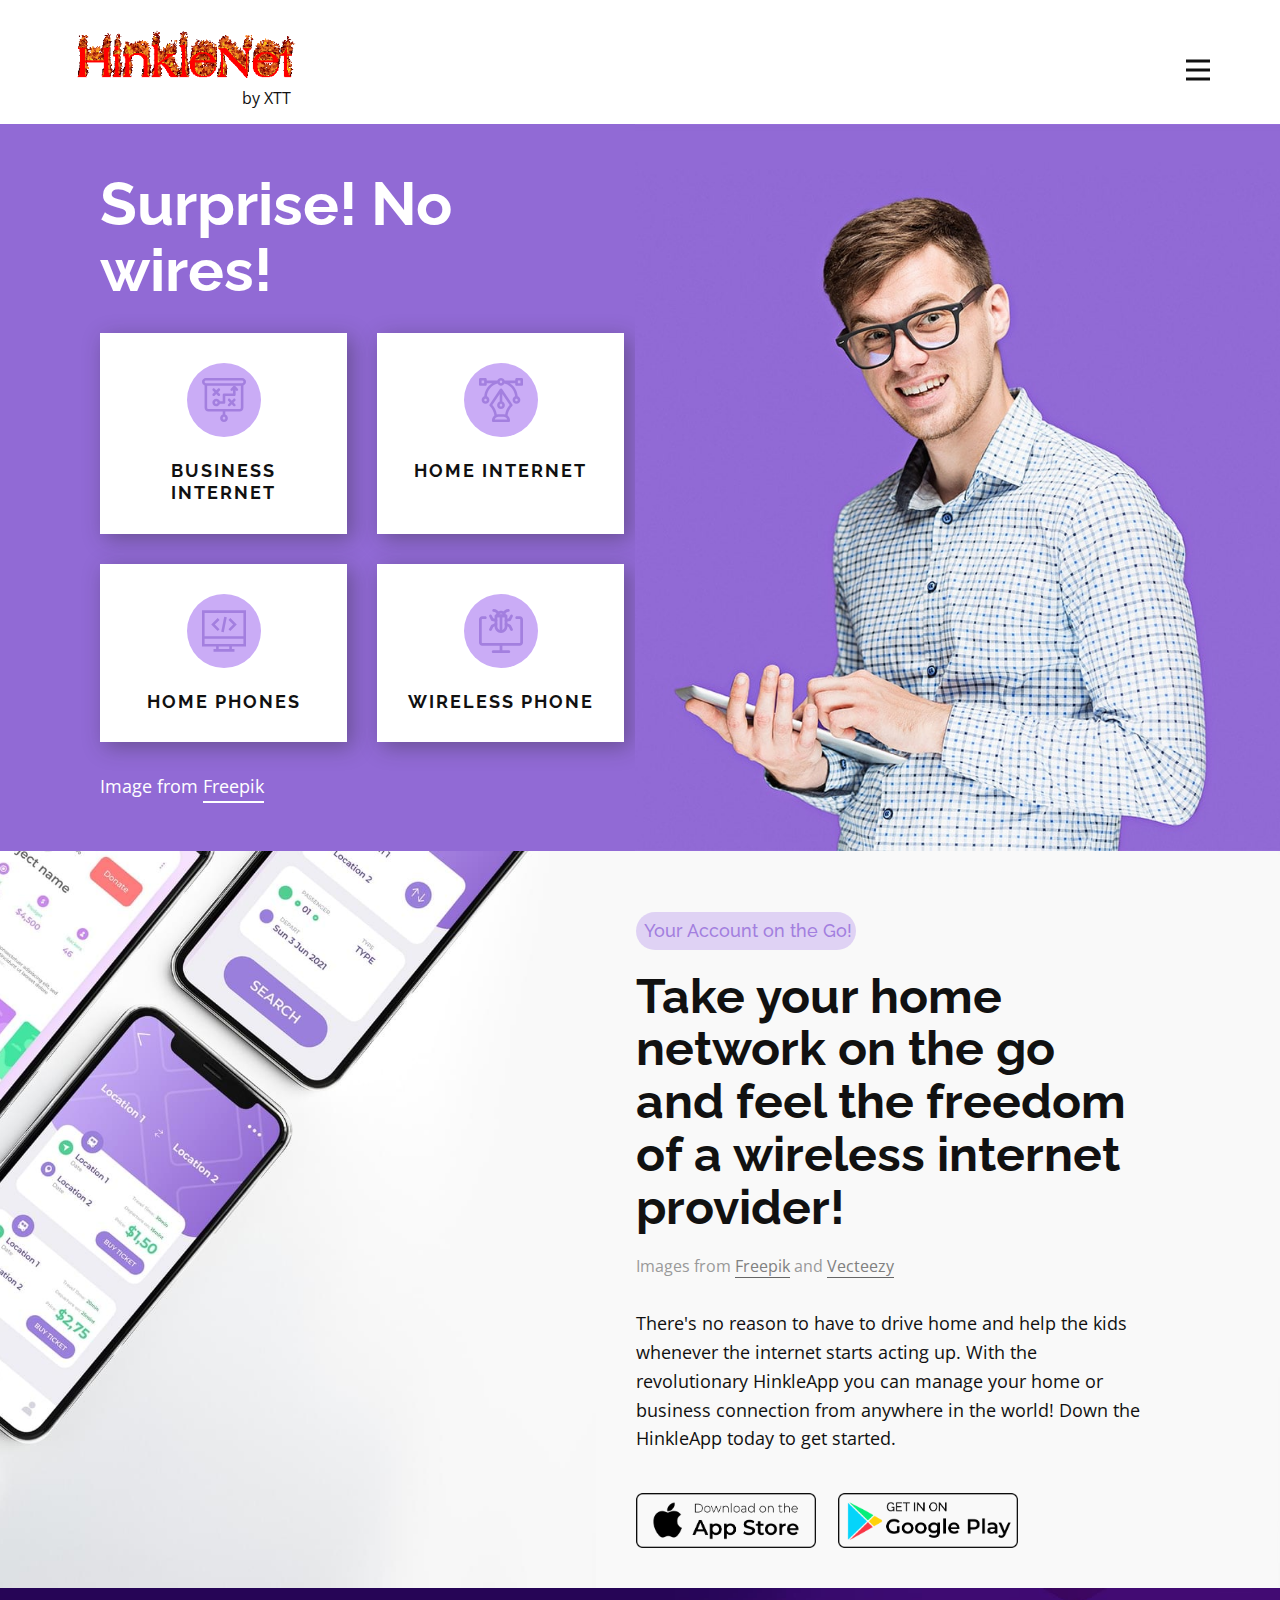
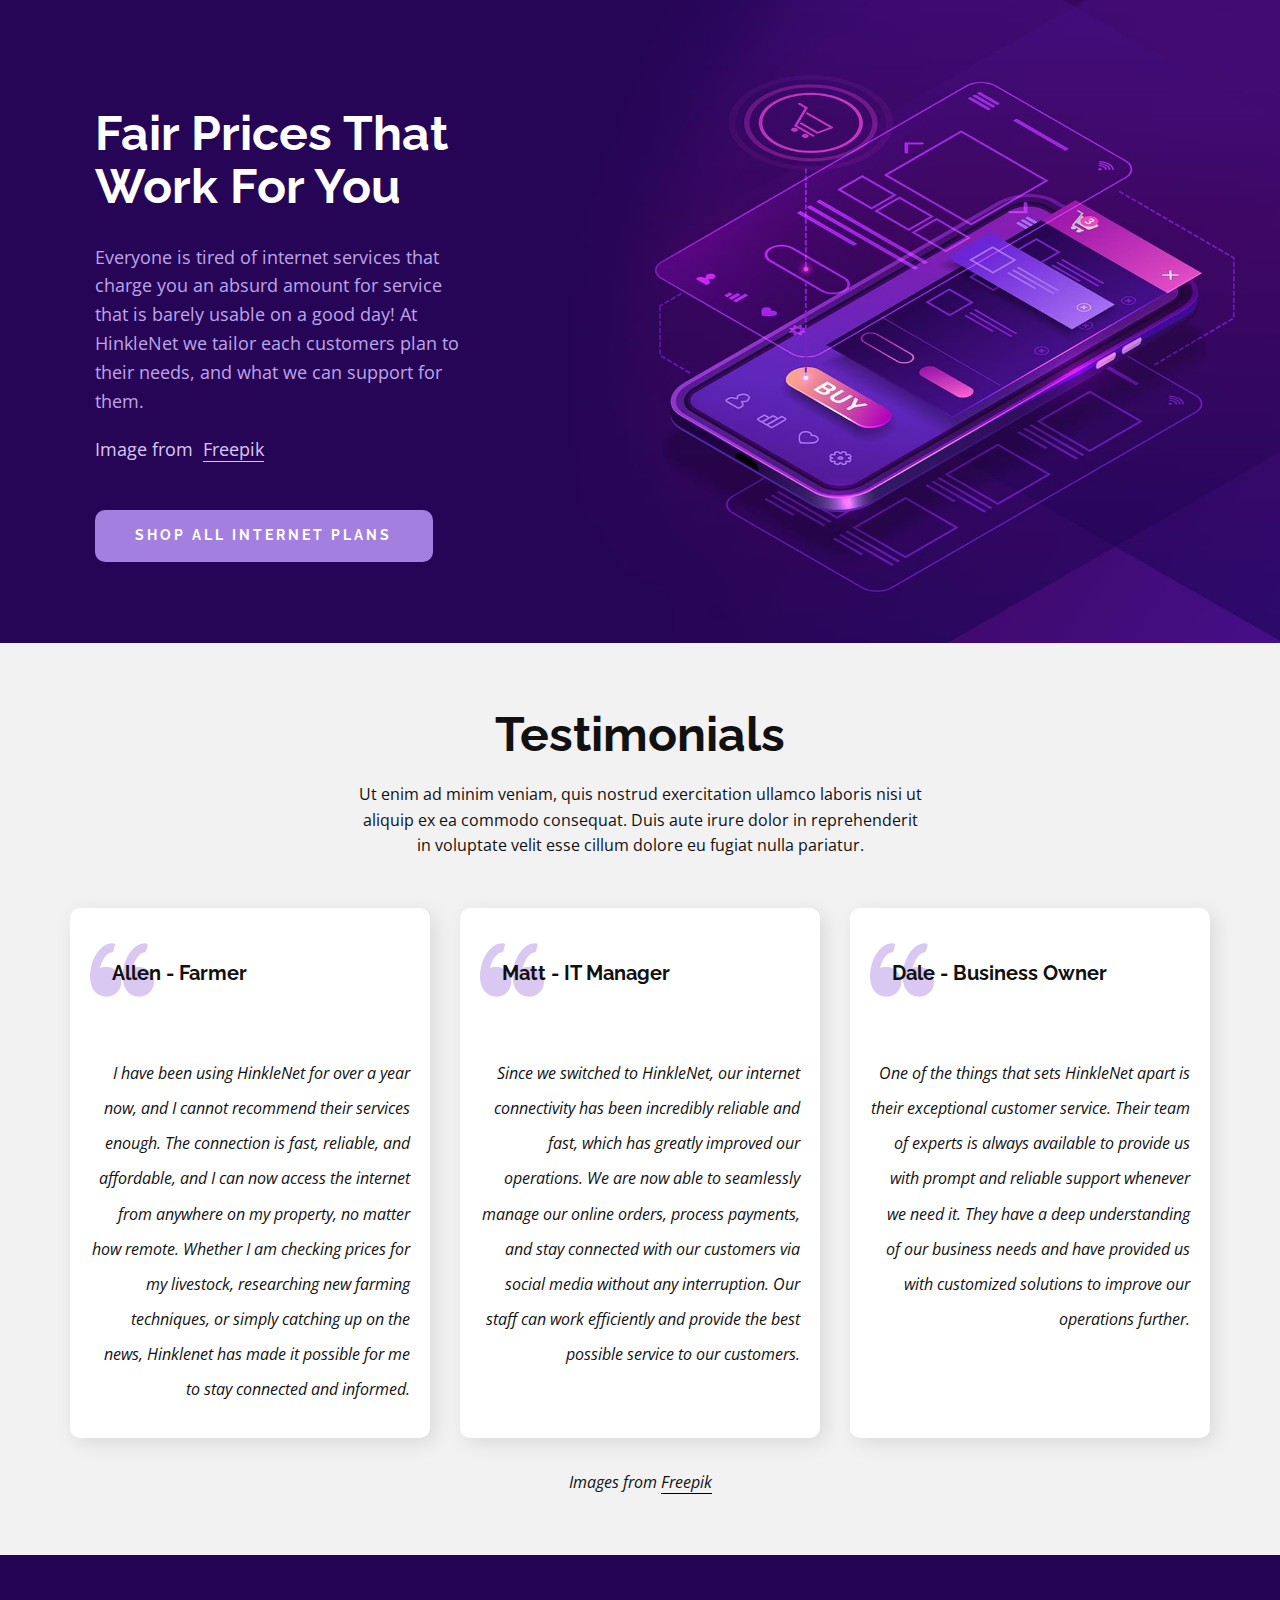
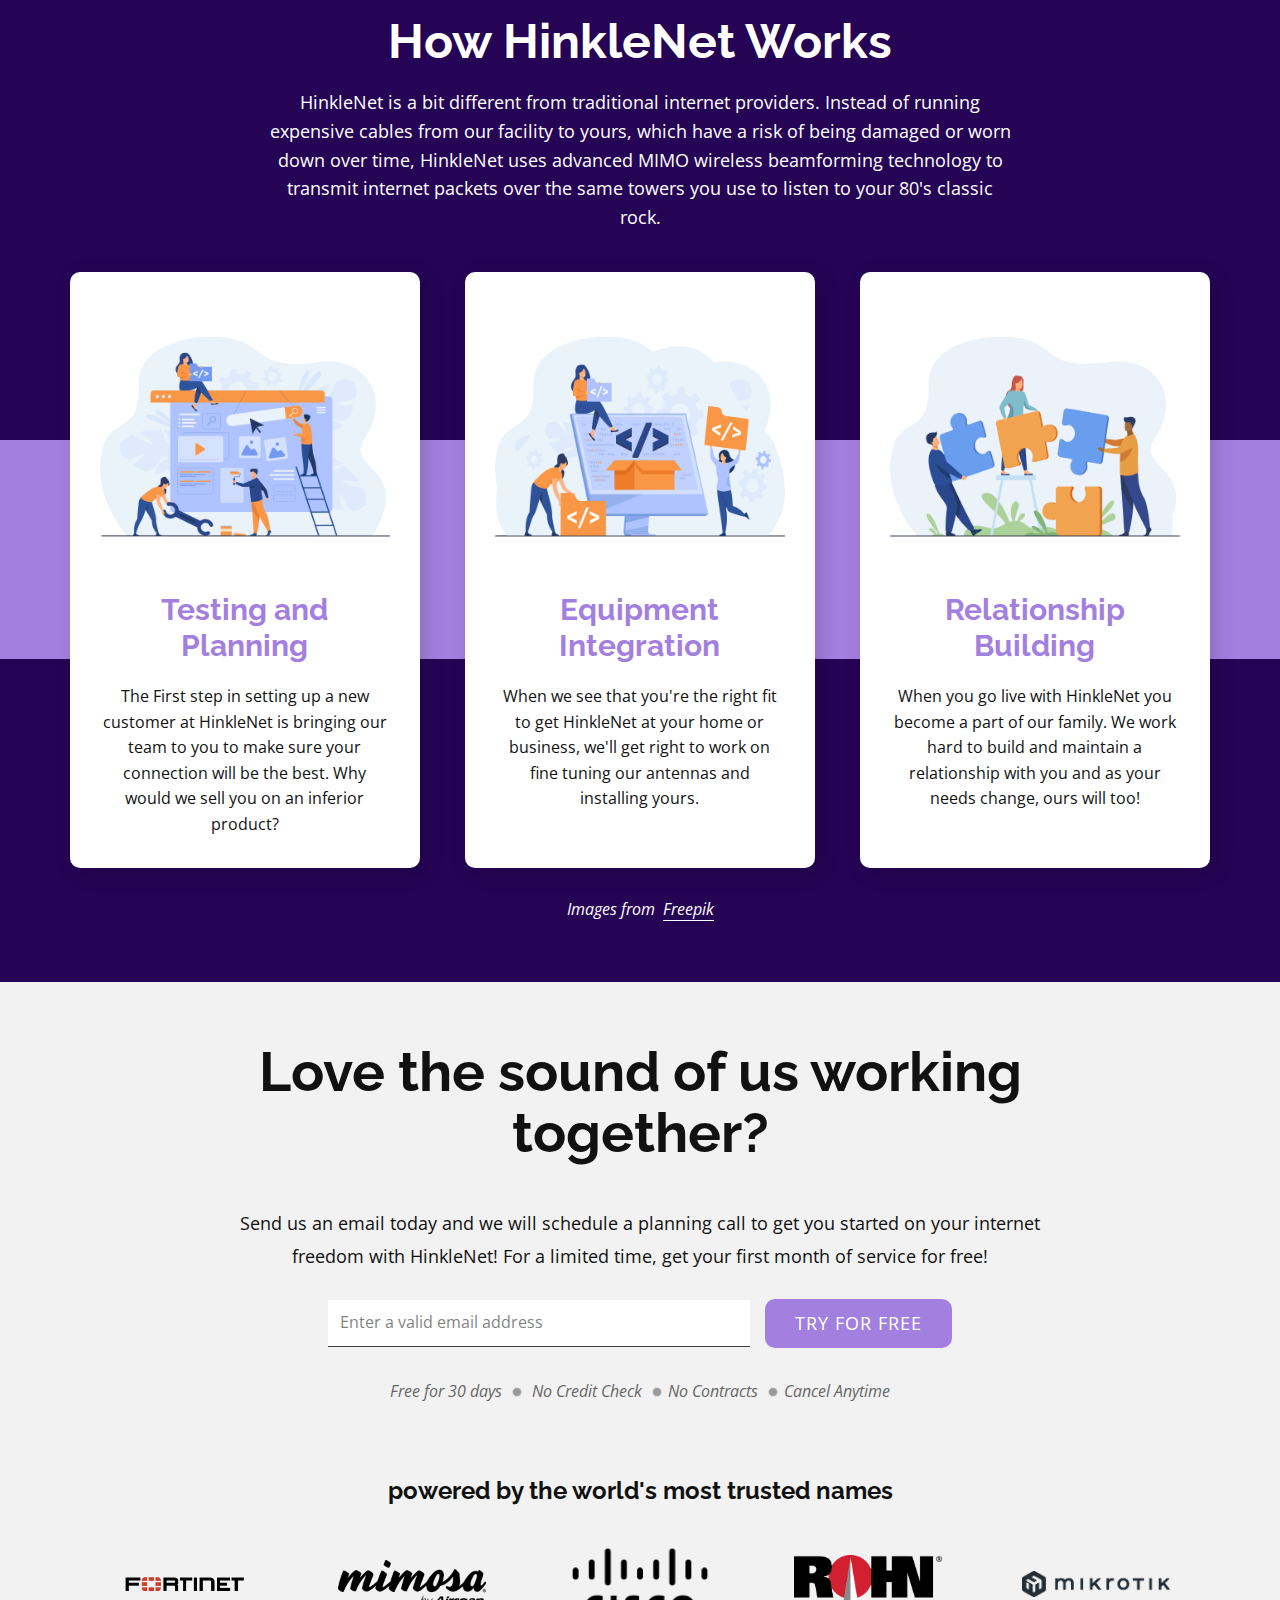
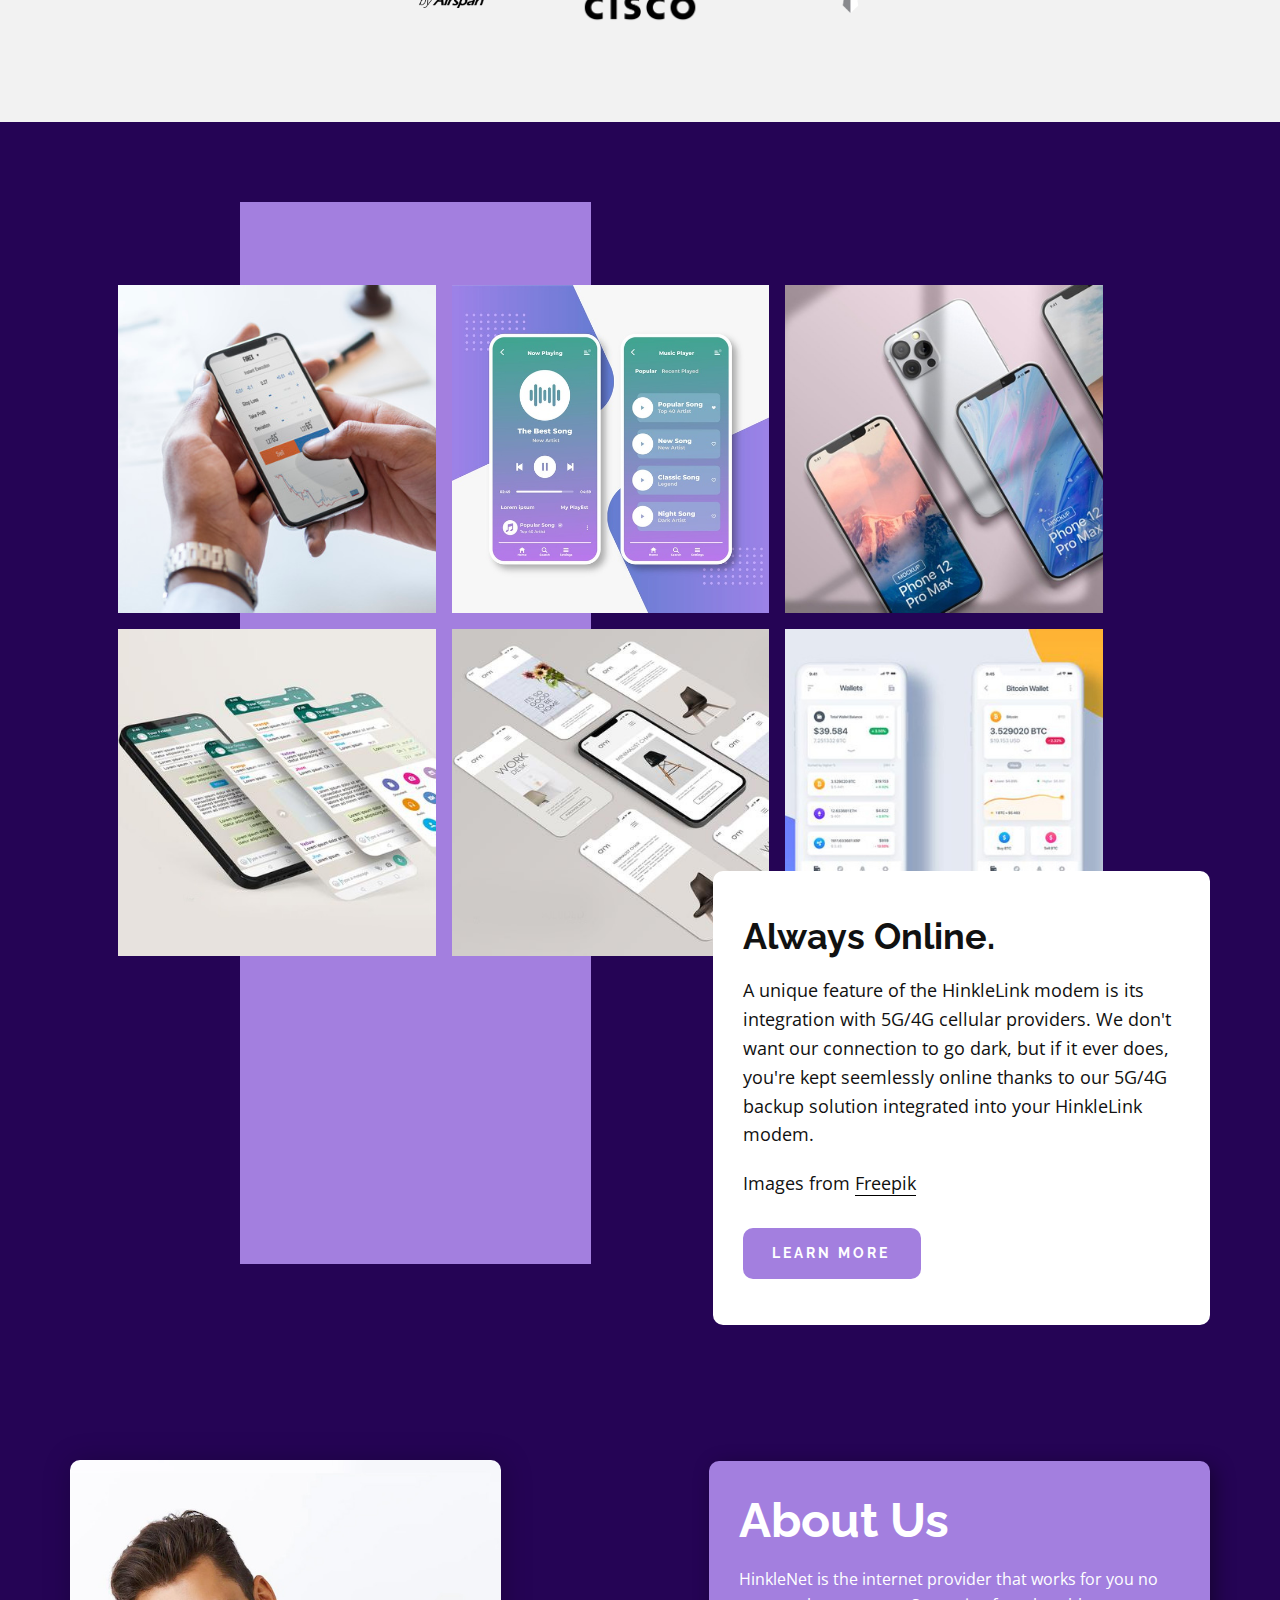
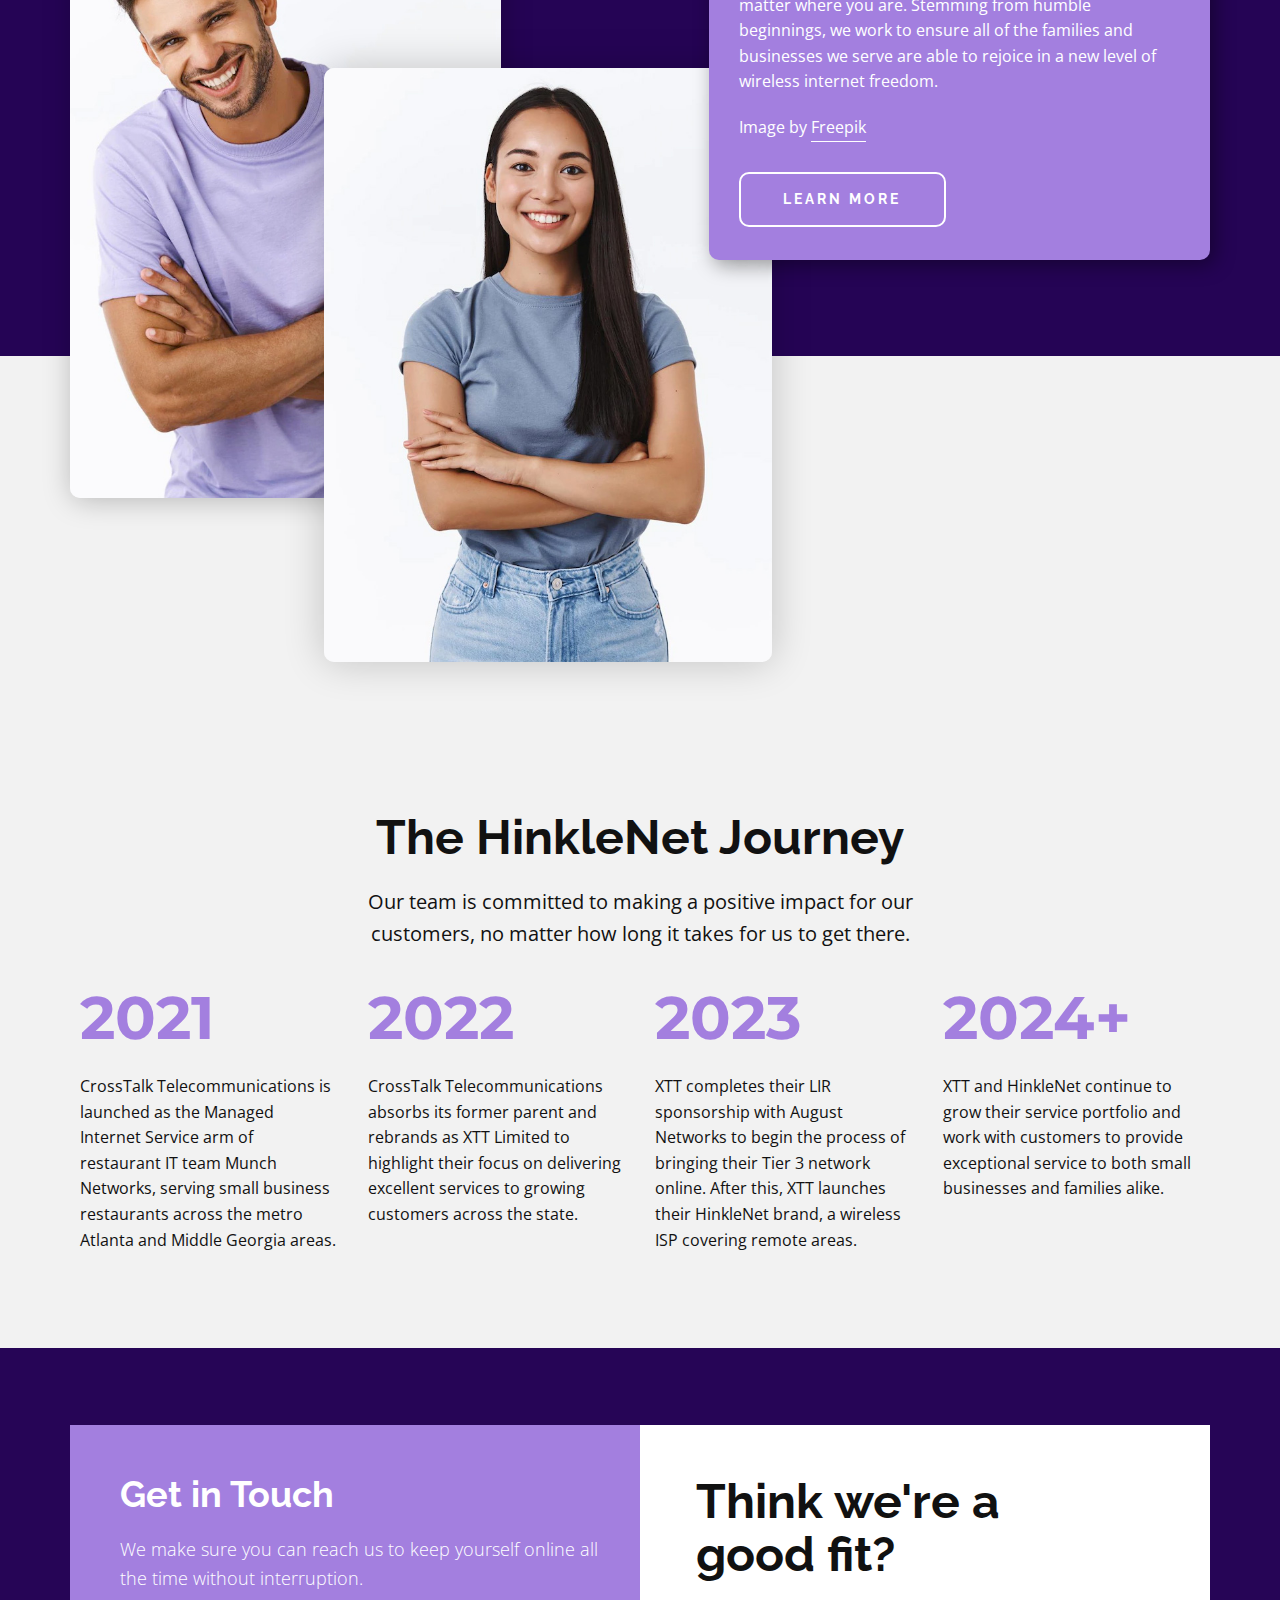
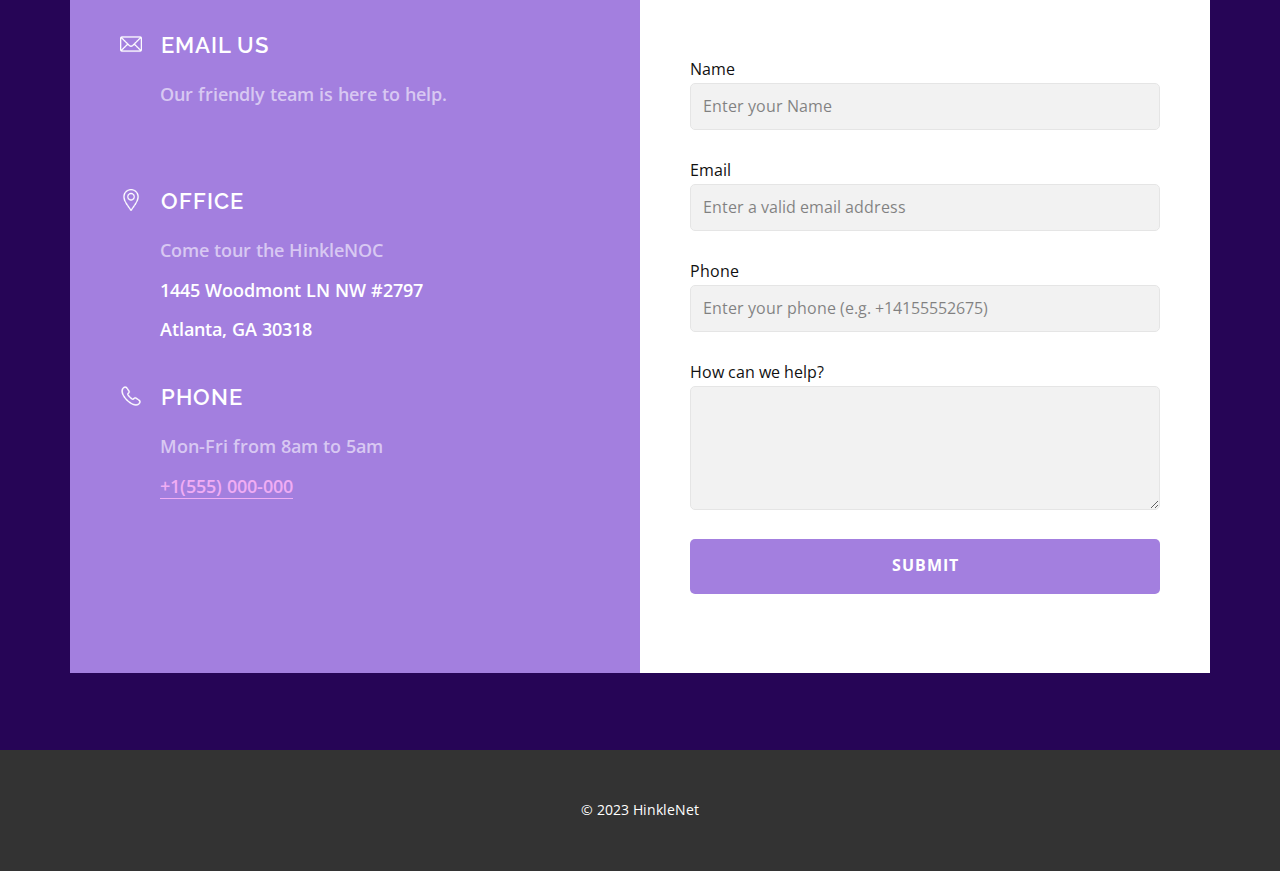
<file: index.html>
<!DOCTYPE html>
<html style="font-size: 16px;" lang="en"><head>
    <meta name="viewport" content="width=device-width, initial-scale=1.0">
    <meta charset="utf-8">
    <meta name="keywords" content="broadband internet, fixed wireless internet, mobile internet, internet service provider near me, internet service provider for gaming, internet service provider for streaming, internet service provide for video conferencing, internet service provide for telecommunting, internet service provide for remote work, digital nomads, unlimited internet plans, 24/7 customer support, online bill payment, wireless internet service provider, 5g backup, 4g backup, hinklenet, xtt, fortinet, meraki, mikrotik, mimosa, high-speed internet, fast internet, reliable internet, no-contract internet, business internet, rural internet">
    <meta name="description" content="Get reliable and affordable internet with our wireless ISP - no contracts required! Enjoy fast and stable connections with our cutting-edge technology. Sign up hassle-free and experience the freedom of no long-term commitments. Browse, stream and game without limitations. Discover the convenience and flexibility of our wireless internet service today.">
    <title>HinkleNet - Internet Freedom</title>
    <link rel="stylesheet" href="nicepage.css" media="screen">
<link rel="stylesheet" href="HinkleNet-by-XTT.css" media="screen">
    <script class="u-script" type="text/javascript" src="jquery.js" defer=""></script>
    <script class="u-script" type="text/javascript" src="nicepage.js" defer=""></script>
    <meta name="generator" content="Nicepage 5.8.2, nicepage.com">
    <meta name="referrer" content="origin">
    <meta property="og:title" content="HinkleNet - Internet Freedom">
    <meta property="og:description" content="Get reliable and affordable internet with our wireless ISP - no contracts required! Enjoy fast and stable connections with our cutting-edge technology. Sign up hassle-free and experience the freedom of no long-term commitments. Browse, stream and game without limitations. Discover the convenience and flexibility of our wireless internet service today.">
    <meta property="og:image" content="https://hinklenet.com/images/hinklenet.gif">
    <meta property="og:url" content="https://hinklenet.com">
    <link id="u-theme-google-font" rel="stylesheet" href="https://fonts.googleapis.com/css?family=Raleway:100,100i,200,200i,300,300i,400,400i,500,500i,600,600i,700,700i,800,800i,900,900i|Open+Sans:300,300i,400,400i,500,500i,600,600i,700,700i,800,800i">
    <link id="u-page-google-font" rel="stylesheet" href="https://fonts.googleapis.com/css?family=Raleway:100,100i,200,200i,300,300i,400,400i,500,500i,600,600i,700,700i,800,800i,900,900i|Montserrat:100,100i,200,200i,300,300i,400,400i,500,500i,600,600i,700,700i,800,800i,900,900i">
    
    
    
    
    
    
    
    
    
    
    
    <script type="application/ld+json">{
		"@context": "http://schema.org",
		"@type": "Organization",
		"name": "Site1",
		"logo": "images/hinklenet.gif?rand=a7fb"
}</script>
    <meta name="theme-color" content="#a37fdf">
    <meta property="og:type" content="website">
  <meta data-intl-tel-input-cdn-path="intlTelInput/"></head>
  <body data-home-page="HinkleNet-by-XTT.html" data-home-page-title="HinkleNet by XTT" class="u-body u-xl-mode" data-lang="en"><header class="u-clearfix u-header u-header" id="sec-d402"><div class="u-clearfix u-sheet u-sheet-1">
        <a href="https://nicepage.com" class="u-image u-logo u-image-1" data-image-width="344" data-image-height="95">
          <img src="images/hinklenet.gif?rand=a7fb" class="u-logo-image u-logo-image-1">
        </a>
        <nav class="u-menu u-menu-hamburger u-offcanvas u-menu-1" data-responsive-from="XL">
          <div class="menu-collapse" style="font-size: 1rem; letter-spacing: 0px; font-weight: 700; text-transform: uppercase;">
            <a class="u-button-style u-custom-active-border-color u-custom-border u-custom-border-color u-custom-borders u-custom-hover-border-color u-custom-left-right-menu-spacing u-custom-padding-bottom u-custom-text-active-color u-custom-text-color u-custom-text-hover-color u-custom-top-bottom-menu-spacing u-nav-link u-text-active-palette-1-base u-text-hover-palette-2-base" href="#">
              <svg class="u-svg-link" viewBox="0 0 24 24"><use xmlns:xlink="http://www.w3.org/1999/xlink" xlink:href="#menu-hamburger"></use></svg>
              <svg class="u-svg-content" version="1.1" id="menu-hamburger" viewBox="0 0 16 16" x="0px" y="0px" xmlns:xlink="http://www.w3.org/1999/xlink" xmlns="http://www.w3.org/2000/svg"><g><rect y="1" width="16" height="2"></rect><rect y="7" width="16" height="2"></rect><rect y="13" width="16" height="2"></rect>
</g></svg>
            </a>
          </div>
          <div class="u-nav-container">
            <ul class="u-nav u-spacing-30 u-unstyled u-nav-1"><li class="u-nav-item"><a class="u-border-2 u-border-active-palette-1-base u-border-hover-palette-1-light-1 u-border-no-left u-border-no-right u-border-no-top u-button-style u-nav-link u-text-active-grey-90 u-text-grey-90 u-text-hover-grey-90" href="HinkleNet-by-XTT.html" style="padding: 10px 0px;">HinkleNet by XTT</a>
</li></ul>
          </div>
          <div class="u-nav-container-collapse">
            <div class="u-black u-container-style u-inner-container-layout u-opacity u-opacity-95 u-sidenav">
              <div class="u-inner-container-layout u-sidenav-overflow">
                <div class="u-menu-close"></div>
                <ul class="u-align-center u-nav u-popupmenu-items u-unstyled u-nav-2"><li class="u-nav-item"><a class="u-button-style u-nav-link" href="HinkleNet-by-XTT.html">HinkleNet by XTT</a>
</li></ul>
              </div>
            </div>
            <div class="u-black u-menu-overlay u-opacity u-opacity-70"></div>
          </div>
        </nav>
        <p class="u-text u-text-default u-text-1">by XTT</p>
      </div></header>
    <section class="u-clearfix u-image u-section-1" id="sec-25ad" data-image-width="1920" data-image-height="1200">
      <div class="u-clearfix u-layout-wrap u-layout-wrap-1">
        <div class="u-layout">
          <div class="u-layout-row">
            <div class="u-container-align-left-lg u-container-align-left-md u-container-align-left-sm u-container-align-left-xl u-container-style u-layout-cell u-size-28-xl u-size-29-lg u-size-60-md u-size-60-sm u-size-60-xs u-layout-cell-1">
              <div class="u-container-layout u-valign-middle-lg u-valign-middle-md u-valign-middle-sm u-valign-middle-xl u-container-layout-1">
                <h1 class="u-align-left u-text u-text-body-alt-color u-text-1">Surprise! No wires!</h1>
                <div class="u-expanded-width-xs u-list u-list-1">
                  <div class="u-repeater u-repeater-1">
                    <div class="u-container-style u-list-item u-repeater-item u-video-cover u-white u-list-item-1">
                      <div class="u-container-layout u-similar-container u-valign-top u-container-layout-2"><span class="u-icon u-icon-circle u-palette-5-light-2 u-text-palette-1-base u-icon-1"><svg class="u-svg-link" preserveAspectRatio="xMidYMin slice" viewBox="0 0 512 512" style=""><use xmlns:xlink="http://www.w3.org/1999/xlink" xlink:href="#svg-da55"></use></svg><svg class="u-svg-content" viewBox="0 0 512 512" x="0px" y="0px" id="svg-da55" style="enable-background:new 0 0 512 512;"><g><g><path d="M386.607,304.394L367.213,285l19.393-19.393c5.859-5.858,5.859-15.356,0-21.214c-5.857-5.858-15.355-5.858-21.213,0    L346,263.787l-19.394-19.394c-5.857-5.858-15.355-5.858-21.213,0c-5.858,5.858-5.858,15.355,0,21.213L324.787,285l-19.393,19.393    c-5.858,5.858-5.858,15.355,0,21.213c5.857,5.857,15.355,5.858,21.213,0L346,306.213l19.394,19.394    c5.857,5.857,15.355,5.858,21.213,0C392.465,319.749,392.465,310.252,386.607,304.394z"></path>
</g>
</g><g><g><path d="M206.607,184.394L187.213,165l19.393-19.393c5.858-5.858,5.858-15.355,0-21.213c-5.857-5.858-15.355-5.858-21.213,0    L166,143.787l-19.394-19.394c-5.857-5.858-15.355-5.858-21.213,0c-5.858,5.858-5.858,15.355,0,21.213L144.787,165l-19.393,19.393    c-5.859,5.858-5.859,15.356,0,21.214c5.857,5.857,15.355,5.858,21.213,0L166,186.213l19.394,19.394    c5.857,5.857,15.355,5.858,21.213,0C212.465,199.749,212.465,190.252,206.607,184.394z"></path>
</g>
</g><g><g><path d="M416.606,124.394l-30-30c-0.029-0.029-0.06-0.052-0.089-0.081c-5.916-5.822-15.373-5.668-21.124,0.081l-30,30    c-5.858,5.858-5.858,15.355,0,21.213c5.857,5.858,15.355,5.858,21.213,0l4.394-4.394V180H256c-8.284,0-15,6.716-15,15v75h-32.58    c-6.192-17.459-22.865-30-42.42-30c-24.813,0-45,20.187-45,45s20.187,45,45,45c19.555,0,36.228-12.541,42.42-30H256    c8.284,0,15-6.716,15-15v-75h105c8.284,0,15-6.716,15-15v-53.787l4.394,4.394C398.322,148.535,402.161,150,406,150    s7.678-1.465,10.606-4.393C422.464,139.749,422.464,130.252,416.606,124.394z M166,300c-8.271,0-15-6.729-15-15s6.729-15,15-15    s15,6.729,15,15S174.271,300,166,300z"></path>
</g>
</g><g><g><path d="M467,0H45C20.187,0,0,20.187,0,45c0,19.555,12.541,36.228,30,42.42V345c0,24.813,20.187,45,45,45h166v34.58    c-17.459,6.192-30,22.865-30,42.42c0,24.813,20.187,45,45,45s45-20.187,45-45c0-19.555-12.541-36.228-30-42.42V390h166    c24.813,0,45-20.187,45-45V87.42c17.459-6.192,30-22.865,30-42.42C512,20.187,491.813,0,467,0z M256,482c-8.271,0-15-6.729-15-15    s6.729-15,15-15s15,6.729,15,15S264.271,482,256,482z M452,345c0,8.271-6.729,15-15,15H75c-8.271,0-15-6.729-15-15V90h392V345z     M467,60H45c-8.271,0-15-6.729-15-15s6.729-15,15-15h422c8.271,0,15,6.729,15,15S475.271,60,467,60z"></path>
</g>
</g></svg></span>
                        <h4 class="u-align-center u-text u-text-2">Business internet</h4>
                      </div>
                    </div>
                    <div class="u-align-center u-container-style u-list-item u-repeater-item u-video-cover u-white u-list-item-2">
                      <div class="u-container-layout u-similar-container u-valign-top u-container-layout-3"><span class="u-icon u-icon-circle u-palette-5-light-2 u-text-palette-1-base u-icon-2"><svg class="u-svg-link" preserveAspectRatio="xMidYMin slice" viewBox="0 0 512 512" style=""><use xmlns:xlink="http://www.w3.org/1999/xlink" xlink:href="#svg-a24a"></use></svg><svg class="u-svg-content" viewBox="0 0 512 512" x="0px" y="0px" id="svg-a24a" style="enable-background:new 0 0 512 512;"><g><g><path d="M497,0h-60c-8.284,0-15,6.716-15,15v15H298.42C292.228,12.542,275.555,0,256,0s-36.228,12.542-42.42,30H90V15    c0-8.284-6.716-15-15-15H15C6.716,0,0,6.716,0,15v60c0,8.284,6.716,15,15,15h60c8.284,0,15-6.716,15-15V59.8h62.377    c-54.116,34.274-87.012,92.175-90.969,153.642C43.738,219.518,31,236.294,31,256c0,24.813,20.187,45,45,45s45-20.187,45-45    c0-19.38-12.315-35.938-29.53-42.26c5.326-70.647,56.198-131.494,124.226-148.758C223.07,79.794,238.361,90,256,90    c17.639,0,32.93-10.206,40.304-25.017c68.029,17.264,118.9,78.111,124.226,148.758C403.315,220.062,391,236.62,391,256    c0,24.813,20.187,45,45,45s45-20.187,45-45c0-19.706-12.738-36.482-30.408-42.558C446.627,151.852,413.633,94.207,359.623,60H422    v15c0,8.284,6.716,15,15,15h60c8.284,0,15-6.716,15-15V15C512,6.716,505.284,0,497,0z M60,60H30V30h30V60z M76,271    c-8.271,0-15-6.729-15-15s6.729-15,15-15s15,6.729,15,15S84.271,271,76,271z M256,60c-8.271,0-15-6.729-15-15s6.729-15,15-15    s15,6.729,15,15S264.271,60,256,60z M436,241c8.271,0,15,6.729,15,15s-6.729,15-15,15s-15-6.729-15-15S427.729,241,436,241z     M482,60h-30V30h30V60z"></path>
</g>
</g><g><g><path d="M388.48,307.679l-120-179.999c-0.004-0.006-0.009-0.012-0.013-0.019c-0.043-0.064-0.09-0.125-0.134-0.188    c-0.206-0.299-0.423-0.587-0.649-0.868c-6.321-7.854-18.357-7.324-24.017,0.868c-0.044,0.063-0.091,0.124-0.134,0.188    c-0.004,0.007-0.009,0.012-0.013,0.019l-120,180c-3.967,5.949-3.182,13.871,1.874,18.927    c29.927,29.927,48.975,69.047,54.164,110.901c-2.329,1.883-4.578,3.899-6.71,6.081C158.759,458.001,151,476.97,151,497    c0,8.284,6.716,15,15,15h180c8.284,0,15-6.716,15-15c0-20.03-7.759-38.999-21.847-53.412c-2.133-2.182-4.381-4.198-6.711-6.081    c5.188-41.856,24.236-80.976,54.163-110.9C391.662,321.551,392.447,313.628,388.48,307.679z M256,301c8.271,0,15,6.729,15,15    s-6.729,15-15,15s-15-6.729-15-15S247.729,301,256,301z M183.558,482c6.241-17.833,23.159-31,42.442-31h60    c19.283,0,36.201,13.167,42.442,31H183.558z M304.245,423.283C298.345,421.777,292.229,421,286,421h-60    c-6.229,0-12.345,0.777-18.245,2.284c-7.02-40.429-25.251-78.221-52.65-108.899L241,185.542v88.039    c-17.459,6.192-30,22.865-30,42.42c0,24.813,20.187,45,45,45s45-20.187,45-45c0-19.555-12.541-36.228-30-42.42v-88.039    l85.896,128.843C329.496,345.06,311.264,382.853,304.245,423.283z"></path>
</g>
</g></svg></span>
                        <h4 class="u-text u-text-3">home internet</h4>
                      </div>
                    </div>
                    <div class="u-align-center u-container-style u-list-item u-repeater-item u-video-cover u-white u-list-item-3">
                      <div class="u-container-layout u-similar-container u-valign-top u-container-layout-4"><span class="u-icon u-icon-circle u-palette-5-light-2 u-text-palette-1-base u-icon-3"><svg class="u-svg-link" preserveAspectRatio="xMidYMin slice" viewBox="0 0 512 512" style=""><use xmlns:xlink="http://www.w3.org/1999/xlink" xlink:href="#svg-d0f5"></use></svg><svg class="u-svg-content" viewBox="0 0 512 512" x="0px" y="0px" id="svg-d0f5" style="enable-background:new 0 0 512 512;"><g><g><path d="M0,15.845v420.259h164.332v30.049h-30.036v30.001h243.407v-30.001h-30.036v-30.049H512V15.845H0z M317.665,466.153    H194.334v-30.049h123.332V466.153z M481.999,406.103H30.001v-60.075h451.997V406.103z M481.999,316.027H30.001V45.847h451.997    V316.027z"></path>
</g>
</g><g><g><polygon points="203.943,126.712 182.729,105.498 107.29,180.937 182.729,256.375 203.943,235.161 149.718,180.937   "></polygon>
</g>
</g><g><g><polygon points="329.271,105.498 308.057,126.712 362.282,180.937 308.057,235.161 329.271,256.375 404.709,180.937   "></polygon>
</g>
</g><g><g><rect x="166.742" y="165.947" transform="matrix(0.1951 -0.9808 0.9808 0.1951 28.5815 396.7237)" width="178.511" height="30.002"></rect>
</g>
</g></svg></span>
                        <h4 class="u-text u-text-4">home phones</h4>
                      </div>
                    </div>
                    <div class="u-align-center u-container-style u-list-item u-repeater-item u-video-cover u-white u-list-item-4">
                      <div class="u-container-layout u-similar-container u-valign-top u-container-layout-5"><span class="u-icon u-icon-circle u-palette-5-light-2 u-text-palette-1-base u-icon-4"><svg class="u-svg-link" preserveAspectRatio="xMidYMin slice" viewBox="0 0 24 24" style=""><use xmlns:xlink="http://www.w3.org/1999/xlink" xlink:href="#svg-d9cd"></use></svg><svg class="u-svg-content" viewBox="0 0 24 24" id="svg-d9cd"><path d="m22.25 20h-20.5c-.965 0-1.75-.785-1.75-1.75v-12.5c0-.965.785-1.75 1.75-1.75h1.68c.414 0 .75.336.75.75s-.336.75-.75.75h-1.68c-.136 0-.25.114-.25.25v12.5c0 .136.114.25.25.25h20.5c.136 0 .25-.114.25-.25v-12.5c0-.136-.114-.25-.25-.25h-1.68c-.414 0-.75-.336-.75-.75s.336-.75.75-.75h1.68c.965 0 1.75.785 1.75 1.75v12.5c0 .965-.785 1.75-1.75 1.75z"></path><path d="m16.25 24h-8.5c-.414 0-.75-.336-.75-.75s.336-.75.75-.75h8.5c.414 0 .75.336.75.75s-.336.75-.75.75z"></path><path d="m12 24c-.414 0-.75-.336-.75-.75v-4c0-.414.336-.75.75-.75s.75.336.75.75v4c0 .414-.336.75-.75.75z"></path><path d="m14 4.5h-4c-.414 0-.75-.336-.75-.75 0-1.517 1.233-2.75 2.75-2.75s2.75 1.233 2.75 2.75c0 .414-.336.75-.75.75zm-3-1.5h2c-.229-.304-.591-.5-1-.5s-.771.196-1 .5z"></path><path d="m13.601 3.3c-.069 0-.139-.01-.208-.029-.398-.115-.628-.53-.513-.929.397-1.379 1.68-2.342 3.12-2.342.414 0 .75.336.75.75s-.336.75-.75.75c-.775 0-1.466.518-1.679 1.258-.095.328-.395.542-.72.542z"></path><path d="m10.399 3.3c-.326 0-.625-.214-.72-.542-.213-.74-.904-1.258-1.679-1.258-.414 0-.75-.336-.75-.75s.336-.75.75-.75c1.44 0 2.723.963 3.121 2.342.115.398-.115.813-.513.929-.07.019-.14.029-.209.029z"></path><path d="m14.75 7c-.336 0-.642-.228-.727-.568-.101-.401.144-.809.545-.909l1.666-.416.846-1.691c.186-.371.636-.521 1.006-.336.371.186.521.636.335 1.006l-1 2c-.098.196-.276.34-.489.393l-2 .5c-.061.014-.122.021-.182.021z"></path><path d="m17.75 12c-.275 0-.54-.151-.671-.415l-.886-1.771-1.771-.858c-.373-.181-.528-.629-.348-1.002s.629-.527 1.002-.348l2 .97c.149.072.27.191.344.34l1 2c.185.37.035.82-.335 1.006-.107.053-.222.078-.335.078z"></path><path d="m9.25 7c-.06 0-.121-.007-.182-.022l-2-.5c-.213-.053-.391-.197-.489-.393l-1-2c-.185-.37-.035-.82.335-1.006.372-.185.821-.035 1.006.336l.846 1.691 1.666.416c.402.101.646.508.545.909-.084.341-.391.569-.727.569z"></path><path d="m6.25 12c-.113 0-.227-.025-.335-.079-.371-.186-.521-.636-.335-1.006l1-2c.074-.148.195-.268.344-.34l2-.97c.372-.178.821-.025 1.001.348.181.373.025.821-.348 1.002l-1.77.858-.886 1.771c-.131.265-.397.416-.671.416z"></path><path d="m12 13c-1.93 0-3.5-1.57-3.5-3.5v-5.75c0-.414.336-.75.75-.75h5.5c.414 0 .75.336.75.75v5.75c0 1.93-1.57 3.5-3.5 3.5zm-2-8.5v5c0 1.103.897 2 2 2s2-.897 2-2v-5z"></path><path d="m12 13c-.414 0-.75-.336-.75-.75v-8.5c0-.414.336-.75.75-.75s.75.336.75.75v8.5c0 .414-.336.75-.75.75z"></path></svg></span>
                        <h4 class="u-text u-text-5">wireless phone</h4>
                      </div>
                    </div>
                  </div>
                </div>
                <p class="u-align-left u-text u-text-body-alt-color u-text-6">Image from <a href="https://www.freepik.com/photos/man" class="u-border-2 u-border-no-left u-border-no-right u-border-no-top u-border-white u-btn u-button-style u-none u-text-body-alt-color u-btn-1">Freepik</a>
                </p>
              </div>
            </div>
            <div class="u-container-style u-image u-layout-cell u-size-31-lg u-size-32-xl u-size-60-md u-size-60-sm u-size-60-xs u-image-1">
              <div class="u-container-layout u-container-layout-6"></div>
            </div>
          </div>
        </div>
      </div>
    </section>
    <section class="u-clearfix u-image u-valign-middle u-section-2" id="sec-f0a5" data-image-width="1980" data-image-height="1321">
      <div class="u-clearfix u-layout-wrap u-layout-wrap-1">
        <div class="u-layout">
          <div class="u-layout-row">
            <div class="u-container-style u-image u-layout-cell u-size-30-lg u-size-30-xl u-size-60-md u-size-60-sm u-size-60-xs u-image-1" data-image-width="1357" data-image-height="1080">
              <div class="u-container-layout u-valign-middle u-container-layout-1"></div>
            </div>
            <div class="u-align-left u-container-align-left u-container-style u-layout-cell u-shape-rectangle u-size-30-lg u-size-30-xl u-size-60-md u-size-60-sm u-size-60-xs u-layout-cell-2">
              <div class="u-container-layout u-container-layout-2">
                <div class="u-container-style u-group u-opacity u-opacity-80 u-palette-1-light-2 u-radius-50 u-shape-round u-group-1">
                  <div class="u-container-layout">
                    <h6 class="u-text u-text-palette-1-base u-text-1">Your Account on the Go!</h6>
                  </div>
                </div>
                <h2 class="u-align-left u-text u-text-2">Take your home network on the go and feel the freedom of a wireless internet provider!</h2>
                <p class="u-align-left u-text u-text-grey-40 u-text-3">Images from <a href="https://www.freepik.com" class="u-active-none u-border-1 u-border-active-black u-border-grey-60 u-border-hover-grey-75 u-border-no-left u-border-no-right u-border-no-top u-bottom-left-radius-0 u-bottom-right-radius-0 u-btn u-button-link u-button-style u-hover-none u-none u-radius-0 u-text-grey-50 u-top-left-radius-0 u-top-right-radius-0 u-btn-1">Freepik</a>&nbsp;and <a href="https://www.vecteezy.com/" class="u-active-none u-border-1 u-border-active-black u-border-grey-60 u-border-hover-grey-75 u-border-no-left u-border-no-right u-border-no-top u-btn u-button-link u-button-style u-hover-none u-none u-text-grey-50 u-btn-2" target="_blank" data-animation-name="" data-animation-duration="0" data-animation-delay="0" data-animation-direction="">Vecteezy</a>
                </p>
                <p class="u-align-left u-text u-text-4">There's no reason to have to drive home and help the kids whenever the internet starts acting up. With the revolutionary HinkleApp you can manage your home or business connection from anywhere in the world! Down the HinkleApp today to get started.</p>
                <div class="u-list u-list-1">
                  <div class="u-repeater u-repeater-1">
                    <div class="u-container-style u-list-item u-repeater-item">
                      <div class="u-container-layout u-similar-container u-valign-top u-container-layout-4">
                        <img class="u-image u-image-contain u-image-default u-preserve-proportions u-image-2" src="images/2222222.png" alt="" data-image-width="493" data-image-height="150">
                      </div>
                    </div>
                    <div class="u-container-style u-list-item u-repeater-item">
                      <div class="u-container-layout u-similar-container u-valign-top u-container-layout-5">
                        <img class="u-image u-image-contain u-image-default u-preserve-proportions u-image-3" src="images/0001.png" alt="" data-image-width="493" data-image-height="150">
                      </div>
                    </div>
                  </div>
                </div>
              </div>
            </div>
          </div>
        </div>
      </div>
    </section>
    <section class="u-align-left u-clearfix u-image u-section-3" id="carousel_d518" data-image-width="1980" data-image-height="1200">
      <div class="u-clearfix u-layout-wrap u-layout-wrap-1">
        <div class="u-gutter-0 u-layout">
          <div class="u-layout-row">
            <div class="u-align-left u-container-align-left u-container-style u-layout-cell u-left-cell u-shape-rectangle u-size-25-lg u-size-25-xl u-size-60-md u-size-60-sm u-size-60-xs u-layout-cell-1">
              <div class="u-container-layout u-valign-middle u-container-layout-1">
                <h2 class="u-align-left u-text u-text-body-alt-color u-text-1">Fair Prices That Work For You</h2>
                <p class="u-align-left u-text u-text-palette-1-light-1 u-text-2">Everyone is tired of internet services that charge you an absurd amount for service that is barely usable on a good day! At HinkleNet we tailor each customers plan to their needs, and what we can support for them.</p>
                <p class="u-align-left u-text u-text-palette-1-light-2 u-text-3">Image from&nbsp;<b>
                    <a href="https://www.freepik.com/vectors/computer" class="u-border-1 u-border-no-left u-border-no-right u-border-no-top u-border-palette-1-light-2 u-btn u-button-link u-button-style u-none u-text-palette-1-light-2 u-btn-1" target="_blank">Freepik</a></b>
                </p>
                <a href="https://nicepage.com/k/hacker-html-templates" class="u-active-palette-2-light-1 u-align-left u-border-none u-btn u-btn-round u-button-style u-custom-font u-font-raleway u-hover-palette-2-light-1 u-palette-1-base u-radius-10 u-text-body-alt-color u-btn-2">Shop all internet plans</a>
              </div>
            </div>
            <div class="u-align-left u-container-style u-image u-layout-cell u-right-cell u-size-35-lg u-size-35-xl u-size-60-md u-size-60-sm u-size-60-xs u-image-1" data-image-width="1296" data-image-height="1080">
              <div class="u-container-layout u-valign-bottom u-container-layout-2"></div>
            </div>
          </div>
        </div>
      </div>
    </section>
    <section class="u-align-center u-clearfix u-grey-5 u-section-4" id="carousel_e658">
      <div class="u-clearfix u-sheet u-valign-middle-lg u-valign-middle-md u-valign-middle-sm u-valign-middle-xs u-sheet-1">
        <h2 class="u-text u-text-default u-text-1">Testimonials</h2>
        <p class="u-text u-text-2"> Ut enim ad minim veniam, quis nostrud exercitation ullamco laboris nisi ut aliquip ex ea commodo consequat. Duis aute irure dolor in reprehenderit in voluptate velit esse cillum dolore eu fugiat nulla pariatur.</p>
        <div class="u-expanded-width u-layout-grid u-list u-list-1">
          <div class="u-repeater u-repeater-1">
            <div class="u-container-style u-list-item u-radius-10 u-repeater-item u-shape-round u-white u-list-item-1">
              <div class="u-container-layout u-similar-container u-container-layout-1">
                <div class="u-container-style u-group u-shape-rectangle u-group-1">
                  <div class="u-container-layout u-container-layout-2"><span class="u-file-icon u-icon u-text-palette-1-light-2 u-icon-1"><img src="images/59149-207ff6b7.png" alt=""></span>
                    <h5 class="u-align-left u-text u-text-3">Allen - Farmer</h5>
                  </div>
                </div>
                <p class="u-align-right u-text u-text-4"> I have been using HinkleNet for over a year now, and I cannot recommend their services enough. The connection is fast, reliable, and affordable, and I can now access the internet from anywhere on my property, no matter how remote. Whether I am checking prices for my livestock, researching new farming techniques, or simply catching up on the news, Hinklenet has made it possible for me to stay connected and informed.</p>
              </div>
            </div>
            <div class="u-container-style u-list-item u-radius-10 u-repeater-item u-shape-round u-white u-list-item-2">
              <div class="u-container-layout u-similar-container u-container-layout-3">
                <div class="u-container-style u-group u-shape-rectangle u-group-2">
                  <div class="u-container-layout u-container-layout-4"><span class="u-file-icon u-icon u-text-palette-1-light-2 u-icon-2"><img src="images/59149-207ff6b7.png" alt=""></span>
                    <h5 class="u-align-left u-text u-text-5">Matt - IT Manager</h5>
                  </div>
                </div>
                <p class="u-align-right u-text u-text-6"> Since we switched to HinkleNet, our internet connectivity has been incredibly reliable and fast, which has greatly improved our operations. We are now able to seamlessly manage our online orders, process payments, and stay connected with our customers via social media without any interruption. Our staff can work efficiently and provide the best possible service to our customers.</p>
              </div>
            </div>
            <div class="u-container-style u-list-item u-radius-10 u-repeater-item u-shape-round u-white u-list-item-3">
              <div class="u-container-layout u-similar-container u-container-layout-5">
                <div class="u-container-style u-group u-shape-rectangle u-group-3">
                  <div class="u-container-layout u-container-layout-6"><span class="u-file-icon u-icon u-text-palette-1-light-2 u-icon-3"><img src="images/59149-207ff6b7.png" alt=""></span>
                    <h5 class="u-align-left u-text u-text-7">Dale - Business Owner</h5>
                  </div>
                </div>
                <p class="u-align-right u-text u-text-8"> One of the things that sets HinkleNet apart is their exceptional customer service. Their team of experts is always available to provide us with prompt and reliable support whenever we need it. They have a deep understanding of our business needs and have provided us with customized solutions to improve our operations further.</p>
              </div>
            </div>
          </div>
        </div>
        <p class="u-text u-text-default u-text-9">Images from <a href="https://www.freepik.com/photos/business" class="u-border-1 u-border-active-palette-1-base u-border-black u-border-hover-palette-1-base u-border-no-left u-border-no-right u-border-no-top u-bottom-left-radius-0 u-bottom-right-radius-0 u-btn u-button-link u-button-style u-none u-radius-0 u-text-body-color u-top-left-radius-0 u-top-right-radius-0 u-btn-1" target="_blank">Freepik</a>
        </p>
      </div>
    </section>
    <section class="u-align-center u-clearfix u-palette-5-base u-valign-middle-lg u-valign-middle-md u-valign-middle-sm u-valign-middle-xl u-section-5" id="carousel_d2df">
      <h2 class="u-text u-text-default u-text-1">How HinkleNet Works</h2>
      <p class="u-text u-text-default-lg u-text-default-xl u-text-2">HinkleNet is a bit different from traditional internet providers. Instead of running expensive cables from our facility to yours, which have a risk of being damaged or worn down over time, HinkleNet uses advanced MIMO wireless beamforming technology to transmit internet packets over the same towers you use to listen to your 80's classic rock.</p>
      <div class="u-expanded-width u-palette-1-base u-shape u-shape-rectangle u-shape-1"></div>
      <div class="u-list u-list-1">
        <div class="u-repeater u-repeater-1">
          <div class="u-align-center u-container-style u-list-item u-radius-10 u-repeater-item u-shape-round u-white u-list-item-1">
            <div class="u-container-layout u-similar-container u-container-layout-1">
              <img alt="" class="u-expanded-width u-image u-image-contain u-image-default u-image-1" data-image-width="700" data-image-height="500" src="images/11.png">
              <h4 class="u-text u-text-default u-text-palette-1-base u-text-3">Testing and Planning</h4>
              <p class="u-text u-text-4">The First step in setting up a new customer at HinkleNet is bringing our team to you to make sure your connection will be the best. Why would we sell you on an inferior product?</p>
            </div>
          </div>
          <div class="u-align-center u-container-style u-list-item u-radius-10 u-repeater-item u-shape-round u-white u-list-item-2">
            <div class="u-container-layout u-similar-container u-container-layout-2">
              <img alt="" class="u-expanded-width u-image u-image-contain u-image-default u-image-2" data-image-width="700" data-image-height="500" src="images/2.png">
              <h4 class="u-text u-text-default u-text-palette-1-base u-text-5">Equipment Integration</h4>
              <p class="u-text u-text-6">When we see that you're the right fit to get HinkleNet at your home or business, we'll get right to work on fine tuning our antennas and installing yours.</p>
            </div>
          </div>
          <div class="u-align-center u-container-style u-list-item u-radius-10 u-repeater-item u-shape-round u-white u-list-item-3">
            <div class="u-container-layout u-similar-container u-container-layout-3">
              <img alt="" class="u-expanded-width u-image u-image-contain u-image-default u-image-3" data-image-width="700" data-image-height="500" src="images/6c7decbc-d9d3-4316-5906-19d76e6c84f3.png">
              <h4 class="u-text u-text-default u-text-palette-1-base u-text-7">Relationship Building</h4>
              <p class="u-text u-text-8">When you go live with HinkleNet you become a part of our family. We work hard to build and maintain a relationship with you and as your needs change, ours will too!</p>
            </div>
          </div>
        </div>
      </div>
      <p class="u-text u-text-9">Images from&nbsp;<b>
          <a href="https://www.freepik.com/vectors/technology" class="u-border-1 u-border-no-left u-border-no-right u-border-no-top u-border-white u-btn u-button-link u-button-style u-none u-text-body-alt-color u-btn-1" target="_blank">Freepik</a></b>
      </p>
    </section>
    <section class="u-align-center u-clearfix u-container-align-center-lg u-container-align-center-md u-container-align-center-sm u-container-align-center-xl u-grey-5 u-section-6" id="carousel_36fb">
      <div class="u-clearfix u-sheet u-valign-middle-lg u-valign-middle-md u-valign-middle-sm u-valign-middle-xl u-sheet-1">
        <h2 class="u-align-center u-text u-text-1"> Love the sound of us working together?</h2>
        <p class="u-align-center u-text u-text-2">Send us an email today and we will schedule a planning call to get you started on your internet freedom with HinkleNet! For a limited time, get your first month of service for free!</p>
        <div class="u-form u-form-1">
          <form action="https://forms.nicepagesrv.com/v2/form/process" class="u-clearfix u-form-horizontal u-form-spacing-15 u-inner-form" source="email" style="">
            <div class="u-form-email u-form-group u-label-none">
              <label for="email-7771" class="u-label">Email</label>
              <input type="email" placeholder="Enter a valid email address" id="email-7771" name="email" class="u-border-grey-75 u-border-no-left u-border-no-right u-border-no-top u-input u-input-rectangle u-input-1" required="" wfd-id="id118">
            </div>
            <div class="u-form-group u-form-submit u-label-none">
              <a href="#" class="u-active-palette-2-light-1 u-border-none u-btn u-btn-round u-btn-submit u-button-style u-hover-palette-2-light-1 u-radius-10 u-btn-1"> Try for Free</a>
              <input type="submit" value="submit" class="u-form-control-hidden" wfd-id="id119">
            </div>
            <div class="u-form-send-message u-form-send-success">Thank you! Your message has been sent.</div>
            <div class="u-form-send-error u-form-send-message">Unable to send your message. Please fix errors then try again.</div>
            <input type="hidden" value="" name="recaptchaResponse" wfd-id="id120">
            <input type="hidden" name="formServices" value="bc60b331828308544d76332e1e46f386">
          </form>
        </div>
        <p class="u-align-center u-text u-text-grey-60 u-text-3"> Free for 30 days&nbsp;&nbsp;<span class="u-file-icon u-icon u-text-grey-40 u-icon-1"><img src="images/8804357-2b0ebbb4.png" alt=""></span>&nbsp; No Credit Check&nbsp;&nbsp;<span class="u-file-icon u-icon u-text-grey-40 u-icon-2"><img src="images/8804357-2b0ebbb4.png" alt=""></span>&nbsp;No Contracts&nbsp;&nbsp;<span class="u-file-icon u-icon u-text-grey-40 u-icon-3"><img src="images/8804357-2b0ebbb4.png" alt=""></span>&nbsp;Cancel Anytime
        </p>
        <h4 class="u-align-center u-text u-text-4">powered by the world's most trusted names</h4>
        <div class="u-expanded-width u-list u-list-1">
          <div class="u-repeater u-repeater-1">
            <div class="u-container-align-center-md u-container-align-center-sm u-container-align-center-xs u-container-style u-list-item u-repeater-item u-shape-rectangle">
              <div class="u-container-layout u-similar-container u-valign-middle u-container-layout-1">
                <img alt="" class="u-expanded-width u-image u-image-contain u-image-default u-image-1" data-image-width="460" data-image-height="320" src="images/Fortinet_logo.png">
              </div>
            </div>
            <div class="u-container-align-center-md u-container-align-center-sm u-container-align-center-xs u-container-style u-list-item u-repeater-item u-shape-rectangle">
              <div class="u-container-layout u-similar-container u-valign-middle u-container-layout-2">
                <img alt="" class="u-expanded-width u-image u-image-contain u-image-default u-image-2" data-image-width="1775" data-image-height="576" src="images/mimosa.png">
              </div>
            </div>
            <div class="u-container-align-center-md u-container-align-center-sm u-container-align-center-xs u-container-style u-list-item u-repeater-item u-shape-rectangle">
              <div class="u-container-layout u-similar-container u-valign-middle u-container-layout-3">
                <img alt="" class="u-expanded-width u-image u-image-contain u-image-default u-image-3" data-image-width="2400" data-image-height="1271" src="images/cisco-logo-black-transparent.png">
              </div>
            </div>
            <div class="u-container-align-center-md u-container-align-center-sm u-container-align-center-xs u-container-style u-list-item u-repeater-item u-shape-rectangle">
              <div class="u-container-layout u-similar-container u-valign-middle u-container-layout-4">
                <img alt="" class="u-expanded-width u-image u-image-contain u-image-default u-image-4" data-image-width="837" data-image-height="327" src="images/ROHN.png">
              </div>
            </div>
            <div class="u-container-align-center-md u-container-align-center-sm u-container-align-center-xs u-container-style u-list-item u-repeater-item u-shape-rectangle">
              <div class="u-container-layout u-similar-container u-valign-middle u-container-layout-5">
                <img alt="" class="u-expanded-width u-image u-image-contain u-image-default u-image-5" data-image-width="2560" data-image-height="442" src="images/MikroTik_Logo_2022.svg.png">
              </div>
            </div>
          </div>
        </div>
      </div>
    </section>
    <section class="u-clearfix u-palette-5-base u-section-7" id="carousel_efe0">
      <div class="u-clearfix u-sheet u-valign-middle-xs u-sheet-1">
        <div class="u-palette-1-base u-shape u-shape-rectangle u-shape-1"></div>
        <div class="u-gallery u-layout-grid u-lightbox u-no-transition u-show-text-on-hover u-gallery-1">
          <div class="u-gallery-inner u-gallery-inner-1">
            <div class="u-effect-fade u-gallery-item">
              <div class="u-back-slide" data-image-width="626" data-image-height="417">
                <img class="u-back-image u-expanded" src="images/businessman-checking-stock-market-online_53876-11970.jpg">
              </div>
              <div class="u-over-slide u-shading u-over-slide-1">
                <h3 class="u-gallery-heading"></h3>
                <p class="u-gallery-text"></p>
              </div>
            </div>
            <div class="u-effect-fade u-gallery-item">
              <div class="u-back-slide" data-image-width="626" data-image-height="626">
                <img class="u-back-image u-expanded" src="images/music-player-app-interface-set_23-2148547854.jpg">
              </div>
              <div class="u-over-slide u-shading u-over-slide-2">
                <h3 class="u-gallery-heading"></h3>
                <p class="u-gallery-text"></p>
              </div>
            </div>
            <div class="u-effect-fade u-gallery-item">
              <div class="u-back-slide" data-image-width="462" data-image-height="417">
                <img class="u-back-image u-expanded" src="images/cxcc.jpg">
              </div>
              <div class="u-over-slide u-shading u-over-slide-3">
                <h3 class="u-gallery-heading"></h3>
                <p class="u-gallery-text"></p>
              </div>
            </div>
            <div class="u-effect-fade u-gallery-item">
              <div class="u-back-slide" data-image-width="462" data-image-height="417">
                <img class="u-back-image u-expanded" src="images/677.jpg">
              </div>
              <div class="u-over-slide u-shading u-over-slide-4">
                <h3 class="u-gallery-heading"></h3>
                <p class="u-gallery-text"></p>
              </div>
            </div>
            <div class="u-effect-fade u-gallery-item">
              <div class="u-back-slide" data-image-width="462" data-image-height="417">
                <img class="u-back-image u-expanded" src="images/vcv.jpg">
              </div>
              <div class="u-over-slide u-shading u-over-slide-5">
                <h3 class="u-gallery-heading"></h3>
                <p class="u-gallery-text"></p>
              </div>
            </div>
            <div class="u-effect-fade u-gallery-item">
              <div class="u-back-slide" data-image-width="462" data-image-height="417">
                <img class="u-back-image u-expanded" src="images/vcvc.jpg">
              </div>
              <div class="u-over-slide u-shading u-over-slide-6">
                <h3 class="u-gallery-heading"></h3>
                <p class="u-gallery-text"></p>
              </div>
            </div>
          </div>
        </div>
        <div class="u-container-align-left u-container-style u-expanded-width-xs u-group u-radius-10 u-shape-round u-white u-group-1">
          <div class="u-container-layout u-valign-middle u-container-layout-1">
            <h2 class="u-align-left u-text u-text-1">Always Online.</h2>
            <p class="u-align-left u-text u-text-2">A unique feature of the HinkleLink modem is its integration with 5G/4G cellular providers. We don't want our connection to go dark, but if it ever does, you're kept seemlessly online thanks to our 5G/4G backup solution integrated into your HinkleLink modem.</p>
            <p class="u-align-left u-text u-text-3">Images from <a href="https://www.freepik.com/psd/technology&quot;" class="u-active-none u-border-1 u-border-active-palette-1-base u-border-black u-border-hover-palette-1-base u-border-no-left u-border-no-right u-border-no-top u-bottom-left-radius-0 u-bottom-right-radius-0 u-btn u-button-link u-button-style u-hover-none u-none u-radius-0 u-text-body-color u-top-left-radius-0 u-top-right-radius-0 u-btn-1">Freepik</a>
            </p>
            <a href="https://nicepage.com/k/chart-html-templates" class="u-active-palette-2-light-1 u-align-left u-btn u-btn-round u-button-style u-custom-font u-font-raleway u-hover-palette-2-light-1 u-palette-1-base u-radius-10 u-text-body-alt-color u-btn-2" data-animation-name="" data-animation-duration="0" data-animation-delay="0" data-animation-direction="">learn more</a>
          </div>
        </div>
      </div>
    </section>
    <section class="u-clearfix u-grey-5 u-section-8" id="carousel_581b">
      <div class="u-expanded-width u-palette-5-base u-shape u-shape-rectangle u-shape-1"></div>
      <img src="images/rr3.jpg" alt="" class="u-image u-image-round u-radius-10 u-image-1" data-image-width="934" data-image-height="934">
      <img src="images/io.jpg" alt="" class="u-image u-image-round u-radius-10 u-image-2" data-image-width="902" data-image-height="902">
      <div class="u-container-align-left u-container-style u-group u-palette-1-base u-radius-10 u-shape-round u-group-1">
        <div class="u-container-layout u-valign-middle u-container-layout-1">
          <h1 class="u-align-left u-text u-text-1">About Us</h1>
          <p class="u-align-left u-text u-text-body-alt-color u-text-2">HinkleNet is the internet provider that works for you no matter where you are. Stemming from humble beginnings, we work to ensure all of the families and businesses we serve are able to rejoice in a new level of wireless internet freedom.</p>
          <p class="u-align-left u-text u-text-3">Image by <a href="https://www.freepik.com/photos/people" class="u-border-1 u-border-no-left u-border-no-right u-border-no-top u-border-white u-btn u-button-style u-none u-text-body-alt-color u-btn-1">Freepik</a>
          </p>
          <a href="https://nicepage.cloud" class="u-active-white u-align-left u-border-2 u-border-white u-btn u-btn-round u-button-style u-custom-font u-font-raleway u-hover-white u-none u-radius-10 u-text-active-palette-1-base u-text-body-alt-color u-text-hover-palette-1-base u-btn-2" data-animation-name="" data-animation-duration="0" data-animation-delay="0" data-animation-direction="">Learn more</a>
        </div>
      </div>
    </section>
    <section class="u-align-center u-clearfix u-container-align-center u-grey-5 u-section-9" id="carousel_e2a2">
      <div class="u-clearfix u-sheet u-valign-middle u-sheet-1">
        <h2 class="u-align-center u-text u-text-default u-text-1"> The HinkleNet Journey</h2>
        <p class="u-align-center u-text u-text-2"> Our team is committed to making a positive impact for our customers, no matter how long it takes for us to get there.</p>
        <div class="u-expanded-width u-list u-list-1">
          <div class="u-repeater u-repeater-1">
            <div class="u-container-align-center-sm u-container-align-center-xs u-container-style u-list-item u-repeater-item">
              <div class="u-container-layout u-similar-container u-valign-top u-container-layout-1">
                <h3 class="u-align-center-sm u-align-center-xs u-custom-font u-font-montserrat u-text u-text-default u-text-palette-1-base u-text-3">2021</h3>
                <p class="u-align-center-sm u-align-center-xs u-align-left-lg u-align-left-md u-align-left-xl u-text u-text-4">CrossTalk Telecommunications is launched as the Managed Internet Service arm of restaurant IT team Munch Networks, serving small business restaurants across the metro Atlanta and Middle Georgia areas.</p>
              </div>
            </div>
            <div class="u-container-align-center-sm u-container-align-center-xs u-container-style u-list-item u-repeater-item">
              <div class="u-container-layout u-similar-container u-valign-top u-container-layout-2">
                <h3 class="u-align-center-sm u-align-center-xs u-custom-font u-font-montserrat u-text u-text-default u-text-palette-1-base u-text-5">2022</h3>
                <p class="u-align-center-sm u-align-center-xs u-align-left-lg u-align-left-md u-align-left-xl u-text u-text-6">CrossTalk Telecommunications absorbs its former parent and rebrands as XTT Limited to highlight their focus on delivering excellent services to growing customers across the state.</p>
              </div>
            </div>
            <div class="u-container-align-center-sm u-container-align-center-xs u-container-style u-list-item u-repeater-item">
              <div class="u-container-layout u-similar-container u-valign-top u-container-layout-3">
                <h3 class="u-align-center-sm u-align-center-xs u-custom-font u-font-montserrat u-text u-text-default u-text-palette-1-base u-text-7">2023</h3>
                <p class="u-align-center-sm u-align-center-xs u-align-left-lg u-align-left-md u-align-left-xl u-text u-text-8"> XTT completes their LIR sponsorship with August Networks to begin the process of bringing their Tier 3 network online. After this, XTT launches their HinkleNet brand, a wireless ISP covering remote areas.</p>
              </div>
            </div>
            <div class="u-container-align-center-sm u-container-align-center-xs u-container-style u-list-item u-repeater-item">
              <div class="u-container-layout u-similar-container u-valign-top u-container-layout-4">
                <h3 class="u-align-center-sm u-align-center-xs u-custom-font u-font-montserrat u-text u-text-default u-text-palette-1-base u-text-9">2024+</h3>
                <p class="u-align-center-sm u-align-center-xs u-align-left-lg u-align-left-md u-align-left-xl u-text u-text-10"> XTT and HinkleNet continue to grow their service portfolio and work with customers to provide exceptional service to both small businesses and families alike.</p>
              </div>
            </div>
          </div>
        </div>
      </div>
    </section>
    <section class="u-clearfix u-image u-section-10" id="carousel_4d9d" data-image-width="1980" data-image-height="1200">
      <div class="u-clearfix u-sheet u-valign-middle u-sheet-1">
        <div class="u-clearfix u-expanded-width u-gutter-0 u-layout-wrap u-layout-wrap-1">
          <div class="u-layout">
            <div class="u-layout-row">
              <div class="u-align-left u-container-style u-layout-cell u-palette-1-base u-size-30-lg u-size-30-xl u-size-60-md u-size-60-sm u-size-60-xs u-layout-cell-1">
                <div class="u-container-layout u-container-layout-1">
                  <h2 class="u-text u-text-default u-text-1">Get in Touch</h2>
                  <p class="u-text u-text-default u-text-2">We make sure you can reach us to keep yourself online all the time without interruption.</p>
                  <div class="u-list u-list-1">
                    <div class="u-repeater u-repeater-1">
                      <div class="u-container-style u-list-item u-repeater-item u-shape-rectangle">
                        <div class="u-container-layout u-similar-container u-valign-top-xl u-container-layout-2"><span class="u-file-icon u-icon u-text-white u-icon-1"><img src="images/646094-23388df3.png" alt=""></span>
                          <h5 class="u-text u-text-3">email us</h5>
                          <p class="u-text u-text-palette-1-light-2 u-text-4">Our friendly team is here to help.<br>
                            <a href="mailto:support@hinklenet.com" class="u-active-none u-border-none u-btn u-button-link u-button-style u-hover-none u-none u-text-palette-1-base u-btn-1">support@hinklenet.com</a>
                          </p>
                        </div>
                      </div>
                      <div class="u-container-style u-list-item u-repeater-item u-shape-rectangle">
                        <div class="u-container-layout u-similar-container u-valign-top-xl u-container-layout-3"><span class="u-file-icon u-icon u-text-white u-icon-2"><img src="images/2838912-49358f0d.png" alt=""></span>
                          <h5 class="u-text u-text-5">Office</h5>
                          <p class="u-text u-text-palette-1-light-2 u-text-6"> Come tour the HinkleNOC<br>
                            <a href="https://goxtt.com" class="u-active-none u-border-none u-btn u-button-link u-button-style u-hover-none u-none u-text-body-alt-color u-btn-2">1445 Woodmont LN NW #2797<br>Atlanta, GA 30318
                            </a>
                            <br>
                          </p>
                        </div>
                      </div>
                      <div class="u-container-style u-list-item u-repeater-item u-shape-rectangle">
                        <div class="u-container-layout u-similar-container u-valign-top-xl u-container-layout-4"><span class="u-file-icon u-icon u-text-white u-icon-3"><img src="images/8066424-eec24b29.png" alt=""></span>
                          <h5 class="u-text u-text-7">Phone</h5>
                          <p class="u-text u-text-palette-1-light-2 u-text-8"> Mon-Fri from 8am to 5am<br>
                            <a href="https://nicepage.com/c/tiles-html-templates" class="u-active-none u-border-1 u-border-active-palette-1-light-2 u-border-hover-palette-1-light-2 u-border-no-left u-border-no-right u-border-no-top u-border-palette-2-light-2 u-btn u-button-link u-button-style u-hover-none u-none u-text-active-palette-2-light-2 u-text-hover-palette-2-light-2 u-text-palette-2-light-2 u-btn-3" data-animation-name="" data-animation-duration="0" data-animation-delay="0" data-animation-direction="">+1(555) 000-000</a>
                          </p>
                        </div>
                      </div>
                    </div>
                  </div>
                </div>
              </div>
              <div class="u-align-left u-container-style u-layout-cell u-size-30-lg u-size-30-xl u-size-60-md u-size-60-sm u-size-60-xs u-white u-layout-cell-2" data-animation-name="" data-animation-duration="0" data-animation-delay="0" data-animation-direction="">
                <div class="u-container-layout u-valign-top u-container-layout-5">
                  <h2 class="u-text u-text-9"> Think we're a good fit?</h2>
                  <div class="u-align-left u-expanded-width u-form u-form-1">
                    <form action="https://forms.nicepagesrv.com/v2/form/process" class="u-clearfix u-form-spacing-28 u-form-vertical u-inner-form" style="padding: 0px;" source="email" name="form">
                      <div class="u-form-group u-form-name u-label-top">
                        <label for="name-5a14" class="u-label">Name</label>
                        <input type="text" placeholder="Enter your Name" id="name-5a14" name="name" class="u-border-grey-10 u-grey-5 u-input u-input-rectangle u-radius-5" required="" wfd-id="id838">
                      </div>
                      <div class="u-form-email u-form-group u-label-top">
                        <label for="email-5a14" class="u-label">Email</label>
                        <input type="email" placeholder="Enter a valid email address" id="email-5a14" name="email" class="u-border-grey-10 u-grey-5 u-input u-input-rectangle u-radius-5" required="" wfd-id="id839">
                      </div>
                      <div class="u-form-group u-form-phone u-label-top u-form-group-3">
                        <label for="phone-5e95" class="u-label">Phone</label>
                        <input type="tel" pattern="\+?\d{0,3}[\s\(\-]?([0-9]{2,3})[\s\)\-]?([\s\-]?)([0-9]{3})[\s\-]?([0-9]{2})[\s\-]?([0-9]{2})" placeholder="Enter your phone (e.g. +14155552675)" id="phone-5e95" name="phone" class="u-border-grey-10 u-grey-5 u-input u-input-rectangle u-radius-5" required="" wfd-id="id840">
                      </div>
                      <div class="u-form-group u-form-message u-label-top">
                        <label for="message-5a14" class="u-label">How can we help?</label>
                        <textarea placeholder="" rows="4" cols="50" id="message-5a14" name="message" class="u-border-grey-10 u-grey-5 u-input u-input-rectangle u-radius-5" required=""></textarea>
                      </div>
                      <div class="u-align-right u-form-group u-form-submit u-label-top">
                        <a href="#" class="u-active-palette-2-light-1 u-border-none u-btn u-btn-round u-btn-submit u-button-style u-hover-palette-2-light-1 u-palette-1-base u-radius-5 u-text-active-white u-text-body-alt-color u-text-hover-white u-btn-4">Submit</a>
                        <input type="submit" value="submit" class="u-form-control-hidden" wfd-id="id841">
                      </div>
                      <div class="u-form-send-message u-form-send-success"> Thank you! Your message has been sent. </div>
                      <div class="u-form-send-error u-form-send-message"> Unable to send your message. Please fix errors then try again. </div>
                      <input type="hidden" value="" name="recaptchaResponse" wfd-id="id842">
                      <input type="hidden" name="formServices" value="bc60b331828308544d76332e1e46f386">
                    </form>
                  </div>
                </div>
              </div>
            </div>
          </div>
        </div>
      </div>
    </section>
    
    
    <footer class="u-align-center u-clearfix u-footer u-grey-80 u-footer" id="sec-6d3f"><div class="u-clearfix u-sheet u-sheet-1">
        <p class="u-small-text u-text u-text-variant u-text-1">© 2023 HinkleNet</p>
      </div></footer>
  
</body></html>
</file>
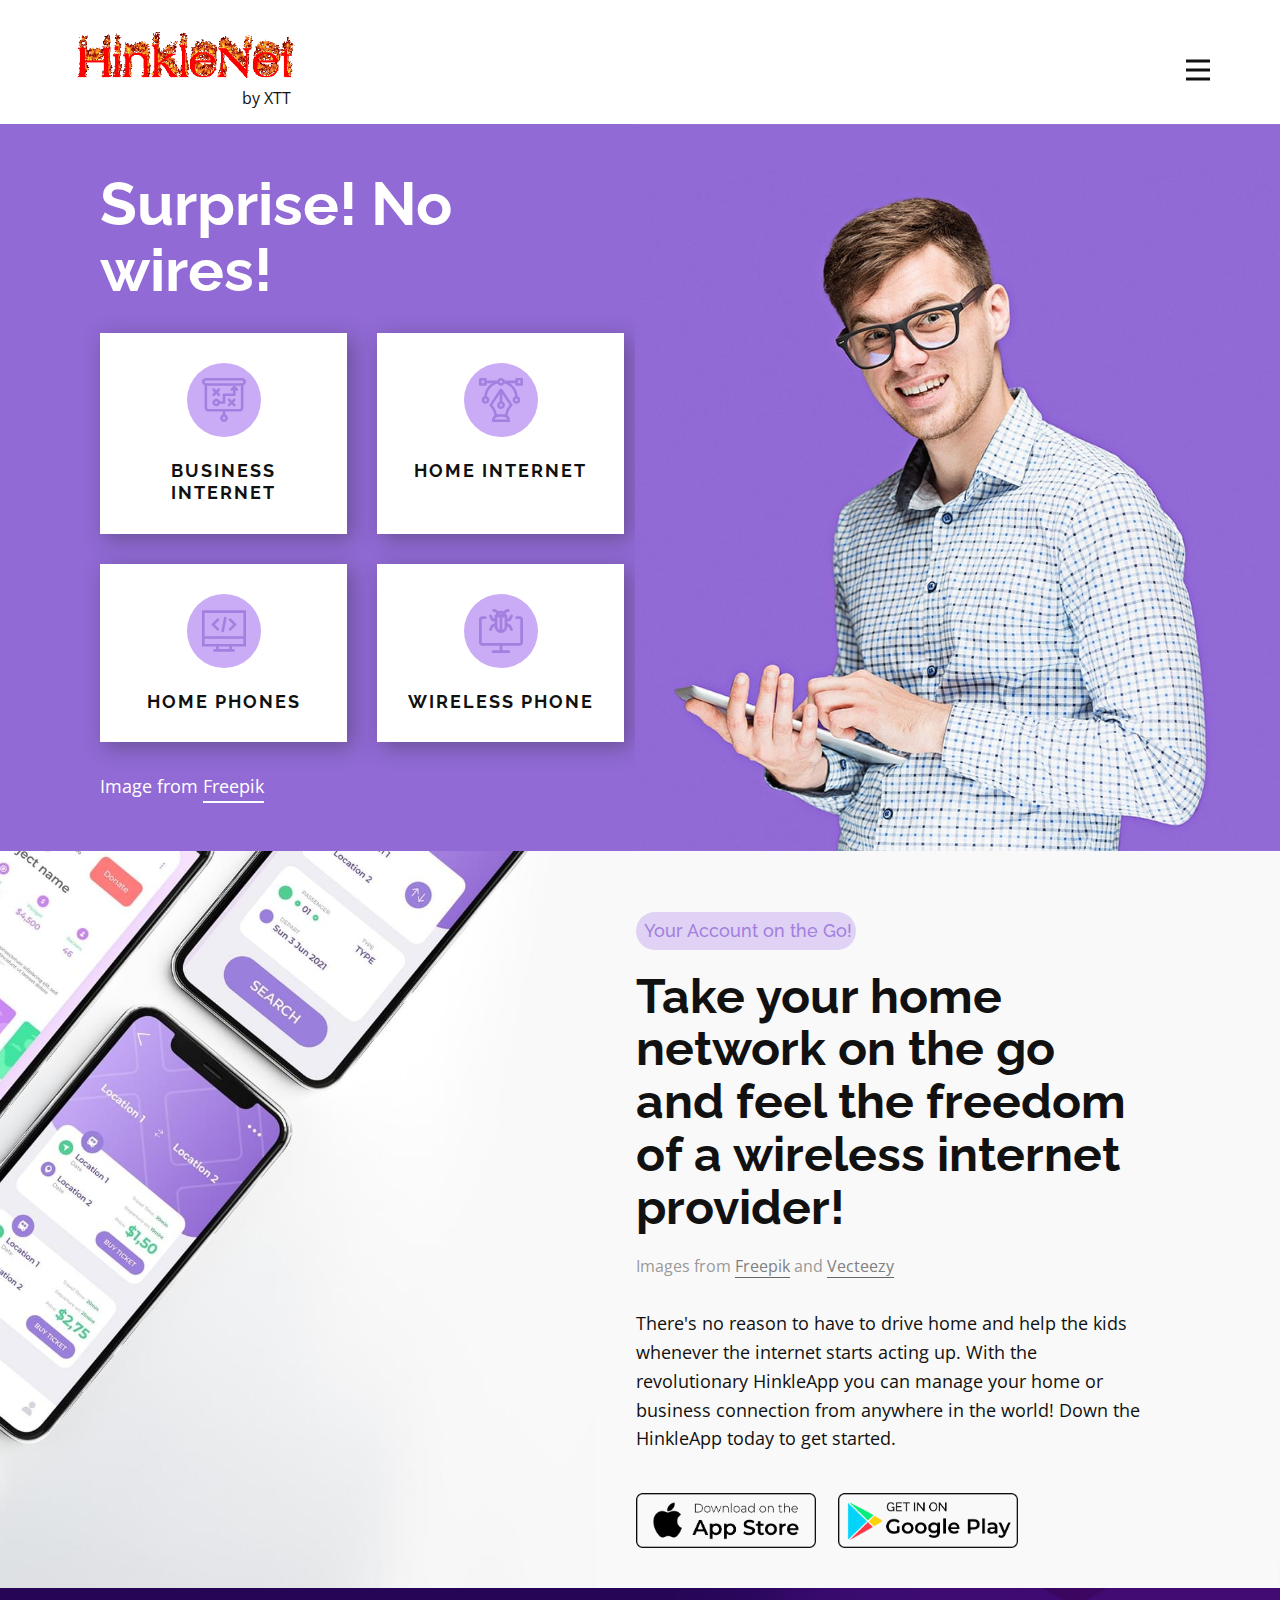
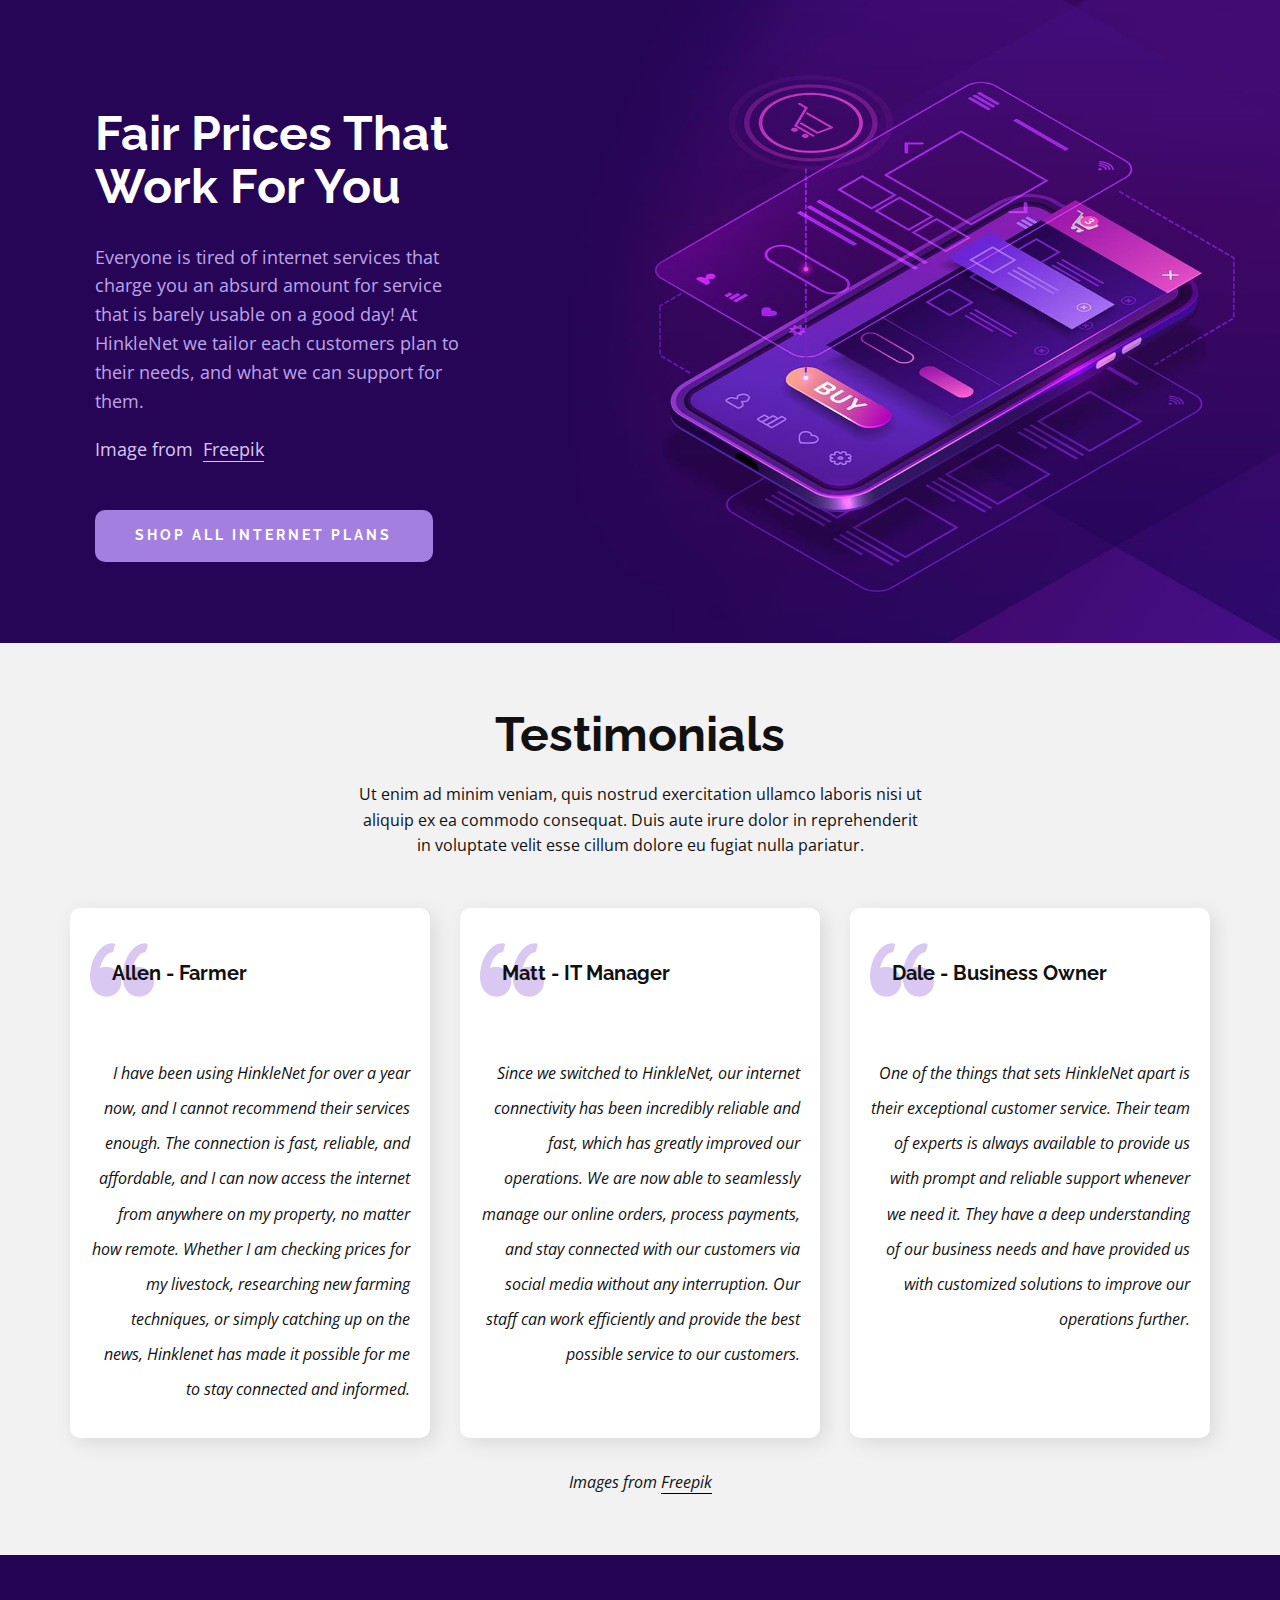
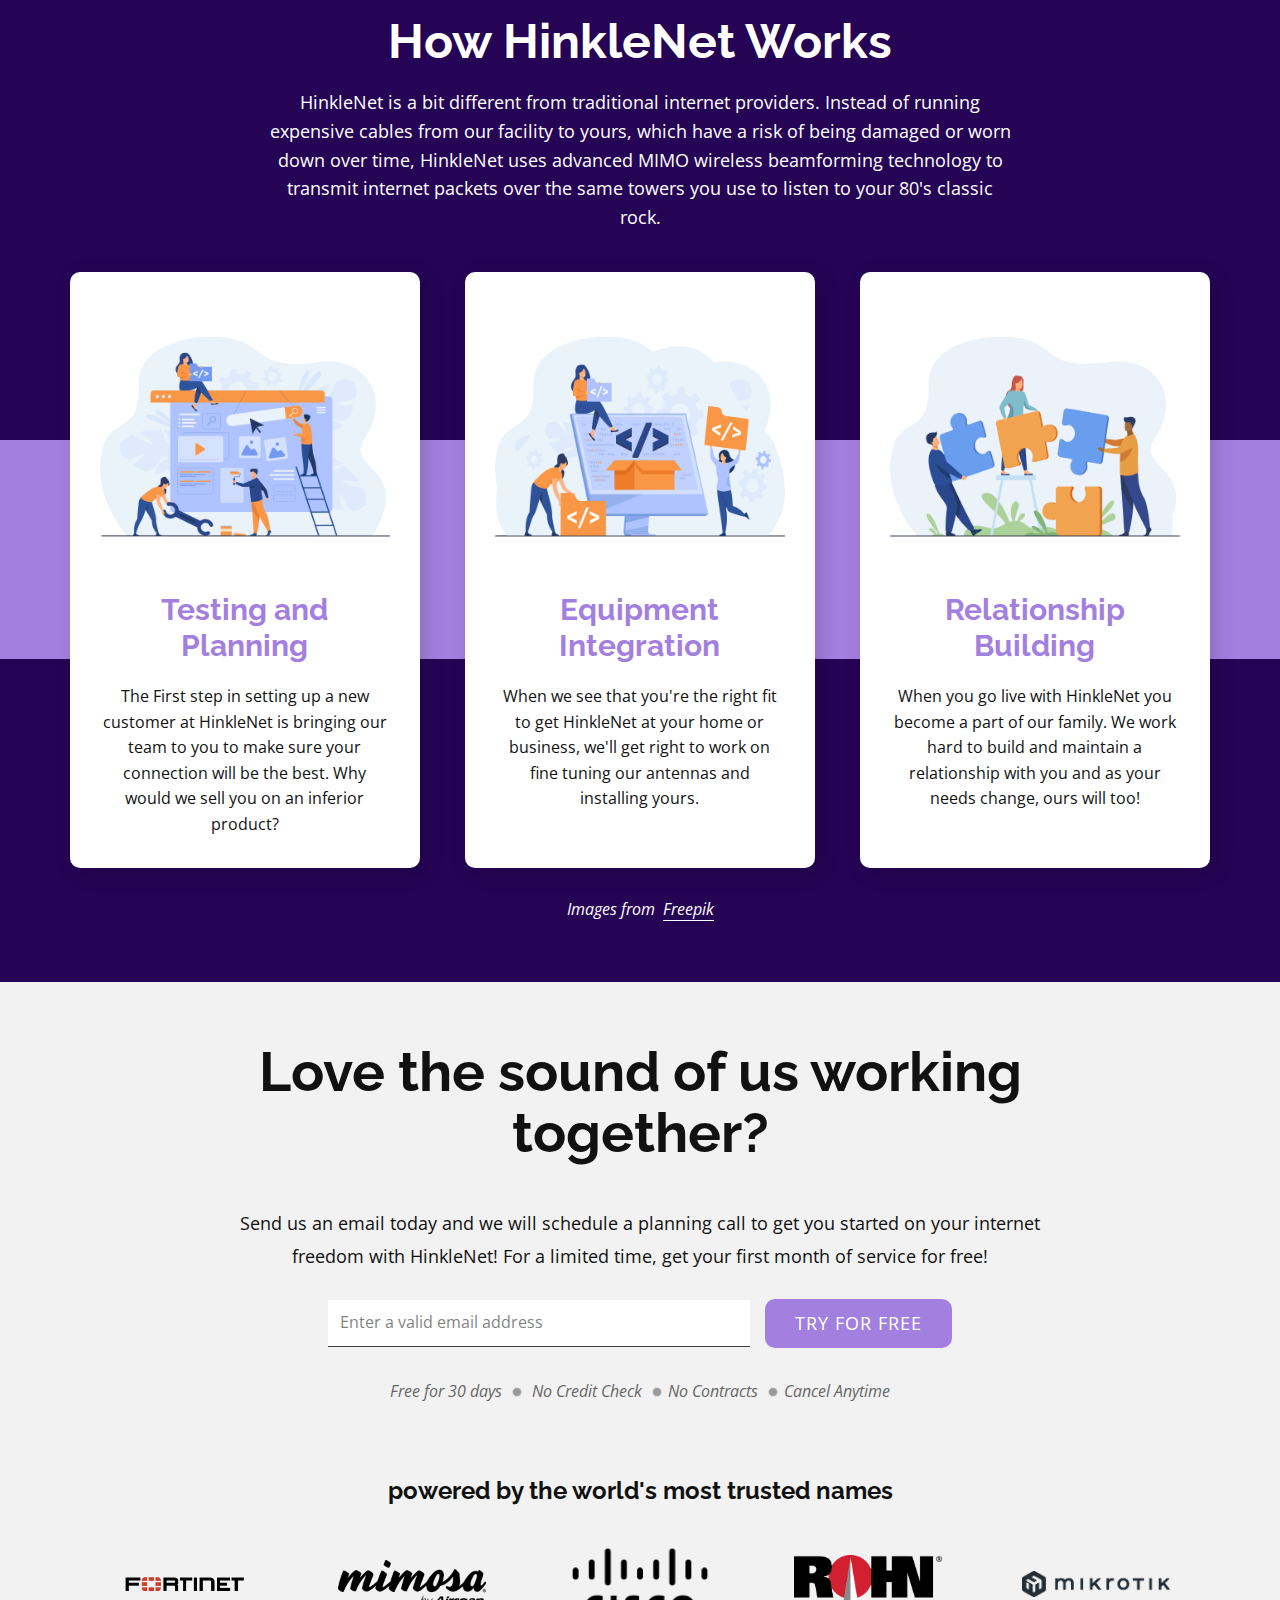
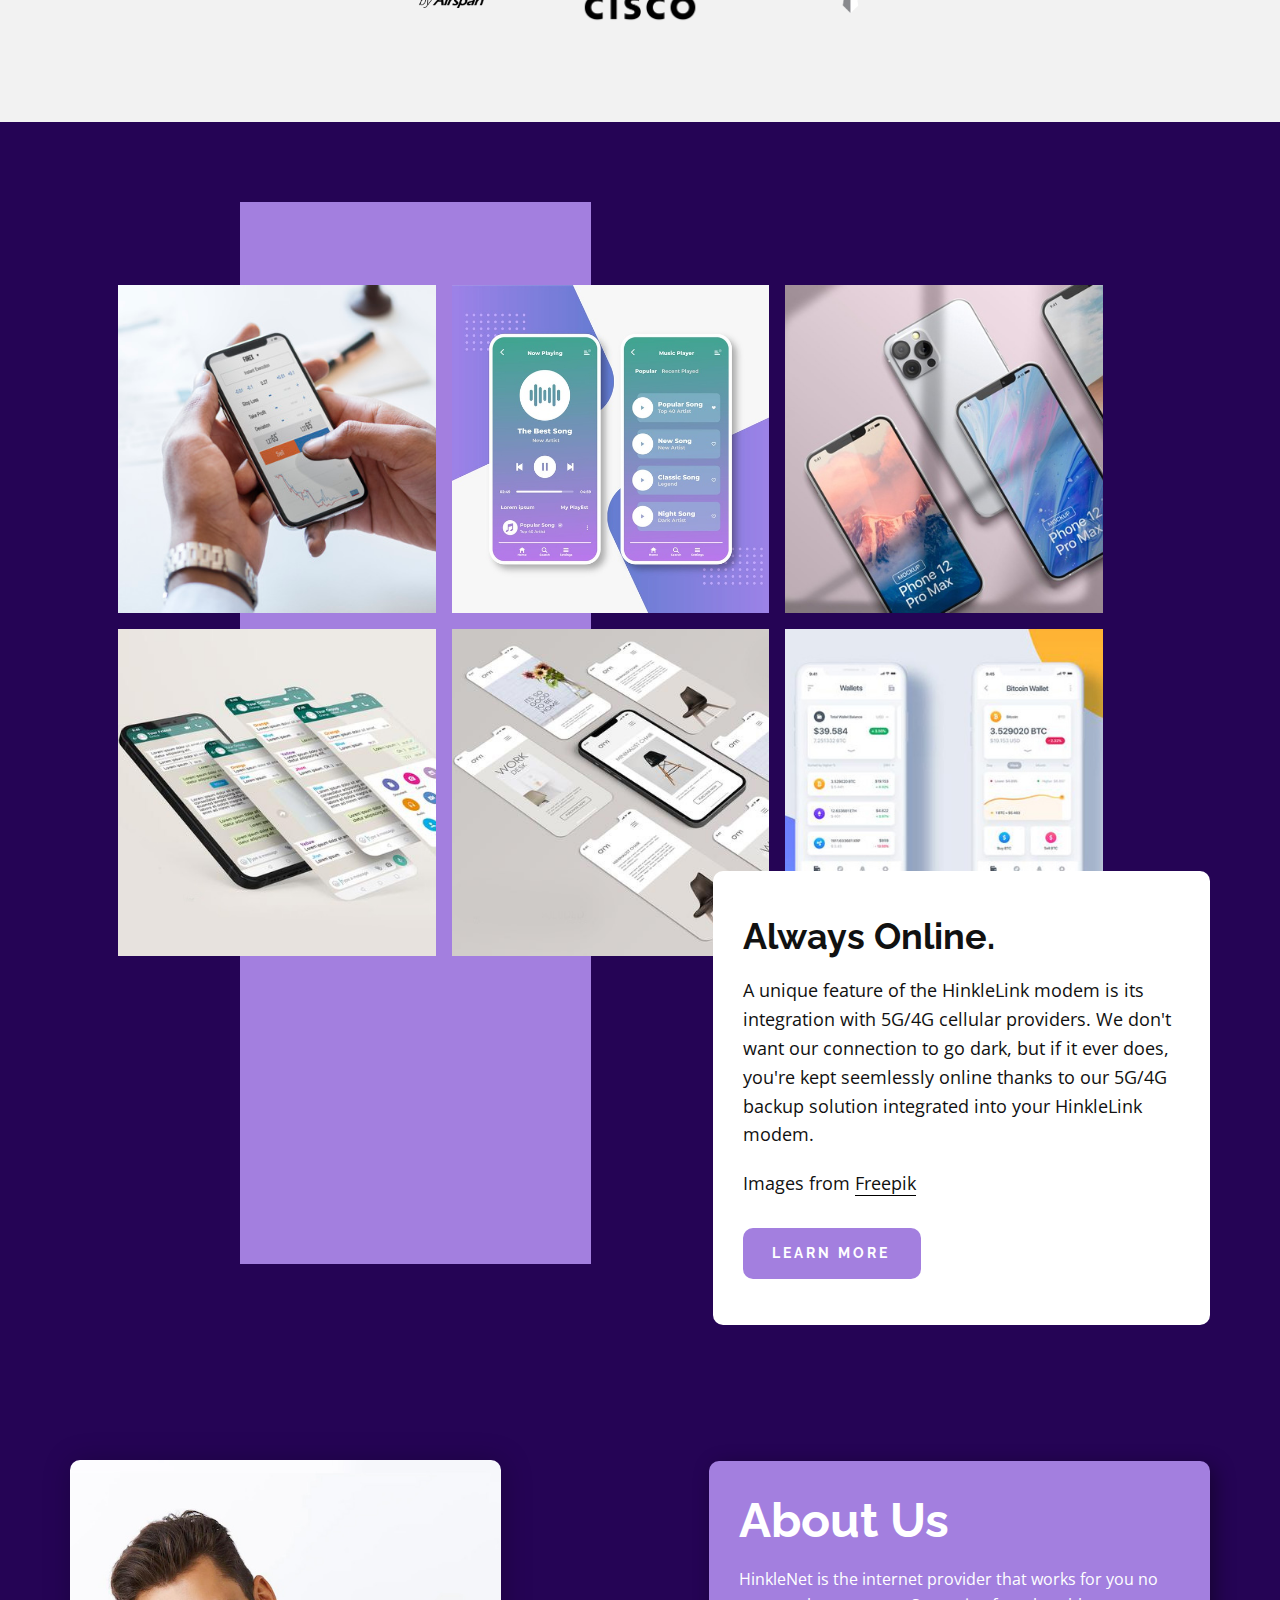
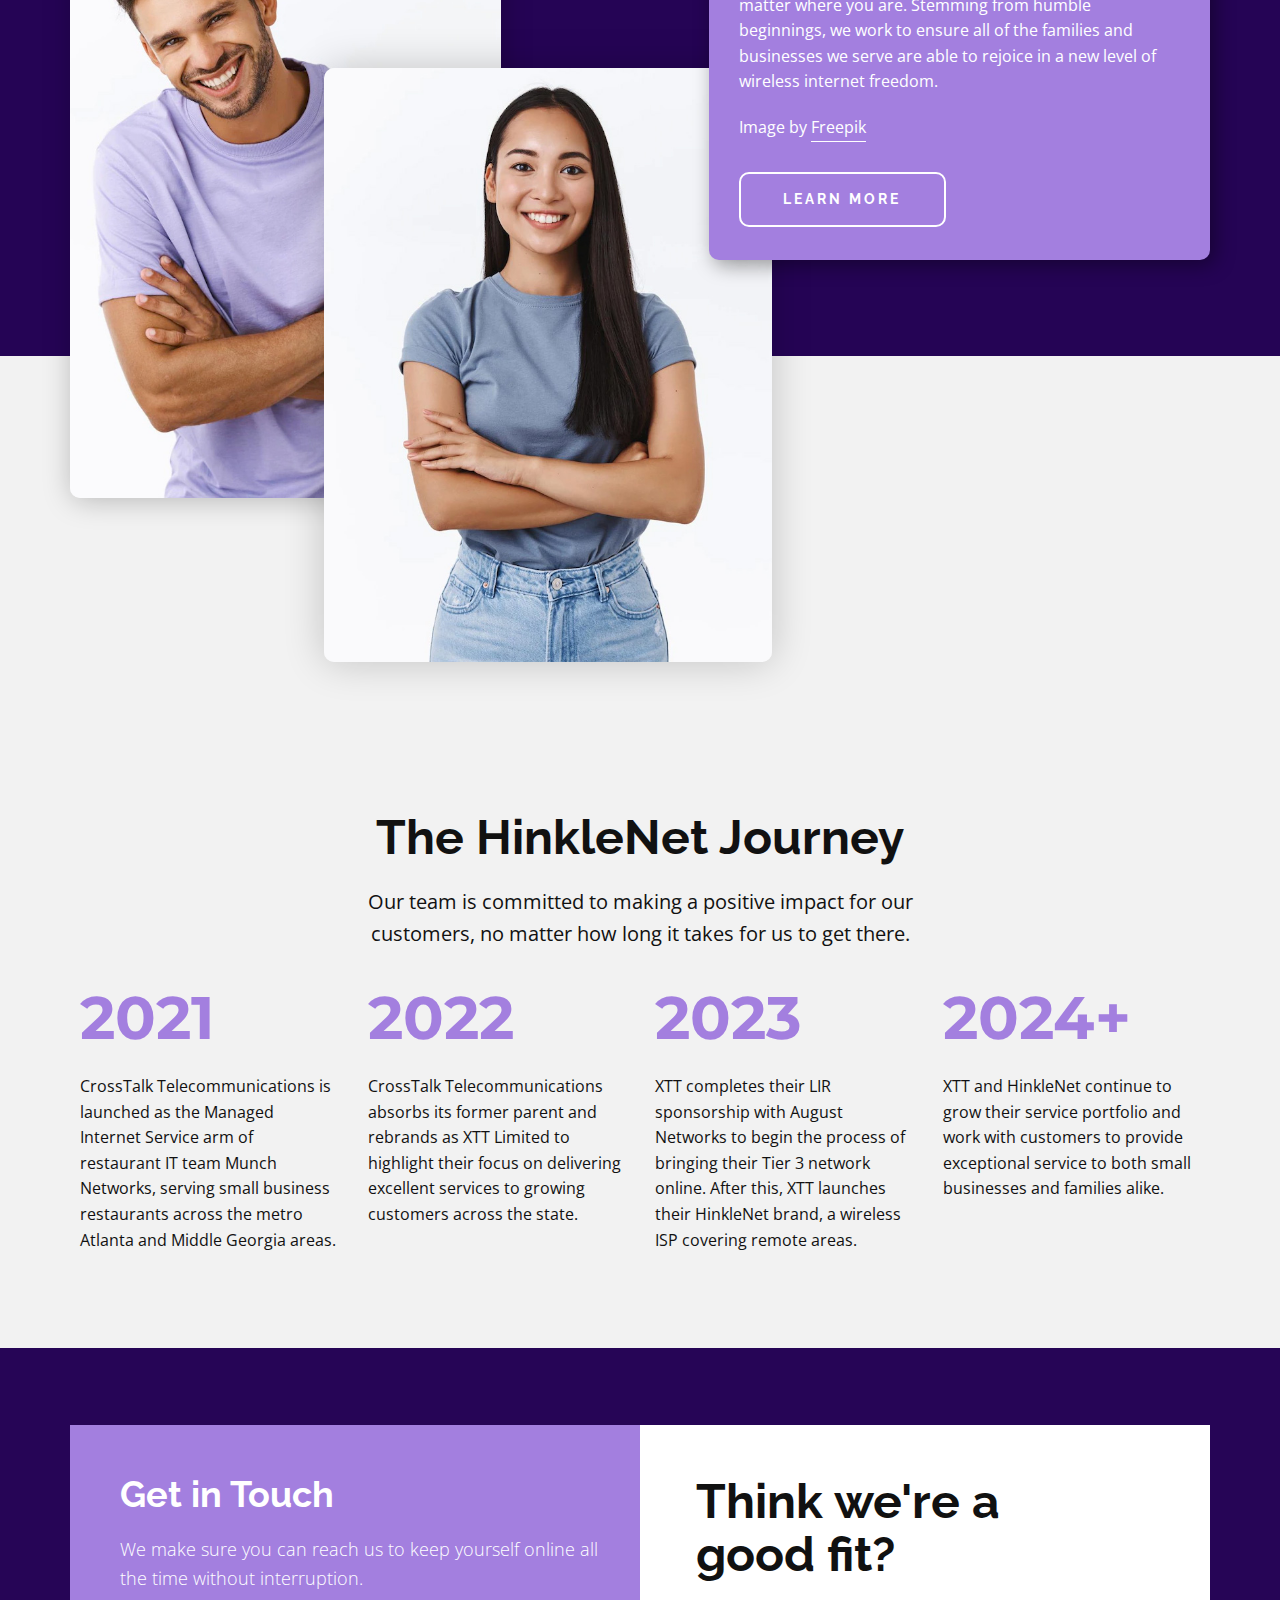
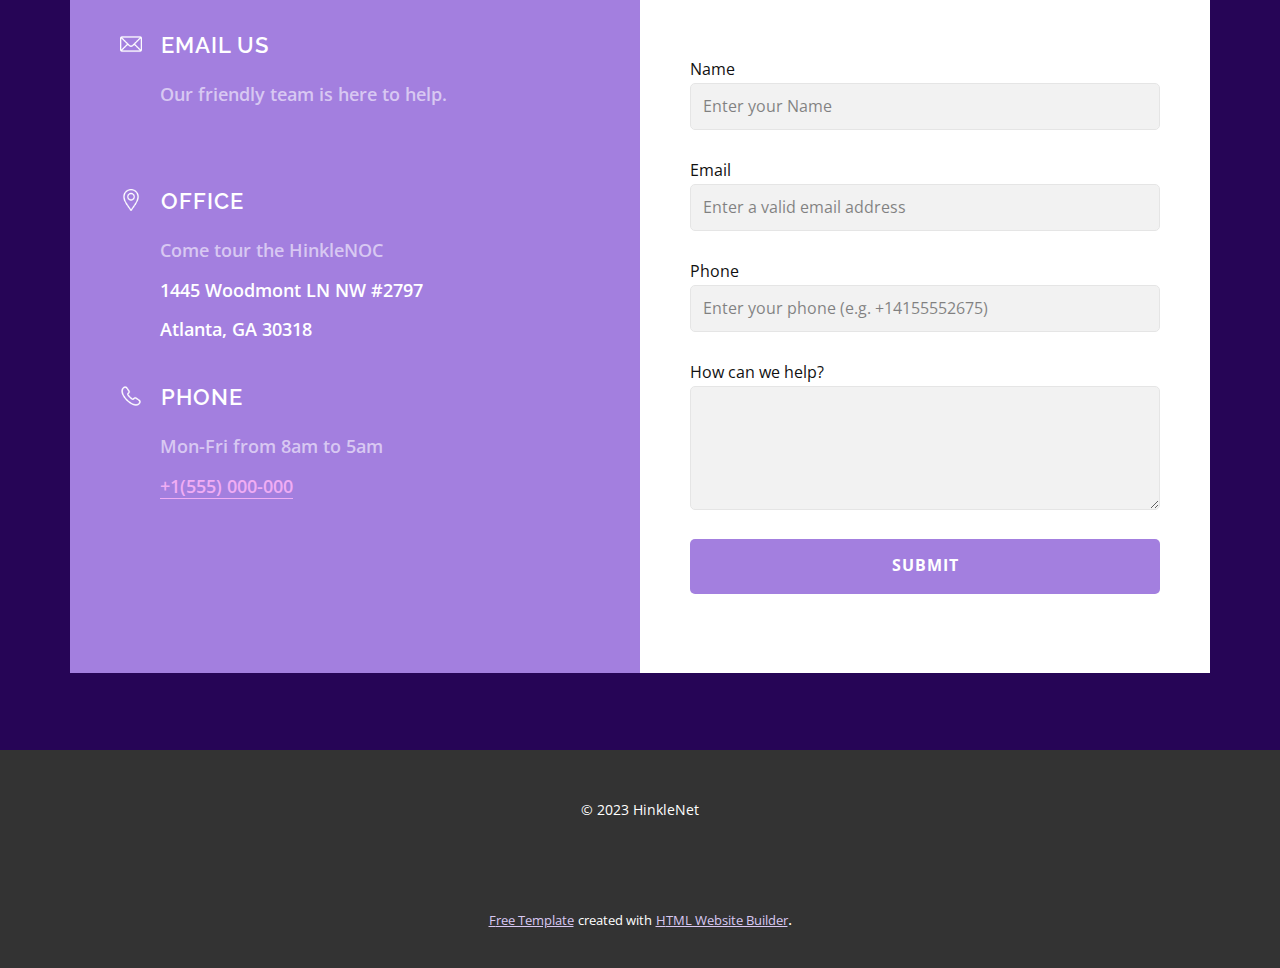
<file: HinkleNet-by-XTT.html>
<!DOCTYPE html>
<html style="font-size: 16px;" lang="en"><head>
    <meta name="viewport" content="width=device-width, initial-scale=1.0">
    <meta charset="utf-8">
    <meta name="keywords" content="broadband internet, fixed wireless internet, mobile internet, internet service provider near me, internet service provider for gaming, internet service provider for streaming, internet service provide for video conferencing, internet service provide for telecommunting, internet service provide for remote work, digital nomads, unlimited internet plans, 24/7 customer support, online bill payment, wireless internet service provider, 5g backup, 4g backup, hinklenet, xtt, fortinet, meraki, mikrotik, mimosa, high-speed internet, fast internet, reliable internet, no-contract internet, business internet, rural internet">
    <meta name="description" content="Get reliable and affordable internet with our wireless ISP - no contracts required! Enjoy fast and stable connections with our cutting-edge technology. Sign up hassle-free and experience the freedom of no long-term commitments. Browse, stream and game without limitations. Discover the convenience and flexibility of our wireless internet service today.">
    <title>HinkleNet - Internet Freedom</title>
    <link rel="stylesheet" href="nicepage.css" media="screen">
<link rel="stylesheet" href="HinkleNet-by-XTT.css" media="screen">
    <script class="u-script" type="text/javascript" src="jquery.js" defer=""></script>
    <script class="u-script" type="text/javascript" src="nicepage.js" defer=""></script>
    <meta name="generator" content="Nicepage 5.8.2, nicepage.com">
    <meta name="referrer" content="origin">
    <meta property="og:title" content="HinkleNet - Internet Freedom">
    <meta property="og:description" content="Get reliable and affordable internet with our wireless ISP - no contracts required! Enjoy fast and stable connections with our cutting-edge technology. Sign up hassle-free and experience the freedom of no long-term commitments. Browse, stream and game without limitations. Discover the convenience and flexibility of our wireless internet service today.">
    <meta property="og:image" content="https://hinklenet.com/images/hinklenet.gif">
    <meta property="og:url" content="https://hinklenet.com">
    <link id="u-theme-google-font" rel="stylesheet" href="https://fonts.googleapis.com/css?family=Raleway:100,100i,200,200i,300,300i,400,400i,500,500i,600,600i,700,700i,800,800i,900,900i|Open+Sans:300,300i,400,400i,500,500i,600,600i,700,700i,800,800i">
    <link id="u-page-google-font" rel="stylesheet" href="https://fonts.googleapis.com/css?family=Raleway:100,100i,200,200i,300,300i,400,400i,500,500i,600,600i,700,700i,800,800i,900,900i|Montserrat:100,100i,200,200i,300,300i,400,400i,500,500i,600,600i,700,700i,800,800i,900,900i">
    
    
    
    
    
    
    
    
    
    
    
    <script type="application/ld+json">{
		"@context": "http://schema.org",
		"@type": "Organization",
		"name": "Site1",
		"logo": "images/hinklenet.gif?rand=a7fb"
}</script>
    <meta name="theme-color" content="#a37fdf">
    <meta property="og:type" content="website">
  <meta data-intl-tel-input-cdn-path="intlTelInput/"></head>
  <body class="u-body u-xl-mode" data-lang="en"><header class="u-clearfix u-header u-header" id="sec-d402"><div class="u-clearfix u-sheet u-sheet-1">
        <a href="https://nicepage.com" class="u-image u-logo u-image-1" data-image-width="344" data-image-height="95">
          <img src="images/hinklenet.gif?rand=a7fb" class="u-logo-image u-logo-image-1">
        </a>
        <nav class="u-menu u-menu-hamburger u-offcanvas u-menu-1" data-responsive-from="XL">
          <div class="menu-collapse" style="font-size: 1rem; letter-spacing: 0px; font-weight: 700; text-transform: uppercase;">
            <a class="u-button-style u-custom-active-border-color u-custom-border u-custom-border-color u-custom-borders u-custom-hover-border-color u-custom-left-right-menu-spacing u-custom-padding-bottom u-custom-text-active-color u-custom-text-color u-custom-text-hover-color u-custom-top-bottom-menu-spacing u-nav-link u-text-active-palette-1-base u-text-hover-palette-2-base" href="#">
              <svg class="u-svg-link" viewBox="0 0 24 24"><use xmlns:xlink="http://www.w3.org/1999/xlink" xlink:href="#menu-hamburger"></use></svg>
              <svg class="u-svg-content" version="1.1" id="menu-hamburger" viewBox="0 0 16 16" x="0px" y="0px" xmlns:xlink="http://www.w3.org/1999/xlink" xmlns="http://www.w3.org/2000/svg"><g><rect y="1" width="16" height="2"></rect><rect y="7" width="16" height="2"></rect><rect y="13" width="16" height="2"></rect>
</g></svg>
            </a>
          </div>
          <div class="u-nav-container">
            <ul class="u-nav u-spacing-30 u-unstyled u-nav-1"><li class="u-nav-item"><a class="u-border-2 u-border-active-palette-1-base u-border-hover-palette-1-light-1 u-border-no-left u-border-no-right u-border-no-top u-button-style u-nav-link u-text-active-grey-90 u-text-grey-90 u-text-hover-grey-90" href="HinkleNet-by-XTT.html" style="padding: 10px 0px;">HinkleNet by XTT</a>
</li></ul>
          </div>
          <div class="u-nav-container-collapse">
            <div class="u-black u-container-style u-inner-container-layout u-opacity u-opacity-95 u-sidenav">
              <div class="u-inner-container-layout u-sidenav-overflow">
                <div class="u-menu-close"></div>
                <ul class="u-align-center u-nav u-popupmenu-items u-unstyled u-nav-2"><li class="u-nav-item"><a class="u-button-style u-nav-link" href="HinkleNet-by-XTT.html">HinkleNet by XTT</a>
</li></ul>
              </div>
            </div>
            <div class="u-black u-menu-overlay u-opacity u-opacity-70"></div>
          </div>
        </nav>
        <p class="u-text u-text-default u-text-1">by XTT</p>
      </div></header>
    <section class="u-clearfix u-image u-section-1" id="sec-25ad" data-image-width="1920" data-image-height="1200">
      <div class="u-clearfix u-layout-wrap u-layout-wrap-1">
        <div class="u-layout">
          <div class="u-layout-row">
            <div class="u-container-align-left-lg u-container-align-left-md u-container-align-left-sm u-container-align-left-xl u-container-style u-layout-cell u-size-28-xl u-size-29-lg u-size-60-md u-size-60-sm u-size-60-xs u-layout-cell-1">
              <div class="u-container-layout u-valign-middle-lg u-valign-middle-md u-valign-middle-sm u-valign-middle-xl u-container-layout-1">
                <h1 class="u-align-left u-text u-text-body-alt-color u-text-1">Surprise! No wires!</h1>
                <div class="u-expanded-width-xs u-list u-list-1">
                  <div class="u-repeater u-repeater-1">
                    <div class="u-container-style u-list-item u-repeater-item u-video-cover u-white u-list-item-1">
                      <div class="u-container-layout u-similar-container u-valign-top u-container-layout-2"><span class="u-icon u-icon-circle u-palette-5-light-2 u-text-palette-1-base u-icon-1"><svg class="u-svg-link" preserveAspectRatio="xMidYMin slice" viewBox="0 0 512 512" style=""><use xmlns:xlink="http://www.w3.org/1999/xlink" xlink:href="#svg-da55"></use></svg><svg class="u-svg-content" viewBox="0 0 512 512" x="0px" y="0px" id="svg-da55" style="enable-background:new 0 0 512 512;"><g><g><path d="M386.607,304.394L367.213,285l19.393-19.393c5.859-5.858,5.859-15.356,0-21.214c-5.857-5.858-15.355-5.858-21.213,0    L346,263.787l-19.394-19.394c-5.857-5.858-15.355-5.858-21.213,0c-5.858,5.858-5.858,15.355,0,21.213L324.787,285l-19.393,19.393    c-5.858,5.858-5.858,15.355,0,21.213c5.857,5.857,15.355,5.858,21.213,0L346,306.213l19.394,19.394    c5.857,5.857,15.355,5.858,21.213,0C392.465,319.749,392.465,310.252,386.607,304.394z"></path>
</g>
</g><g><g><path d="M206.607,184.394L187.213,165l19.393-19.393c5.858-5.858,5.858-15.355,0-21.213c-5.857-5.858-15.355-5.858-21.213,0    L166,143.787l-19.394-19.394c-5.857-5.858-15.355-5.858-21.213,0c-5.858,5.858-5.858,15.355,0,21.213L144.787,165l-19.393,19.393    c-5.859,5.858-5.859,15.356,0,21.214c5.857,5.857,15.355,5.858,21.213,0L166,186.213l19.394,19.394    c5.857,5.857,15.355,5.858,21.213,0C212.465,199.749,212.465,190.252,206.607,184.394z"></path>
</g>
</g><g><g><path d="M416.606,124.394l-30-30c-0.029-0.029-0.06-0.052-0.089-0.081c-5.916-5.822-15.373-5.668-21.124,0.081l-30,30    c-5.858,5.858-5.858,15.355,0,21.213c5.857,5.858,15.355,5.858,21.213,0l4.394-4.394V180H256c-8.284,0-15,6.716-15,15v75h-32.58    c-6.192-17.459-22.865-30-42.42-30c-24.813,0-45,20.187-45,45s20.187,45,45,45c19.555,0,36.228-12.541,42.42-30H256    c8.284,0,15-6.716,15-15v-75h105c8.284,0,15-6.716,15-15v-53.787l4.394,4.394C398.322,148.535,402.161,150,406,150    s7.678-1.465,10.606-4.393C422.464,139.749,422.464,130.252,416.606,124.394z M166,300c-8.271,0-15-6.729-15-15s6.729-15,15-15    s15,6.729,15,15S174.271,300,166,300z"></path>
</g>
</g><g><g><path d="M467,0H45C20.187,0,0,20.187,0,45c0,19.555,12.541,36.228,30,42.42V345c0,24.813,20.187,45,45,45h166v34.58    c-17.459,6.192-30,22.865-30,42.42c0,24.813,20.187,45,45,45s45-20.187,45-45c0-19.555-12.541-36.228-30-42.42V390h166    c24.813,0,45-20.187,45-45V87.42c17.459-6.192,30-22.865,30-42.42C512,20.187,491.813,0,467,0z M256,482c-8.271,0-15-6.729-15-15    s6.729-15,15-15s15,6.729,15,15S264.271,482,256,482z M452,345c0,8.271-6.729,15-15,15H75c-8.271,0-15-6.729-15-15V90h392V345z     M467,60H45c-8.271,0-15-6.729-15-15s6.729-15,15-15h422c8.271,0,15,6.729,15,15S475.271,60,467,60z"></path>
</g>
</g></svg></span>
                        <h4 class="u-align-center u-text u-text-2">Business internet</h4>
                      </div>
                    </div>
                    <div class="u-align-center u-container-style u-list-item u-repeater-item u-video-cover u-white u-list-item-2">
                      <div class="u-container-layout u-similar-container u-valign-top u-container-layout-3"><span class="u-icon u-icon-circle u-palette-5-light-2 u-text-palette-1-base u-icon-2"><svg class="u-svg-link" preserveAspectRatio="xMidYMin slice" viewBox="0 0 512 512" style=""><use xmlns:xlink="http://www.w3.org/1999/xlink" xlink:href="#svg-a24a"></use></svg><svg class="u-svg-content" viewBox="0 0 512 512" x="0px" y="0px" id="svg-a24a" style="enable-background:new 0 0 512 512;"><g><g><path d="M497,0h-60c-8.284,0-15,6.716-15,15v15H298.42C292.228,12.542,275.555,0,256,0s-36.228,12.542-42.42,30H90V15    c0-8.284-6.716-15-15-15H15C6.716,0,0,6.716,0,15v60c0,8.284,6.716,15,15,15h60c8.284,0,15-6.716,15-15V59.8h62.377    c-54.116,34.274-87.012,92.175-90.969,153.642C43.738,219.518,31,236.294,31,256c0,24.813,20.187,45,45,45s45-20.187,45-45    c0-19.38-12.315-35.938-29.53-42.26c5.326-70.647,56.198-131.494,124.226-148.758C223.07,79.794,238.361,90,256,90    c17.639,0,32.93-10.206,40.304-25.017c68.029,17.264,118.9,78.111,124.226,148.758C403.315,220.062,391,236.62,391,256    c0,24.813,20.187,45,45,45s45-20.187,45-45c0-19.706-12.738-36.482-30.408-42.558C446.627,151.852,413.633,94.207,359.623,60H422    v15c0,8.284,6.716,15,15,15h60c8.284,0,15-6.716,15-15V15C512,6.716,505.284,0,497,0z M60,60H30V30h30V60z M76,271    c-8.271,0-15-6.729-15-15s6.729-15,15-15s15,6.729,15,15S84.271,271,76,271z M256,60c-8.271,0-15-6.729-15-15s6.729-15,15-15    s15,6.729,15,15S264.271,60,256,60z M436,241c8.271,0,15,6.729,15,15s-6.729,15-15,15s-15-6.729-15-15S427.729,241,436,241z     M482,60h-30V30h30V60z"></path>
</g>
</g><g><g><path d="M388.48,307.679l-120-179.999c-0.004-0.006-0.009-0.012-0.013-0.019c-0.043-0.064-0.09-0.125-0.134-0.188    c-0.206-0.299-0.423-0.587-0.649-0.868c-6.321-7.854-18.357-7.324-24.017,0.868c-0.044,0.063-0.091,0.124-0.134,0.188    c-0.004,0.007-0.009,0.012-0.013,0.019l-120,180c-3.967,5.949-3.182,13.871,1.874,18.927    c29.927,29.927,48.975,69.047,54.164,110.901c-2.329,1.883-4.578,3.899-6.71,6.081C158.759,458.001,151,476.97,151,497    c0,8.284,6.716,15,15,15h180c8.284,0,15-6.716,15-15c0-20.03-7.759-38.999-21.847-53.412c-2.133-2.182-4.381-4.198-6.711-6.081    c5.188-41.856,24.236-80.976,54.163-110.9C391.662,321.551,392.447,313.628,388.48,307.679z M256,301c8.271,0,15,6.729,15,15    s-6.729,15-15,15s-15-6.729-15-15S247.729,301,256,301z M183.558,482c6.241-17.833,23.159-31,42.442-31h60    c19.283,0,36.201,13.167,42.442,31H183.558z M304.245,423.283C298.345,421.777,292.229,421,286,421h-60    c-6.229,0-12.345,0.777-18.245,2.284c-7.02-40.429-25.251-78.221-52.65-108.899L241,185.542v88.039    c-17.459,6.192-30,22.865-30,42.42c0,24.813,20.187,45,45,45s45-20.187,45-45c0-19.555-12.541-36.228-30-42.42v-88.039    l85.896,128.843C329.496,345.06,311.264,382.853,304.245,423.283z"></path>
</g>
</g></svg></span>
                        <h4 class="u-text u-text-3">home internet</h4>
                      </div>
                    </div>
                    <div class="u-align-center u-container-style u-list-item u-repeater-item u-video-cover u-white u-list-item-3">
                      <div class="u-container-layout u-similar-container u-valign-top u-container-layout-4"><span class="u-icon u-icon-circle u-palette-5-light-2 u-text-palette-1-base u-icon-3"><svg class="u-svg-link" preserveAspectRatio="xMidYMin slice" viewBox="0 0 512 512" style=""><use xmlns:xlink="http://www.w3.org/1999/xlink" xlink:href="#svg-d0f5"></use></svg><svg class="u-svg-content" viewBox="0 0 512 512" x="0px" y="0px" id="svg-d0f5" style="enable-background:new 0 0 512 512;"><g><g><path d="M0,15.845v420.259h164.332v30.049h-30.036v30.001h243.407v-30.001h-30.036v-30.049H512V15.845H0z M317.665,466.153    H194.334v-30.049h123.332V466.153z M481.999,406.103H30.001v-60.075h451.997V406.103z M481.999,316.027H30.001V45.847h451.997    V316.027z"></path>
</g>
</g><g><g><polygon points="203.943,126.712 182.729,105.498 107.29,180.937 182.729,256.375 203.943,235.161 149.718,180.937   "></polygon>
</g>
</g><g><g><polygon points="329.271,105.498 308.057,126.712 362.282,180.937 308.057,235.161 329.271,256.375 404.709,180.937   "></polygon>
</g>
</g><g><g><rect x="166.742" y="165.947" transform="matrix(0.1951 -0.9808 0.9808 0.1951 28.5815 396.7237)" width="178.511" height="30.002"></rect>
</g>
</g></svg></span>
                        <h4 class="u-text u-text-4">home phones</h4>
                      </div>
                    </div>
                    <div class="u-align-center u-container-style u-list-item u-repeater-item u-video-cover u-white u-list-item-4">
                      <div class="u-container-layout u-similar-container u-valign-top u-container-layout-5"><span class="u-icon u-icon-circle u-palette-5-light-2 u-text-palette-1-base u-icon-4"><svg class="u-svg-link" preserveAspectRatio="xMidYMin slice" viewBox="0 0 24 24" style=""><use xmlns:xlink="http://www.w3.org/1999/xlink" xlink:href="#svg-d9cd"></use></svg><svg class="u-svg-content" viewBox="0 0 24 24" id="svg-d9cd"><path d="m22.25 20h-20.5c-.965 0-1.75-.785-1.75-1.75v-12.5c0-.965.785-1.75 1.75-1.75h1.68c.414 0 .75.336.75.75s-.336.75-.75.75h-1.68c-.136 0-.25.114-.25.25v12.5c0 .136.114.25.25.25h20.5c.136 0 .25-.114.25-.25v-12.5c0-.136-.114-.25-.25-.25h-1.68c-.414 0-.75-.336-.75-.75s.336-.75.75-.75h1.68c.965 0 1.75.785 1.75 1.75v12.5c0 .965-.785 1.75-1.75 1.75z"></path><path d="m16.25 24h-8.5c-.414 0-.75-.336-.75-.75s.336-.75.75-.75h8.5c.414 0 .75.336.75.75s-.336.75-.75.75z"></path><path d="m12 24c-.414 0-.75-.336-.75-.75v-4c0-.414.336-.75.75-.75s.75.336.75.75v4c0 .414-.336.75-.75.75z"></path><path d="m14 4.5h-4c-.414 0-.75-.336-.75-.75 0-1.517 1.233-2.75 2.75-2.75s2.75 1.233 2.75 2.75c0 .414-.336.75-.75.75zm-3-1.5h2c-.229-.304-.591-.5-1-.5s-.771.196-1 .5z"></path><path d="m13.601 3.3c-.069 0-.139-.01-.208-.029-.398-.115-.628-.53-.513-.929.397-1.379 1.68-2.342 3.12-2.342.414 0 .75.336.75.75s-.336.75-.75.75c-.775 0-1.466.518-1.679 1.258-.095.328-.395.542-.72.542z"></path><path d="m10.399 3.3c-.326 0-.625-.214-.72-.542-.213-.74-.904-1.258-1.679-1.258-.414 0-.75-.336-.75-.75s.336-.75.75-.75c1.44 0 2.723.963 3.121 2.342.115.398-.115.813-.513.929-.07.019-.14.029-.209.029z"></path><path d="m14.75 7c-.336 0-.642-.228-.727-.568-.101-.401.144-.809.545-.909l1.666-.416.846-1.691c.186-.371.636-.521 1.006-.336.371.186.521.636.335 1.006l-1 2c-.098.196-.276.34-.489.393l-2 .5c-.061.014-.122.021-.182.021z"></path><path d="m17.75 12c-.275 0-.54-.151-.671-.415l-.886-1.771-1.771-.858c-.373-.181-.528-.629-.348-1.002s.629-.527 1.002-.348l2 .97c.149.072.27.191.344.34l1 2c.185.37.035.82-.335 1.006-.107.053-.222.078-.335.078z"></path><path d="m9.25 7c-.06 0-.121-.007-.182-.022l-2-.5c-.213-.053-.391-.197-.489-.393l-1-2c-.185-.37-.035-.82.335-1.006.372-.185.821-.035 1.006.336l.846 1.691 1.666.416c.402.101.646.508.545.909-.084.341-.391.569-.727.569z"></path><path d="m6.25 12c-.113 0-.227-.025-.335-.079-.371-.186-.521-.636-.335-1.006l1-2c.074-.148.195-.268.344-.34l2-.97c.372-.178.821-.025 1.001.348.181.373.025.821-.348 1.002l-1.77.858-.886 1.771c-.131.265-.397.416-.671.416z"></path><path d="m12 13c-1.93 0-3.5-1.57-3.5-3.5v-5.75c0-.414.336-.75.75-.75h5.5c.414 0 .75.336.75.75v5.75c0 1.93-1.57 3.5-3.5 3.5zm-2-8.5v5c0 1.103.897 2 2 2s2-.897 2-2v-5z"></path><path d="m12 13c-.414 0-.75-.336-.75-.75v-8.5c0-.414.336-.75.75-.75s.75.336.75.75v8.5c0 .414-.336.75-.75.75z"></path></svg></span>
                        <h4 class="u-text u-text-5">wireless phone</h4>
                      </div>
                    </div>
                  </div>
                </div>
                <p class="u-align-left u-text u-text-body-alt-color u-text-6">Image from <a href="https://www.freepik.com/photos/man" class="u-border-2 u-border-no-left u-border-no-right u-border-no-top u-border-white u-btn u-button-style u-none u-text-body-alt-color u-btn-1">Freepik</a>
                </p>
              </div>
            </div>
            <div class="u-container-style u-image u-layout-cell u-size-31-lg u-size-32-xl u-size-60-md u-size-60-sm u-size-60-xs u-image-1">
              <div class="u-container-layout u-container-layout-6"></div>
            </div>
          </div>
        </div>
      </div>
    </section>
    <section class="u-clearfix u-image u-valign-middle u-section-2" id="sec-f0a5" data-image-width="1980" data-image-height="1321">
      <div class="u-clearfix u-layout-wrap u-layout-wrap-1">
        <div class="u-layout">
          <div class="u-layout-row">
            <div class="u-container-style u-image u-layout-cell u-size-30-lg u-size-30-xl u-size-60-md u-size-60-sm u-size-60-xs u-image-1" data-image-width="1357" data-image-height="1080">
              <div class="u-container-layout u-valign-middle u-container-layout-1"></div>
            </div>
            <div class="u-align-left u-container-align-left u-container-style u-layout-cell u-shape-rectangle u-size-30-lg u-size-30-xl u-size-60-md u-size-60-sm u-size-60-xs u-layout-cell-2">
              <div class="u-container-layout u-container-layout-2">
                <div class="u-container-style u-group u-opacity u-opacity-80 u-palette-1-light-2 u-radius-50 u-shape-round u-group-1">
                  <div class="u-container-layout">
                    <h6 class="u-text u-text-palette-1-base u-text-1">Your Account on the Go!</h6>
                  </div>
                </div>
                <h2 class="u-align-left u-text u-text-2">Take your home network on the go and feel the freedom of a wireless internet provider!</h2>
                <p class="u-align-left u-text u-text-grey-40 u-text-3">Images from <a href="https://www.freepik.com" class="u-active-none u-border-1 u-border-active-black u-border-grey-60 u-border-hover-grey-75 u-border-no-left u-border-no-right u-border-no-top u-bottom-left-radius-0 u-bottom-right-radius-0 u-btn u-button-link u-button-style u-hover-none u-none u-radius-0 u-text-grey-50 u-top-left-radius-0 u-top-right-radius-0 u-btn-1">Freepik</a>&nbsp;and <a href="https://www.vecteezy.com/" class="u-active-none u-border-1 u-border-active-black u-border-grey-60 u-border-hover-grey-75 u-border-no-left u-border-no-right u-border-no-top u-btn u-button-link u-button-style u-hover-none u-none u-text-grey-50 u-btn-2" target="_blank" data-animation-name="" data-animation-duration="0" data-animation-delay="0" data-animation-direction="">Vecteezy</a>
                </p>
                <p class="u-align-left u-text u-text-4">There's no reason to have to drive home and help the kids whenever the internet starts acting up. With the revolutionary HinkleApp you can manage your home or business connection from anywhere in the world! Down the HinkleApp today to get started.</p>
                <div class="u-list u-list-1">
                  <div class="u-repeater u-repeater-1">
                    <div class="u-container-style u-list-item u-repeater-item">
                      <div class="u-container-layout u-similar-container u-valign-top u-container-layout-4">
                        <img class="u-image u-image-contain u-image-default u-preserve-proportions u-image-2" src="images/2222222.png" alt="" data-image-width="493" data-image-height="150">
                      </div>
                    </div>
                    <div class="u-container-style u-list-item u-repeater-item">
                      <div class="u-container-layout u-similar-container u-valign-top u-container-layout-5">
                        <img class="u-image u-image-contain u-image-default u-preserve-proportions u-image-3" src="images/0001.png" alt="" data-image-width="493" data-image-height="150">
                      </div>
                    </div>
                  </div>
                </div>
              </div>
            </div>
          </div>
        </div>
      </div>
    </section>
    <section class="u-align-left u-clearfix u-image u-section-3" id="carousel_d518" data-image-width="1980" data-image-height="1200">
      <div class="u-clearfix u-layout-wrap u-layout-wrap-1">
        <div class="u-gutter-0 u-layout">
          <div class="u-layout-row">
            <div class="u-align-left u-container-align-left u-container-style u-layout-cell u-left-cell u-shape-rectangle u-size-25-lg u-size-25-xl u-size-60-md u-size-60-sm u-size-60-xs u-layout-cell-1">
              <div class="u-container-layout u-valign-middle u-container-layout-1">
                <h2 class="u-align-left u-text u-text-body-alt-color u-text-1">Fair Prices That Work For You</h2>
                <p class="u-align-left u-text u-text-palette-1-light-1 u-text-2">Everyone is tired of internet services that charge you an absurd amount for service that is barely usable on a good day! At HinkleNet we tailor each customers plan to their needs, and what we can support for them.</p>
                <p class="u-align-left u-text u-text-palette-1-light-2 u-text-3">Image from&nbsp;<b>
                    <a href="https://www.freepik.com/vectors/computer" class="u-border-1 u-border-no-left u-border-no-right u-border-no-top u-border-palette-1-light-2 u-btn u-button-link u-button-style u-none u-text-palette-1-light-2 u-btn-1" target="_blank">Freepik</a></b>
                </p>
                <a href="https://nicepage.com/k/hacker-html-templates" class="u-active-palette-2-light-1 u-align-left u-border-none u-btn u-btn-round u-button-style u-custom-font u-font-raleway u-hover-palette-2-light-1 u-palette-1-base u-radius-10 u-text-body-alt-color u-btn-2">Shop all internet plans</a>
              </div>
            </div>
            <div class="u-align-left u-container-style u-image u-layout-cell u-right-cell u-size-35-lg u-size-35-xl u-size-60-md u-size-60-sm u-size-60-xs u-image-1" data-image-width="1296" data-image-height="1080">
              <div class="u-container-layout u-valign-bottom u-container-layout-2"></div>
            </div>
          </div>
        </div>
      </div>
    </section>
    <section class="u-align-center u-clearfix u-grey-5 u-section-4" id="carousel_e658">
      <div class="u-clearfix u-sheet u-valign-middle-lg u-valign-middle-md u-valign-middle-sm u-valign-middle-xs u-sheet-1">
        <h2 class="u-text u-text-default u-text-1">Testimonials</h2>
        <p class="u-text u-text-2"> Ut enim ad minim veniam, quis nostrud exercitation ullamco laboris nisi ut aliquip ex ea commodo consequat. Duis aute irure dolor in reprehenderit in voluptate velit esse cillum dolore eu fugiat nulla pariatur.</p>
        <div class="u-expanded-width u-layout-grid u-list u-list-1">
          <div class="u-repeater u-repeater-1">
            <div class="u-container-style u-list-item u-radius-10 u-repeater-item u-shape-round u-white u-list-item-1">
              <div class="u-container-layout u-similar-container u-container-layout-1">
                <div class="u-container-style u-group u-shape-rectangle u-group-1">
                  <div class="u-container-layout u-container-layout-2"><span class="u-file-icon u-icon u-text-palette-1-light-2 u-icon-1"><img src="images/59149-207ff6b7.png" alt=""></span>
                    <h5 class="u-align-left u-text u-text-3">Allen - Farmer</h5>
                  </div>
                </div>
                <p class="u-align-right u-text u-text-4"> I have been using HinkleNet for over a year now, and I cannot recommend their services enough. The connection is fast, reliable, and affordable, and I can now access the internet from anywhere on my property, no matter how remote. Whether I am checking prices for my livestock, researching new farming techniques, or simply catching up on the news, Hinklenet has made it possible for me to stay connected and informed.</p>
              </div>
            </div>
            <div class="u-container-style u-list-item u-radius-10 u-repeater-item u-shape-round u-white u-list-item-2">
              <div class="u-container-layout u-similar-container u-container-layout-3">
                <div class="u-container-style u-group u-shape-rectangle u-group-2">
                  <div class="u-container-layout u-container-layout-4"><span class="u-file-icon u-icon u-text-palette-1-light-2 u-icon-2"><img src="images/59149-207ff6b7.png" alt=""></span>
                    <h5 class="u-align-left u-text u-text-5">Matt - IT Manager</h5>
                  </div>
                </div>
                <p class="u-align-right u-text u-text-6"> Since we switched to HinkleNet, our internet connectivity has been incredibly reliable and fast, which has greatly improved our operations. We are now able to seamlessly manage our online orders, process payments, and stay connected with our customers via social media without any interruption. Our staff can work efficiently and provide the best possible service to our customers.</p>
              </div>
            </div>
            <div class="u-container-style u-list-item u-radius-10 u-repeater-item u-shape-round u-white u-list-item-3">
              <div class="u-container-layout u-similar-container u-container-layout-5">
                <div class="u-container-style u-group u-shape-rectangle u-group-3">
                  <div class="u-container-layout u-container-layout-6"><span class="u-file-icon u-icon u-text-palette-1-light-2 u-icon-3"><img src="images/59149-207ff6b7.png" alt=""></span>
                    <h5 class="u-align-left u-text u-text-7">Dale - Business Owner</h5>
                  </div>
                </div>
                <p class="u-align-right u-text u-text-8"> One of the things that sets HinkleNet apart is their exceptional customer service. Their team of experts is always available to provide us with prompt and reliable support whenever we need it. They have a deep understanding of our business needs and have provided us with customized solutions to improve our operations further.</p>
              </div>
            </div>
          </div>
        </div>
        <p class="u-text u-text-default u-text-9">Images from <a href="https://www.freepik.com/photos/business" class="u-border-1 u-border-active-palette-1-base u-border-black u-border-hover-palette-1-base u-border-no-left u-border-no-right u-border-no-top u-bottom-left-radius-0 u-bottom-right-radius-0 u-btn u-button-link u-button-style u-none u-radius-0 u-text-body-color u-top-left-radius-0 u-top-right-radius-0 u-btn-1" target="_blank">Freepik</a>
        </p>
      </div>
    </section>
    <section class="u-align-center u-clearfix u-palette-5-base u-valign-middle-lg u-valign-middle-md u-valign-middle-sm u-valign-middle-xl u-section-5" id="carousel_d2df">
      <h2 class="u-text u-text-default u-text-1">How HinkleNet Works</h2>
      <p class="u-text u-text-default-lg u-text-default-xl u-text-2">HinkleNet is a bit different from traditional internet providers. Instead of running expensive cables from our facility to yours, which have a risk of being damaged or worn down over time, HinkleNet uses advanced MIMO wireless beamforming technology to transmit internet packets over the same towers you use to listen to your 80's classic rock.</p>
      <div class="u-expanded-width u-palette-1-base u-shape u-shape-rectangle u-shape-1"></div>
      <div class="u-list u-list-1">
        <div class="u-repeater u-repeater-1">
          <div class="u-align-center u-container-style u-list-item u-radius-10 u-repeater-item u-shape-round u-white u-list-item-1">
            <div class="u-container-layout u-similar-container u-container-layout-1">
              <img alt="" class="u-expanded-width u-image u-image-contain u-image-default u-image-1" data-image-width="700" data-image-height="500" src="images/11.png">
              <h4 class="u-text u-text-default u-text-palette-1-base u-text-3">Testing and Planning</h4>
              <p class="u-text u-text-4">The First step in setting up a new customer at HinkleNet is bringing our team to you to make sure your connection will be the best. Why would we sell you on an inferior product?</p>
            </div>
          </div>
          <div class="u-align-center u-container-style u-list-item u-radius-10 u-repeater-item u-shape-round u-white u-list-item-2">
            <div class="u-container-layout u-similar-container u-container-layout-2">
              <img alt="" class="u-expanded-width u-image u-image-contain u-image-default u-image-2" data-image-width="700" data-image-height="500" src="images/2.png">
              <h4 class="u-text u-text-default u-text-palette-1-base u-text-5">Equipment Integration</h4>
              <p class="u-text u-text-6">When we see that you're the right fit to get HinkleNet at your home or business, we'll get right to work on fine tuning our antennas and installing yours.</p>
            </div>
          </div>
          <div class="u-align-center u-container-style u-list-item u-radius-10 u-repeater-item u-shape-round u-white u-list-item-3">
            <div class="u-container-layout u-similar-container u-container-layout-3">
              <img alt="" class="u-expanded-width u-image u-image-contain u-image-default u-image-3" data-image-width="700" data-image-height="500" src="images/6c7decbc-d9d3-4316-5906-19d76e6c84f3.png">
              <h4 class="u-text u-text-default u-text-palette-1-base u-text-7">Relationship Building</h4>
              <p class="u-text u-text-8">When you go live with HinkleNet you become a part of our family. We work hard to build and maintain a relationship with you and as your needs change, ours will too!</p>
            </div>
          </div>
        </div>
      </div>
      <p class="u-text u-text-9">Images from&nbsp;<b>
          <a href="https://www.freepik.com/vectors/technology" class="u-border-1 u-border-no-left u-border-no-right u-border-no-top u-border-white u-btn u-button-link u-button-style u-none u-text-body-alt-color u-btn-1" target="_blank">Freepik</a></b>
      </p>
    </section>
    <section class="u-align-center u-clearfix u-container-align-center-lg u-container-align-center-md u-container-align-center-sm u-container-align-center-xl u-grey-5 u-section-6" id="carousel_36fb">
      <div class="u-clearfix u-sheet u-valign-middle-lg u-valign-middle-md u-valign-middle-sm u-valign-middle-xl u-sheet-1">
        <h2 class="u-align-center u-text u-text-1"> Love the sound of us working together?</h2>
        <p class="u-align-center u-text u-text-2">Send us an email today and we will schedule a planning call to get you started on your internet freedom with HinkleNet! For a limited time, get your first month of service for free!</p>
        <div class="u-form u-form-1">
          <form action="https://forms.nicepagesrv.com/v2/form/process" class="u-clearfix u-form-horizontal u-form-spacing-15 u-inner-form" source="email" style="">
            <div class="u-form-email u-form-group u-label-none">
              <label for="email-7771" class="u-label">Email</label>
              <input type="email" placeholder="Enter a valid email address" id="email-7771" name="email" class="u-border-grey-75 u-border-no-left u-border-no-right u-border-no-top u-input u-input-rectangle u-input-1" required="" wfd-id="id118">
            </div>
            <div class="u-form-group u-form-submit u-label-none">
              <a href="#" class="u-active-palette-2-light-1 u-border-none u-btn u-btn-round u-btn-submit u-button-style u-hover-palette-2-light-1 u-radius-10 u-btn-1"> Try for Free</a>
              <input type="submit" value="submit" class="u-form-control-hidden" wfd-id="id119">
            </div>
            <div class="u-form-send-message u-form-send-success">Thank you! Your message has been sent.</div>
            <div class="u-form-send-error u-form-send-message">Unable to send your message. Please fix errors then try again.</div>
            <input type="hidden" value="" name="recaptchaResponse" wfd-id="id120">
            <input type="hidden" name="formServices" value="bc60b331828308544d76332e1e46f386">
          </form>
        </div>
        <p class="u-align-center u-text u-text-grey-60 u-text-3"> Free for 30 days&nbsp;&nbsp;<span class="u-file-icon u-icon u-text-grey-40 u-icon-1"><img src="images/8804357-2b0ebbb4.png" alt=""></span>&nbsp; No Credit Check&nbsp;&nbsp;<span class="u-file-icon u-icon u-text-grey-40 u-icon-2"><img src="images/8804357-2b0ebbb4.png" alt=""></span>&nbsp;No Contracts&nbsp;&nbsp;<span class="u-file-icon u-icon u-text-grey-40 u-icon-3"><img src="images/8804357-2b0ebbb4.png" alt=""></span>&nbsp;Cancel Anytime
        </p>
        <h4 class="u-align-center u-text u-text-4">powered by the world's most trusted names</h4>
        <div class="u-expanded-width u-list u-list-1">
          <div class="u-repeater u-repeater-1">
            <div class="u-container-align-center-md u-container-align-center-sm u-container-align-center-xs u-container-style u-list-item u-repeater-item u-shape-rectangle">
              <div class="u-container-layout u-similar-container u-valign-middle u-container-layout-1">
                <img alt="" class="u-expanded-width u-image u-image-contain u-image-default u-image-1" data-image-width="460" data-image-height="320" src="images/Fortinet_logo.png">
              </div>
            </div>
            <div class="u-container-align-center-md u-container-align-center-sm u-container-align-center-xs u-container-style u-list-item u-repeater-item u-shape-rectangle">
              <div class="u-container-layout u-similar-container u-valign-middle u-container-layout-2">
                <img alt="" class="u-expanded-width u-image u-image-contain u-image-default u-image-2" data-image-width="1775" data-image-height="576" src="images/mimosa.png">
              </div>
            </div>
            <div class="u-container-align-center-md u-container-align-center-sm u-container-align-center-xs u-container-style u-list-item u-repeater-item u-shape-rectangle">
              <div class="u-container-layout u-similar-container u-valign-middle u-container-layout-3">
                <img alt="" class="u-expanded-width u-image u-image-contain u-image-default u-image-3" data-image-width="2400" data-image-height="1271" src="images/cisco-logo-black-transparent.png">
              </div>
            </div>
            <div class="u-container-align-center-md u-container-align-center-sm u-container-align-center-xs u-container-style u-list-item u-repeater-item u-shape-rectangle">
              <div class="u-container-layout u-similar-container u-valign-middle u-container-layout-4">
                <img alt="" class="u-expanded-width u-image u-image-contain u-image-default u-image-4" data-image-width="837" data-image-height="327" src="images/ROHN.png">
              </div>
            </div>
            <div class="u-container-align-center-md u-container-align-center-sm u-container-align-center-xs u-container-style u-list-item u-repeater-item u-shape-rectangle">
              <div class="u-container-layout u-similar-container u-valign-middle u-container-layout-5">
                <img alt="" class="u-expanded-width u-image u-image-contain u-image-default u-image-5" data-image-width="2560" data-image-height="442" src="images/MikroTik_Logo_2022.svg.png">
              </div>
            </div>
          </div>
        </div>
      </div>
    </section>
    <section class="u-clearfix u-palette-5-base u-section-7" id="carousel_efe0">
      <div class="u-clearfix u-sheet u-valign-middle-xs u-sheet-1">
        <div class="u-palette-1-base u-shape u-shape-rectangle u-shape-1"></div>
        <div class="u-gallery u-layout-grid u-lightbox u-no-transition u-show-text-on-hover u-gallery-1">
          <div class="u-gallery-inner u-gallery-inner-1">
            <div class="u-effect-fade u-gallery-item">
              <div class="u-back-slide" data-image-width="626" data-image-height="417">
                <img class="u-back-image u-expanded" src="images/businessman-checking-stock-market-online_53876-11970.jpg">
              </div>
              <div class="u-over-slide u-shading u-over-slide-1">
                <h3 class="u-gallery-heading"></h3>
                <p class="u-gallery-text"></p>
              </div>
            </div>
            <div class="u-effect-fade u-gallery-item">
              <div class="u-back-slide" data-image-width="626" data-image-height="626">
                <img class="u-back-image u-expanded" src="images/music-player-app-interface-set_23-2148547854.jpg">
              </div>
              <div class="u-over-slide u-shading u-over-slide-2">
                <h3 class="u-gallery-heading"></h3>
                <p class="u-gallery-text"></p>
              </div>
            </div>
            <div class="u-effect-fade u-gallery-item">
              <div class="u-back-slide" data-image-width="462" data-image-height="417">
                <img class="u-back-image u-expanded" src="images/cxcc.jpg">
              </div>
              <div class="u-over-slide u-shading u-over-slide-3">
                <h3 class="u-gallery-heading"></h3>
                <p class="u-gallery-text"></p>
              </div>
            </div>
            <div class="u-effect-fade u-gallery-item">
              <div class="u-back-slide" data-image-width="462" data-image-height="417">
                <img class="u-back-image u-expanded" src="images/677.jpg">
              </div>
              <div class="u-over-slide u-shading u-over-slide-4">
                <h3 class="u-gallery-heading"></h3>
                <p class="u-gallery-text"></p>
              </div>
            </div>
            <div class="u-effect-fade u-gallery-item">
              <div class="u-back-slide" data-image-width="462" data-image-height="417">
                <img class="u-back-image u-expanded" src="images/vcv.jpg">
              </div>
              <div class="u-over-slide u-shading u-over-slide-5">
                <h3 class="u-gallery-heading"></h3>
                <p class="u-gallery-text"></p>
              </div>
            </div>
            <div class="u-effect-fade u-gallery-item">
              <div class="u-back-slide" data-image-width="462" data-image-height="417">
                <img class="u-back-image u-expanded" src="images/vcvc.jpg">
              </div>
              <div class="u-over-slide u-shading u-over-slide-6">
                <h3 class="u-gallery-heading"></h3>
                <p class="u-gallery-text"></p>
              </div>
            </div>
          </div>
        </div>
        <div class="u-container-align-left u-container-style u-expanded-width-xs u-group u-radius-10 u-shape-round u-white u-group-1">
          <div class="u-container-layout u-valign-middle u-container-layout-1">
            <h2 class="u-align-left u-text u-text-1">Always Online.</h2>
            <p class="u-align-left u-text u-text-2">A unique feature of the HinkleLink modem is its integration with 5G/4G cellular providers. We don't want our connection to go dark, but if it ever does, you're kept seemlessly online thanks to our 5G/4G backup solution integrated into your HinkleLink modem.</p>
            <p class="u-align-left u-text u-text-3">Images from <a href="https://www.freepik.com/psd/technology&quot;" class="u-active-none u-border-1 u-border-active-palette-1-base u-border-black u-border-hover-palette-1-base u-border-no-left u-border-no-right u-border-no-top u-bottom-left-radius-0 u-bottom-right-radius-0 u-btn u-button-link u-button-style u-hover-none u-none u-radius-0 u-text-body-color u-top-left-radius-0 u-top-right-radius-0 u-btn-1">Freepik</a>
            </p>
            <a href="https://nicepage.com/k/chart-html-templates" class="u-active-palette-2-light-1 u-align-left u-btn u-btn-round u-button-style u-custom-font u-font-raleway u-hover-palette-2-light-1 u-palette-1-base u-radius-10 u-text-body-alt-color u-btn-2" data-animation-name="" data-animation-duration="0" data-animation-delay="0" data-animation-direction="">learn more</a>
          </div>
        </div>
      </div>
    </section>
    <section class="u-clearfix u-grey-5 u-section-8" id="carousel_581b">
      <div class="u-expanded-width u-palette-5-base u-shape u-shape-rectangle u-shape-1"></div>
      <img src="images/rr3.jpg" alt="" class="u-image u-image-round u-radius-10 u-image-1" data-image-width="934" data-image-height="934">
      <img src="images/io.jpg" alt="" class="u-image u-image-round u-radius-10 u-image-2" data-image-width="902" data-image-height="902">
      <div class="u-container-align-left u-container-style u-group u-palette-1-base u-radius-10 u-shape-round u-group-1">
        <div class="u-container-layout u-valign-middle u-container-layout-1">
          <h1 class="u-align-left u-text u-text-1">About Us</h1>
          <p class="u-align-left u-text u-text-body-alt-color u-text-2">HinkleNet is the internet provider that works for you no matter where you are. Stemming from humble beginnings, we work to ensure all of the families and businesses we serve are able to rejoice in a new level of wireless internet freedom.</p>
          <p class="u-align-left u-text u-text-3">Image by <a href="https://www.freepik.com/photos/people" class="u-border-1 u-border-no-left u-border-no-right u-border-no-top u-border-white u-btn u-button-style u-none u-text-body-alt-color u-btn-1">Freepik</a>
          </p>
          <a href="https://nicepage.cloud" class="u-active-white u-align-left u-border-2 u-border-white u-btn u-btn-round u-button-style u-custom-font u-font-raleway u-hover-white u-none u-radius-10 u-text-active-palette-1-base u-text-body-alt-color u-text-hover-palette-1-base u-btn-2" data-animation-name="" data-animation-duration="0" data-animation-delay="0" data-animation-direction="">Learn more</a>
        </div>
      </div>
    </section>
    <section class="u-align-center u-clearfix u-container-align-center u-grey-5 u-section-9" id="carousel_e2a2">
      <div class="u-clearfix u-sheet u-valign-middle u-sheet-1">
        <h2 class="u-align-center u-text u-text-default u-text-1"> The HinkleNet Journey</h2>
        <p class="u-align-center u-text u-text-2"> Our team is committed to making a positive impact for our customers, no matter how long it takes for us to get there.</p>
        <div class="u-expanded-width u-list u-list-1">
          <div class="u-repeater u-repeater-1">
            <div class="u-container-align-center-sm u-container-align-center-xs u-container-style u-list-item u-repeater-item">
              <div class="u-container-layout u-similar-container u-valign-top u-container-layout-1">
                <h3 class="u-align-center-sm u-align-center-xs u-custom-font u-font-montserrat u-text u-text-default u-text-palette-1-base u-text-3">2021</h3>
                <p class="u-align-center-sm u-align-center-xs u-align-left-lg u-align-left-md u-align-left-xl u-text u-text-4">CrossTalk Telecommunications is launched as the Managed Internet Service arm of restaurant IT team Munch Networks, serving small business restaurants across the metro Atlanta and Middle Georgia areas.</p>
              </div>
            </div>
            <div class="u-container-align-center-sm u-container-align-center-xs u-container-style u-list-item u-repeater-item">
              <div class="u-container-layout u-similar-container u-valign-top u-container-layout-2">
                <h3 class="u-align-center-sm u-align-center-xs u-custom-font u-font-montserrat u-text u-text-default u-text-palette-1-base u-text-5">2022</h3>
                <p class="u-align-center-sm u-align-center-xs u-align-left-lg u-align-left-md u-align-left-xl u-text u-text-6">CrossTalk Telecommunications absorbs its former parent and rebrands as XTT Limited to highlight their focus on delivering excellent services to growing customers across the state.</p>
              </div>
            </div>
            <div class="u-container-align-center-sm u-container-align-center-xs u-container-style u-list-item u-repeater-item">
              <div class="u-container-layout u-similar-container u-valign-top u-container-layout-3">
                <h3 class="u-align-center-sm u-align-center-xs u-custom-font u-font-montserrat u-text u-text-default u-text-palette-1-base u-text-7">2023</h3>
                <p class="u-align-center-sm u-align-center-xs u-align-left-lg u-align-left-md u-align-left-xl u-text u-text-8"> XTT completes their LIR sponsorship with August Networks to begin the process of bringing their Tier 3 network online. After this, XTT launches their HinkleNet brand, a wireless ISP covering remote areas.</p>
              </div>
            </div>
            <div class="u-container-align-center-sm u-container-align-center-xs u-container-style u-list-item u-repeater-item">
              <div class="u-container-layout u-similar-container u-valign-top u-container-layout-4">
                <h3 class="u-align-center-sm u-align-center-xs u-custom-font u-font-montserrat u-text u-text-default u-text-palette-1-base u-text-9">2024+</h3>
                <p class="u-align-center-sm u-align-center-xs u-align-left-lg u-align-left-md u-align-left-xl u-text u-text-10"> XTT and HinkleNet continue to grow their service portfolio and work with customers to provide exceptional service to both small businesses and families alike.</p>
              </div>
            </div>
          </div>
        </div>
      </div>
    </section>
    <section class="u-clearfix u-image u-section-10" id="carousel_4d9d" data-image-width="1980" data-image-height="1200">
      <div class="u-clearfix u-sheet u-valign-middle u-sheet-1">
        <div class="u-clearfix u-expanded-width u-gutter-0 u-layout-wrap u-layout-wrap-1">
          <div class="u-layout">
            <div class="u-layout-row">
              <div class="u-align-left u-container-style u-layout-cell u-palette-1-base u-size-30-lg u-size-30-xl u-size-60-md u-size-60-sm u-size-60-xs u-layout-cell-1">
                <div class="u-container-layout u-container-layout-1">
                  <h2 class="u-text u-text-default u-text-1">Get in Touch</h2>
                  <p class="u-text u-text-default u-text-2">We make sure you can reach us to keep yourself online all the time without interruption.</p>
                  <div class="u-list u-list-1">
                    <div class="u-repeater u-repeater-1">
                      <div class="u-container-style u-list-item u-repeater-item u-shape-rectangle">
                        <div class="u-container-layout u-similar-container u-valign-top-xl u-container-layout-2"><span class="u-file-icon u-icon u-text-white u-icon-1"><img src="images/646094-23388df3.png" alt=""></span>
                          <h5 class="u-text u-text-3">email us</h5>
                          <p class="u-text u-text-palette-1-light-2 u-text-4">Our friendly team is here to help.<br>
                            <a href="mailto:support@hinklenet.com" class="u-active-none u-border-none u-btn u-button-link u-button-style u-hover-none u-none u-text-palette-1-base u-btn-1">support@hinklenet.com</a>
                          </p>
                        </div>
                      </div>
                      <div class="u-container-style u-list-item u-repeater-item u-shape-rectangle">
                        <div class="u-container-layout u-similar-container u-valign-top-xl u-container-layout-3"><span class="u-file-icon u-icon u-text-white u-icon-2"><img src="images/2838912-49358f0d.png" alt=""></span>
                          <h5 class="u-text u-text-5">Office</h5>
                          <p class="u-text u-text-palette-1-light-2 u-text-6"> Come tour the HinkleNOC<br>
                            <a href="https://goxtt.com" class="u-active-none u-border-none u-btn u-button-link u-button-style u-hover-none u-none u-text-body-alt-color u-btn-2">1445 Woodmont LN NW #2797<br>Atlanta, GA 30318
                            </a>
                            <br>
                          </p>
                        </div>
                      </div>
                      <div class="u-container-style u-list-item u-repeater-item u-shape-rectangle">
                        <div class="u-container-layout u-similar-container u-valign-top-xl u-container-layout-4"><span class="u-file-icon u-icon u-text-white u-icon-3"><img src="images/8066424-eec24b29.png" alt=""></span>
                          <h5 class="u-text u-text-7">Phone</h5>
                          <p class="u-text u-text-palette-1-light-2 u-text-8"> Mon-Fri from 8am to 5am<br>
                            <a href="https://nicepage.com/c/tiles-html-templates" class="u-active-none u-border-1 u-border-active-palette-1-light-2 u-border-hover-palette-1-light-2 u-border-no-left u-border-no-right u-border-no-top u-border-palette-2-light-2 u-btn u-button-link u-button-style u-hover-none u-none u-text-active-palette-2-light-2 u-text-hover-palette-2-light-2 u-text-palette-2-light-2 u-btn-3" data-animation-name="" data-animation-duration="0" data-animation-delay="0" data-animation-direction="">+1(555) 000-000</a>
                          </p>
                        </div>
                      </div>
                    </div>
                  </div>
                </div>
              </div>
              <div class="u-align-left u-container-style u-layout-cell u-size-30-lg u-size-30-xl u-size-60-md u-size-60-sm u-size-60-xs u-white u-layout-cell-2" data-animation-name="" data-animation-duration="0" data-animation-delay="0" data-animation-direction="">
                <div class="u-container-layout u-valign-top u-container-layout-5">
                  <h2 class="u-text u-text-9"> Think we're a good fit?</h2>
                  <div class="u-align-left u-expanded-width u-form u-form-1">
                    <form action="https://forms.nicepagesrv.com/v2/form/process" class="u-clearfix u-form-spacing-28 u-form-vertical u-inner-form" style="padding: 0px;" source="email" name="form">
                      <div class="u-form-group u-form-name u-label-top">
                        <label for="name-5a14" class="u-label">Name</label>
                        <input type="text" placeholder="Enter your Name" id="name-5a14" name="name" class="u-border-grey-10 u-grey-5 u-input u-input-rectangle u-radius-5" required="" wfd-id="id838">
                      </div>
                      <div class="u-form-email u-form-group u-label-top">
                        <label for="email-5a14" class="u-label">Email</label>
                        <input type="email" placeholder="Enter a valid email address" id="email-5a14" name="email" class="u-border-grey-10 u-grey-5 u-input u-input-rectangle u-radius-5" required="" wfd-id="id839">
                      </div>
                      <div class="u-form-group u-form-phone u-label-top u-form-group-3">
                        <label for="phone-5e95" class="u-label">Phone</label>
                        <input type="tel" pattern="\+?\d{0,3}[\s\(\-]?([0-9]{2,3})[\s\)\-]?([\s\-]?)([0-9]{3})[\s\-]?([0-9]{2})[\s\-]?([0-9]{2})" placeholder="Enter your phone (e.g. +14155552675)" id="phone-5e95" name="phone" class="u-border-grey-10 u-grey-5 u-input u-input-rectangle u-radius-5" required="" wfd-id="id840">
                      </div>
                      <div class="u-form-group u-form-message u-label-top">
                        <label for="message-5a14" class="u-label">How can we help?</label>
                        <textarea placeholder="" rows="4" cols="50" id="message-5a14" name="message" class="u-border-grey-10 u-grey-5 u-input u-input-rectangle u-radius-5" required=""></textarea>
                      </div>
                      <div class="u-align-right u-form-group u-form-submit u-label-top">
                        <a href="#" class="u-active-palette-2-light-1 u-border-none u-btn u-btn-round u-btn-submit u-button-style u-hover-palette-2-light-1 u-palette-1-base u-radius-5 u-text-active-white u-text-body-alt-color u-text-hover-white u-btn-4">Submit</a>
                        <input type="submit" value="submit" class="u-form-control-hidden" wfd-id="id841">
                      </div>
                      <div class="u-form-send-message u-form-send-success"> Thank you! Your message has been sent. </div>
                      <div class="u-form-send-error u-form-send-message"> Unable to send your message. Please fix errors then try again. </div>
                      <input type="hidden" value="" name="recaptchaResponse" wfd-id="id842">
                      <input type="hidden" name="formServices" value="bc60b331828308544d76332e1e46f386">
                    </form>
                  </div>
                </div>
              </div>
            </div>
          </div>
        </div>
      </div>
    </section>
    
    
    <footer class="u-align-center u-clearfix u-footer u-grey-80 u-footer" id="sec-6d3f"><div class="u-clearfix u-sheet u-sheet-1">
        <p class="u-small-text u-text u-text-variant u-text-1">© 2023 HinkleNet</p>
      </div></footer>
    <section class="u-backlink u-clearfix u-grey-80">
      <a class="u-link" href="https://nicepage.com/templates" target="_blank">
        <span>Free Template</span>
      </a>
      <p class="u-text">
        <span>created with</span>
      </p>
      <a class="u-link" href="https://nicepage.com/html-website-builder" target="_blank">
        <span>HTML Website Builder</span>
      </a>. 
    </section>
  
</body></html>
</file>
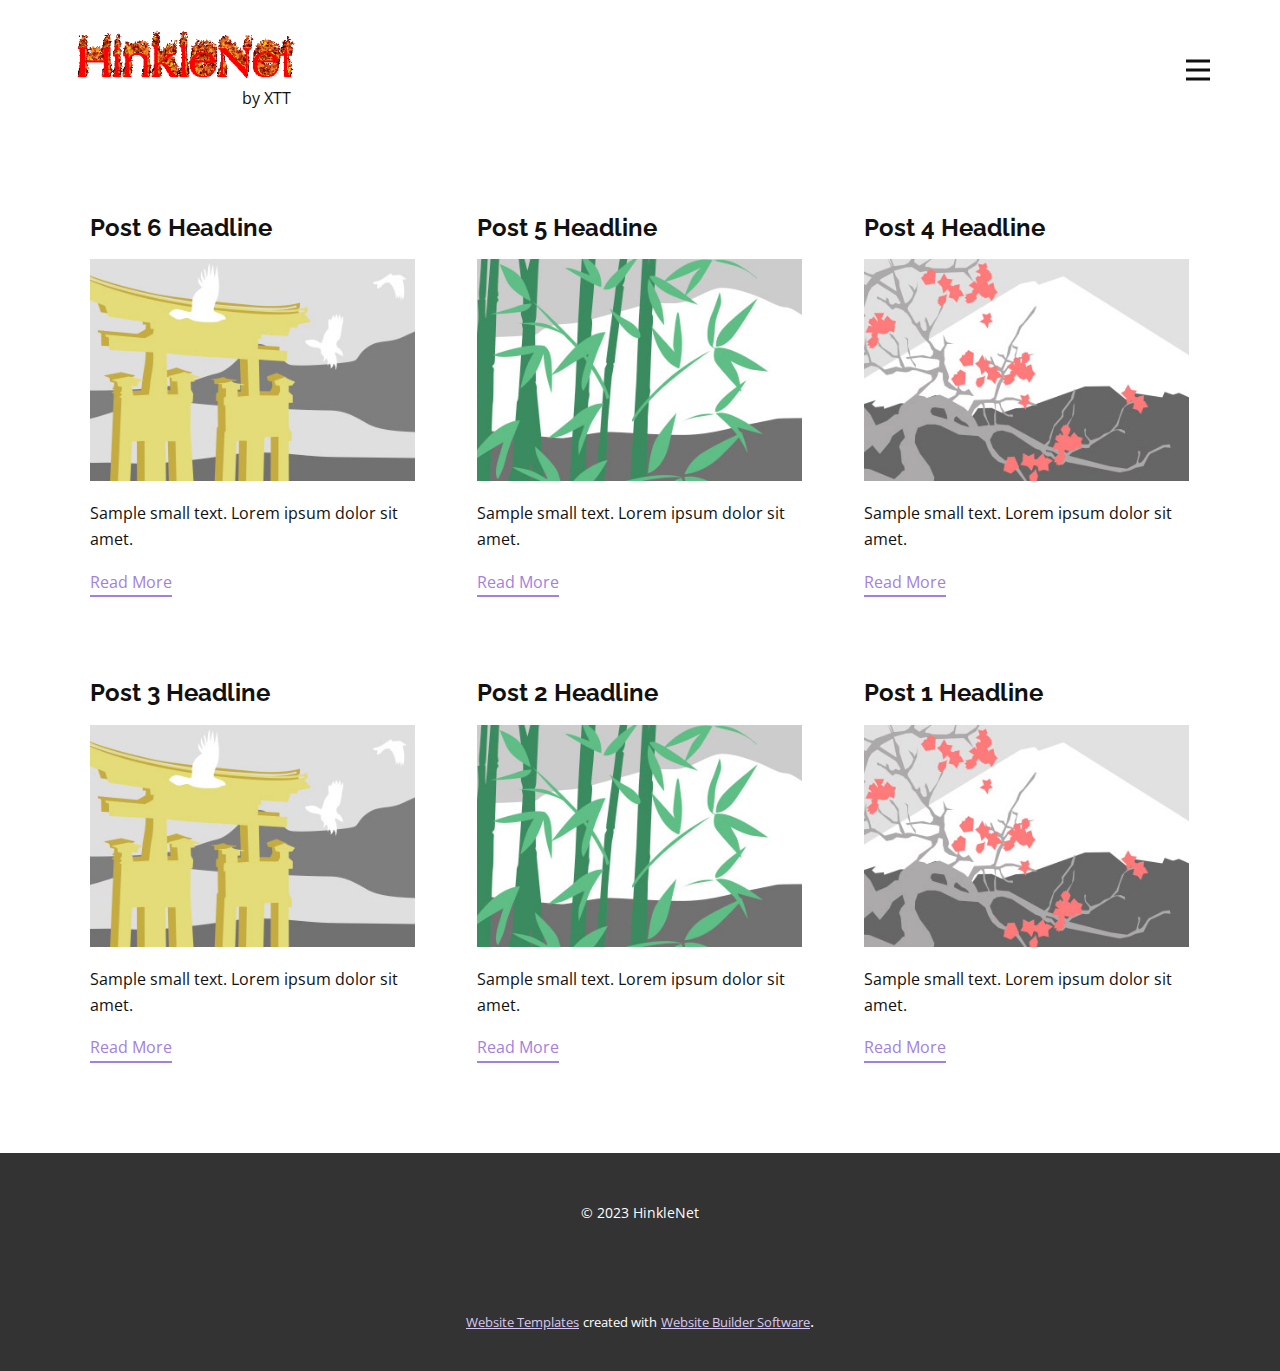
<file: blog/blog.html>
<!DOCTYPE html>
<html style="font-size: 16px;" lang="en"><head>
    <meta name="viewport" content="width=device-width, initial-scale=1.0">
    <meta charset="utf-8">
    <meta name="keywords" content="">
    <meta name="description" content="">
    <title>Blog Template</title>
    <link rel="stylesheet" href="../nicepage.css" media="screen">
<link rel="stylesheet" href="../Blog-Template.css" media="screen">
    <script class="u-script" type="text/javascript" src="../jquery.js" defer=""></script>
    <script class="u-script" type="text/javascript" src="../nicepage.js" defer=""></script>
    <meta name="generator" content="Nicepage 5.8.2, nicepage.com">
    <link id="u-theme-google-font" rel="stylesheet" href="https://fonts.googleapis.com/css?family=Raleway:100,100i,200,200i,300,300i,400,400i,500,500i,600,600i,700,700i,800,800i,900,900i|Open+Sans:300,300i,400,400i,500,500i,600,600i,700,700i,800,800i">
    
    
    <script type="application/ld+json">{
		"@context": "http://schema.org",
		"@type": "Organization",
		"name": "Site1",
		"logo": "images/hinklenet.gif"
}</script>
    <meta name="theme-color" content="#a37fdf">
  <meta data-intl-tel-input-cdn-path="intlTelInput/"></head>
  <body class="u-body u-xl-mode" data-lang="en"><header class="u-clearfix u-header u-header" id="sec-d402"><div class="u-clearfix u-sheet u-sheet-1">
        <a href="https://nicepage.com" class="u-image u-logo u-image-1" data-image-width="344" data-image-height="95">
          <img src="../images/hinklenet.gif" class="u-logo-image u-logo-image-1">
        </a>
        <nav class="u-menu u-menu-hamburger u-offcanvas u-menu-1" data-responsive-from="XL">
          <div class="menu-collapse" style="font-size: 1rem; letter-spacing: 0px; font-weight: 700; text-transform: uppercase;">
            <a class="u-button-style u-custom-active-border-color u-custom-border u-custom-border-color u-custom-borders u-custom-hover-border-color u-custom-left-right-menu-spacing u-custom-padding-bottom u-custom-text-active-color u-custom-text-color u-custom-text-hover-color u-custom-top-bottom-menu-spacing u-nav-link u-text-active-palette-1-base u-text-hover-palette-2-base" href="#">
              <svg class="u-svg-link" viewBox="0 0 24 24"><use xmlns:xlink="http://www.w3.org/1999/xlink" xlink:href="#menu-hamburger"></use></svg>
              <svg class="u-svg-content" version="1.1" id="menu-hamburger" viewBox="0 0 16 16" x="0px" y="0px" xmlns:xlink="http://www.w3.org/1999/xlink" xmlns="http://www.w3.org/2000/svg"><g><rect y="1" width="16" height="2"></rect><rect y="7" width="16" height="2"></rect><rect y="13" width="16" height="2"></rect>
</g></svg>
            </a>
          </div>
          <div class="u-nav-container">
            <ul class="u-nav u-spacing-30 u-unstyled u-nav-1"><li class="u-nav-item"><a class="u-border-2 u-border-active-palette-1-base u-border-hover-palette-1-light-1 u-border-no-left u-border-no-right u-border-no-top u-button-style u-nav-link u-text-active-grey-90 u-text-grey-90 u-text-hover-grey-90" href="../HinkleNet-by-XTT.html" style="padding: 10px 0px;">HinkleNet by XTT</a>
</li></ul>
          </div>
          <div class="u-nav-container-collapse">
            <div class="u-black u-container-style u-inner-container-layout u-opacity u-opacity-95 u-sidenav">
              <div class="u-inner-container-layout u-sidenav-overflow">
                <div class="u-menu-close"></div>
                <ul class="u-align-center u-nav u-popupmenu-items u-unstyled u-nav-2"><li class="u-nav-item"><a class="u-button-style u-nav-link" href="../HinkleNet-by-XTT.html">HinkleNet by XTT</a>
</li></ul>
              </div>
            </div>
            <div class="u-black u-menu-overlay u-opacity u-opacity-70"></div>
          </div>
        </nav>
        <p class="u-text u-text-default u-text-1">by XTT</p>
      </div></header>
    <section class="u-clearfix u-section-1" id="sec-3588">
      <div class="u-clearfix u-sheet u-valign-middle u-sheet-1"><!--blog--><!--blog_options_json--><!--{"type":"Recent","source":"","tags":"","count":""}--><!--/blog_options_json-->
        <div class="u-blog u-expanded-width u-repeater u-repeater-1"><!--blog_post-->
          <div class="u-blog-post u-container-style u-repeater-item u-white u-repeater-item-1">
            <div class="u-container-layout u-similar-container u-valign-top u-container-layout-1"><!--blog_post_header-->
              <h4 class="u-blog-control u-text u-text-1">
                <a class="u-post-header-link" href="../blog/post-5.html">Post 6 Headline</a>
              </h4><!--/blog_post_header--><!--blog_post_image-->
              <a class="u-post-header-link" href="../blog/post-5.html"><img alt="" class="u-blog-control u-expanded-width u-image u-image-default u-image-1" src="../images/8ad73f3c.jpeg"></a><!--/blog_post_image--><!--blog_post_content-->
              <div class="u-blog-control u-post-content u-text u-text-2 fr-view">Sample small text. Lorem ipsum dolor sit amet.</div><!--/blog_post_content--><!--blog_post_readmore-->
              <a href="../blog/post-5.html" class="u-blog-control u-border-2 u-border-palette-1-base u-btn u-btn-rectangle u-button-style u-none u-btn-1"><!--blog_post_readmore_content--><!--options_json--><!--{"content":"","defaultValue":"Read More"}--><!--/options_json-->Read More<!--/blog_post_readmore_content--></a><!--/blog_post_readmore-->
            </div>
          </div><div class="u-blog-post u-container-style u-repeater-item u-video-cover u-white">
            <div class="u-container-layout u-similar-container u-valign-top u-container-layout-2"><!--blog_post_header-->
              <h4 class="u-blog-control u-text u-text-3">
                <a class="u-post-header-link" href="../blog/post-4.html">Post 5 Headline</a>
              </h4><!--/blog_post_header--><!--blog_post_image-->
              <a class="u-post-header-link" href="../blog/post-4.html"><img alt="" class="u-blog-control u-expanded-width u-image u-image-default u-image-2" src="../images/68f64b9d.jpeg"></a><!--/blog_post_image--><!--blog_post_content-->
              <div class="u-blog-control u-post-content u-text u-text-4 fr-view">Sample small text. Lorem ipsum dolor sit amet.</div><!--/blog_post_content--><!--blog_post_readmore-->
              <a href="../blog/post-4.html" class="u-blog-control u-border-2 u-border-palette-1-base u-btn u-btn-rectangle u-button-style u-none u-btn-2"><!--blog_post_readmore_content--><!--options_json--><!--{"content":"","defaultValue":"Read More"}--><!--/options_json-->Read More<!--/blog_post_readmore_content--></a><!--/blog_post_readmore-->
            </div>
          </div><div class="u-blog-post u-container-style u-repeater-item u-video-cover u-white">
            <div class="u-container-layout u-similar-container u-valign-top u-container-layout-3"><!--blog_post_header-->
              <h4 class="u-blog-control u-text u-text-5">
                <a class="u-post-header-link" href="../blog/post-3.html">Post 4 Headline</a>
              </h4><!--/blog_post_header--><!--blog_post_image-->
              <a class="u-post-header-link" href="../blog/post-3.html"><img alt="" class="u-blog-control u-expanded-width u-image u-image-default u-image-3" src="../images/0fd3416c.jpeg"></a><!--/blog_post_image--><!--blog_post_content-->
              <div class="u-blog-control u-post-content u-text u-text-6 fr-view">Sample small text. Lorem ipsum dolor sit amet.</div><!--/blog_post_content--><!--blog_post_readmore-->
              <a href="../blog/post-3.html" class="u-blog-control u-border-2 u-border-palette-1-base u-btn u-btn-rectangle u-button-style u-none u-btn-3"><!--blog_post_readmore_content--><!--options_json--><!--{"content":"","defaultValue":"Read More"}--><!--/options_json-->Read More<!--/blog_post_readmore_content--></a><!--/blog_post_readmore-->
            </div>
          </div><div class="u-blog-post u-container-style u-repeater-item u-white u-repeater-item-1">
            <div class="u-container-layout u-similar-container u-valign-top u-container-layout-1"><!--blog_post_header-->
              <h4 class="u-blog-control u-text u-text-1">
                <a class="u-post-header-link" href="../blog/post-2.html">Post 3 Headline</a>
              </h4><!--/blog_post_header--><!--blog_post_image-->
              <a class="u-post-header-link" href="../blog/post-2.html"><img alt="" class="u-blog-control u-expanded-width u-image u-image-default u-image-1" src="../images/8ad73f3c.jpeg"></a><!--/blog_post_image--><!--blog_post_content-->
              <div class="u-blog-control u-post-content u-text u-text-2 fr-view">Sample small text. Lorem ipsum dolor sit amet.</div><!--/blog_post_content--><!--blog_post_readmore-->
              <a href="../blog/post-2.html" class="u-blog-control u-border-2 u-border-palette-1-base u-btn u-btn-rectangle u-button-style u-none u-btn-1"><!--blog_post_readmore_content--><!--options_json--><!--{"content":"","defaultValue":"Read More"}--><!--/options_json-->Read More<!--/blog_post_readmore_content--></a><!--/blog_post_readmore-->
            </div>
          </div><div class="u-blog-post u-container-style u-repeater-item u-video-cover u-white">
            <div class="u-container-layout u-similar-container u-valign-top u-container-layout-2"><!--blog_post_header-->
              <h4 class="u-blog-control u-text u-text-3">
                <a class="u-post-header-link" href="../blog/post-1.html">Post 2 Headline</a>
              </h4><!--/blog_post_header--><!--blog_post_image-->
              <a class="u-post-header-link" href="../blog/post-1.html"><img alt="" class="u-blog-control u-expanded-width u-image u-image-default u-image-2" src="../images/68f64b9d.jpeg"></a><!--/blog_post_image--><!--blog_post_content-->
              <div class="u-blog-control u-post-content u-text u-text-4 fr-view">Sample small text. Lorem ipsum dolor sit amet.</div><!--/blog_post_content--><!--blog_post_readmore-->
              <a href="../blog/post-1.html" class="u-blog-control u-border-2 u-border-palette-1-base u-btn u-btn-rectangle u-button-style u-none u-btn-2"><!--blog_post_readmore_content--><!--options_json--><!--{"content":"","defaultValue":"Read More"}--><!--/options_json-->Read More<!--/blog_post_readmore_content--></a><!--/blog_post_readmore-->
            </div>
          </div><div class="u-blog-post u-container-style u-repeater-item u-video-cover u-white">
            <div class="u-container-layout u-similar-container u-valign-top u-container-layout-3"><!--blog_post_header-->
              <h4 class="u-blog-control u-text u-text-5">
                <a class="u-post-header-link" href="../blog/post.html">Post 1 Headline</a>
              </h4><!--/blog_post_header--><!--blog_post_image-->
              <a class="u-post-header-link" href="../blog/post.html"><img alt="" class="u-blog-control u-expanded-width u-image u-image-default u-image-3" src="../images/0fd3416c.jpeg"></a><!--/blog_post_image--><!--blog_post_content-->
              <div class="u-blog-control u-post-content u-text u-text-6 fr-view">Sample small text. Lorem ipsum dolor sit amet.</div><!--/blog_post_content--><!--blog_post_readmore-->
              <a href="../blog/post.html" class="u-blog-control u-border-2 u-border-palette-1-base u-btn u-btn-rectangle u-button-style u-none u-btn-3"><!--blog_post_readmore_content--><!--options_json--><!--{"content":"","defaultValue":"Read More"}--><!--/options_json-->Read More<!--/blog_post_readmore_content--></a><!--/blog_post_readmore-->
            </div>
          </div><!--/blog_post--><!--blog_post-->
          <!--/blog_post--><!--blog_post-->
          <!--/blog_post-->
        </div><!--/blog-->
      </div>
    </section>
    
    
    <footer class="u-align-center u-clearfix u-footer u-grey-80 u-footer" id="sec-6d3f"><div class="u-clearfix u-sheet u-sheet-1">
        <p class="u-small-text u-text u-text-variant u-text-1">© 2023 HinkleNet</p>
      </div></footer>
    <section class="u-backlink u-clearfix u-grey-80">
      <a class="u-link" href="https://nicepage.com/website-templates" target="_blank">
        <span>Website Templates</span>
      </a>
      <p class="u-text">
        <span>created with</span>
      </p>
      <a class="u-link" href="" target="_blank">
        <span>Website Builder Software</span>
      </a>. 
    </section>
  
</body></html>
</file>
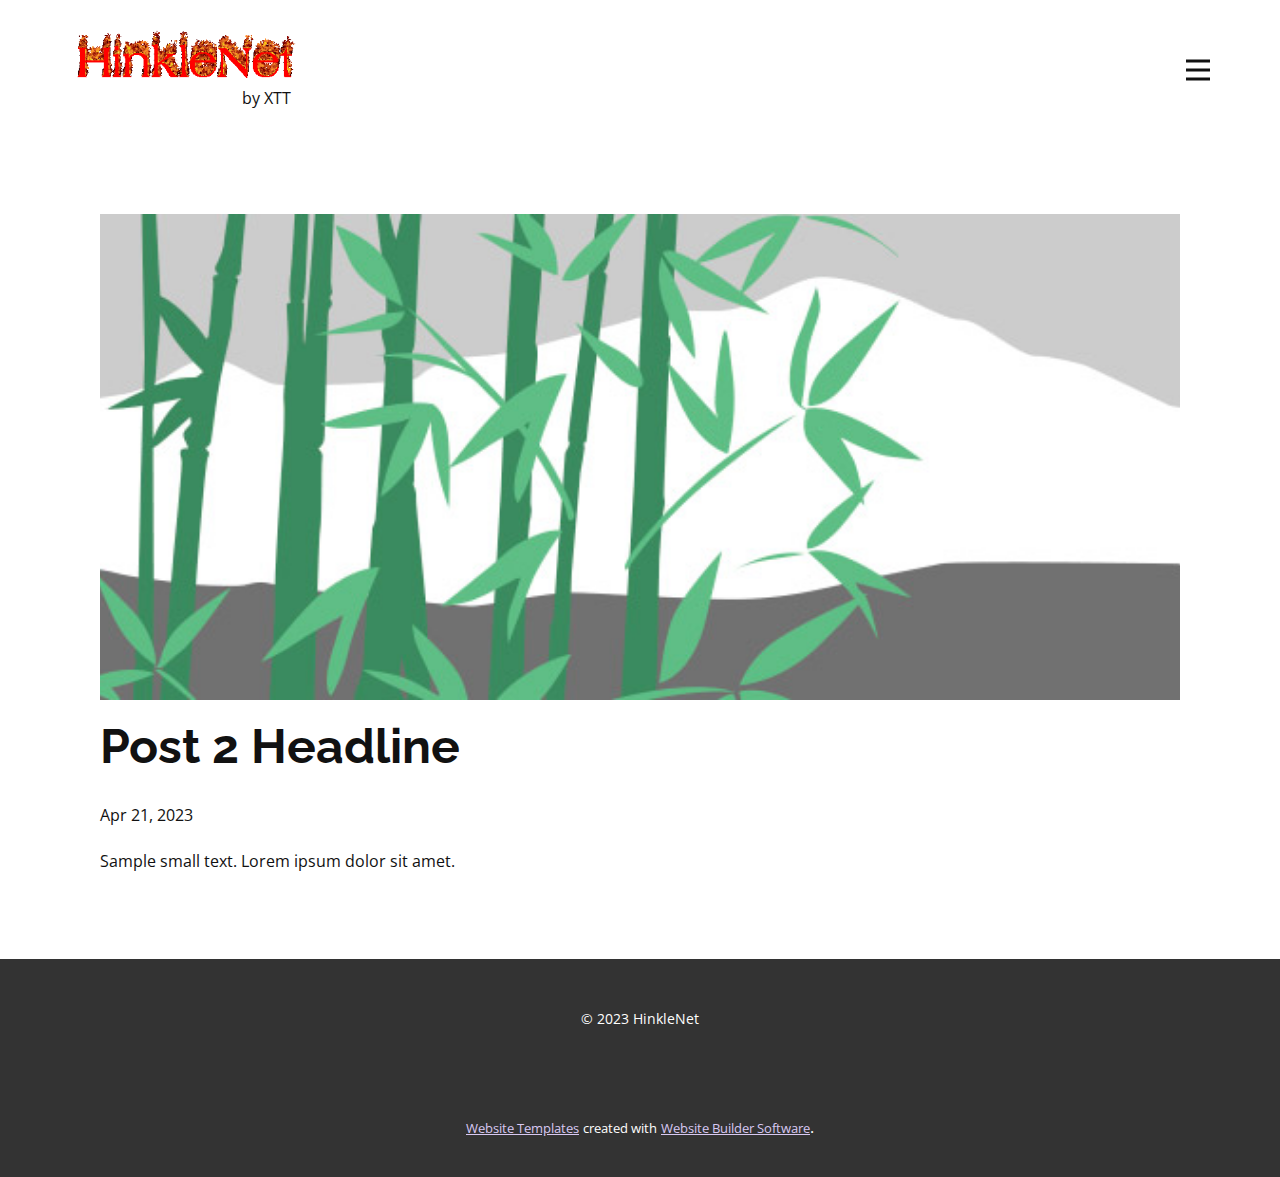
<file: blog/post-1.html>
<!DOCTYPE html>
<html style="font-size: 16px;" lang="en"><head>
    <meta name="viewport" content="width=device-width, initial-scale=1.0">
    <meta charset="utf-8">
    <meta name="keywords" content="Post 1 Headline">
    <meta name="description" content="">
    <title>Post 2 Headline</title>
    <link rel="stylesheet" href="../nicepage.css" media="screen">
<link rel="stylesheet" href="../Post-Template.css" media="screen">
    <script class="u-script" type="text/javascript" src="../jquery.js" defer=""></script>
    <script class="u-script" type="text/javascript" src="../nicepage.js" defer=""></script>
    <meta name="generator" content="Nicepage 5.8.2, nicepage.com">
    <link id="u-theme-google-font" rel="stylesheet" href="https://fonts.googleapis.com/css?family=Raleway:100,100i,200,200i,300,300i,400,400i,500,500i,600,600i,700,700i,800,800i,900,900i|Open+Sans:300,300i,400,400i,500,500i,600,600i,700,700i,800,800i">
    
    
    <script type="application/ld+json">{
		"@context": "http://schema.org",
		"@type": "Organization",
		"name": "Site1",
		"logo": "images/hinklenet.gif"
}</script>
    <meta name="theme-color" content="#a37fdf">
  <meta data-intl-tel-input-cdn-path="intlTelInput/"></head>
  <body class="u-body u-xl-mode" data-lang="en"><header class="u-clearfix u-header u-header" id="sec-d402"><div class="u-clearfix u-sheet u-sheet-1">
        <a href="https://nicepage.com" class="u-image u-logo u-image-1" data-image-width="344" data-image-height="95">
          <img src="../images/hinklenet.gif" class="u-logo-image u-logo-image-1">
        </a>
        <nav class="u-menu u-menu-hamburger u-offcanvas u-menu-1" data-responsive-from="XL">
          <div class="menu-collapse" style="font-size: 1rem; letter-spacing: 0px; font-weight: 700; text-transform: uppercase;">
            <a class="u-button-style u-custom-active-border-color u-custom-border u-custom-border-color u-custom-borders u-custom-hover-border-color u-custom-left-right-menu-spacing u-custom-padding-bottom u-custom-text-active-color u-custom-text-color u-custom-text-hover-color u-custom-top-bottom-menu-spacing u-nav-link u-text-active-palette-1-base u-text-hover-palette-2-base" href="#">
              <svg class="u-svg-link" viewBox="0 0 24 24"><use xmlns:xlink="http://www.w3.org/1999/xlink" xlink:href="#menu-hamburger"></use></svg>
              <svg class="u-svg-content" version="1.1" id="menu-hamburger" viewBox="0 0 16 16" x="0px" y="0px" xmlns:xlink="http://www.w3.org/1999/xlink" xmlns="http://www.w3.org/2000/svg"><g><rect y="1" width="16" height="2"></rect><rect y="7" width="16" height="2"></rect><rect y="13" width="16" height="2"></rect>
</g></svg>
            </a>
          </div>
          <div class="u-nav-container">
            <ul class="u-nav u-spacing-30 u-unstyled u-nav-1"><li class="u-nav-item"><a class="u-border-2 u-border-active-palette-1-base u-border-hover-palette-1-light-1 u-border-no-left u-border-no-right u-border-no-top u-button-style u-nav-link u-text-active-grey-90 u-text-grey-90 u-text-hover-grey-90" href="../HinkleNet-by-XTT.html" style="padding: 10px 0px;">HinkleNet by XTT</a>
</li></ul>
          </div>
          <div class="u-nav-container-collapse">
            <div class="u-black u-container-style u-inner-container-layout u-opacity u-opacity-95 u-sidenav">
              <div class="u-inner-container-layout u-sidenav-overflow">
                <div class="u-menu-close"></div>
                <ul class="u-align-center u-nav u-popupmenu-items u-unstyled u-nav-2"><li class="u-nav-item"><a class="u-button-style u-nav-link" href="../HinkleNet-by-XTT.html">HinkleNet by XTT</a>
</li></ul>
              </div>
            </div>
            <div class="u-black u-menu-overlay u-opacity u-opacity-70"></div>
          </div>
        </nav>
        <p class="u-text u-text-default u-text-1">by XTT</p>
      </div></header>
    <section class="u-align-center u-clearfix u-section-1" id="sec-213e">
      <div class="u-clearfix u-sheet u-valign-middle-md u-valign-middle-sm u-valign-middle-xs u-sheet-1"><!--post_details--><!--post_details_options_json--><!--{"source":""}--><!--/post_details_options_json--><!--blog_post-->
        <div class="u-container-style u-expanded-width u-post-details u-post-details-1">
          <div class="u-container-layout u-valign-middle u-container-layout-1"><!--blog_post_image-->
            <img alt="" class="u-blog-control u-expanded-width u-image u-image-default u-image-1" src="../images/68f64b9d.jpeg"><!--/blog_post_image--><!--blog_post_header-->
            <h2 class="u-blog-control u-text u-text-1">Post 2 Headline</h2><!--/blog_post_header--><!--blog_post_metadata-->
            <div class="u-blog-control u-metadata u-metadata-1"><!--blog_post_metadata_date-->
              <span class="u-meta-date u-meta-icon">Apr 21, 2023</span><!--/blog_post_metadata_date--><!--blog_post_metadata_category-->
              <!--/blog_post_metadata_category--><!--blog_post_metadata_comments-->
              <!--/blog_post_metadata_comments-->
            </div><!--/blog_post_metadata--><!--blog_post_content-->
            <div class="u-align-justify u-blog-control u-post-content u-text u-text-2 fr-view">
  Sample small text. Lorem ipsum dolor sit amet.
  </div><!--/blog_post_content-->
          </div>
        </div><!--/blog_post--><!--/post_details-->
      </div>
    </section>
    
    
    <footer class="u-align-center u-clearfix u-footer u-grey-80 u-footer" id="sec-6d3f"><div class="u-clearfix u-sheet u-sheet-1">
        <p class="u-small-text u-text u-text-variant u-text-1">© 2023 HinkleNet</p>
      </div></footer>
    <section class="u-backlink u-clearfix u-grey-80">
      <a class="u-link" href="https://nicepage.com/website-templates" target="_blank">
        <span>Website Templates</span>
      </a>
      <p class="u-text">
        <span>created with</span>
      </p>
      <a class="u-link" href="" target="_blank">
        <span>Website Builder Software</span>
      </a>. 
    </section>
  
</body></html>
</file>
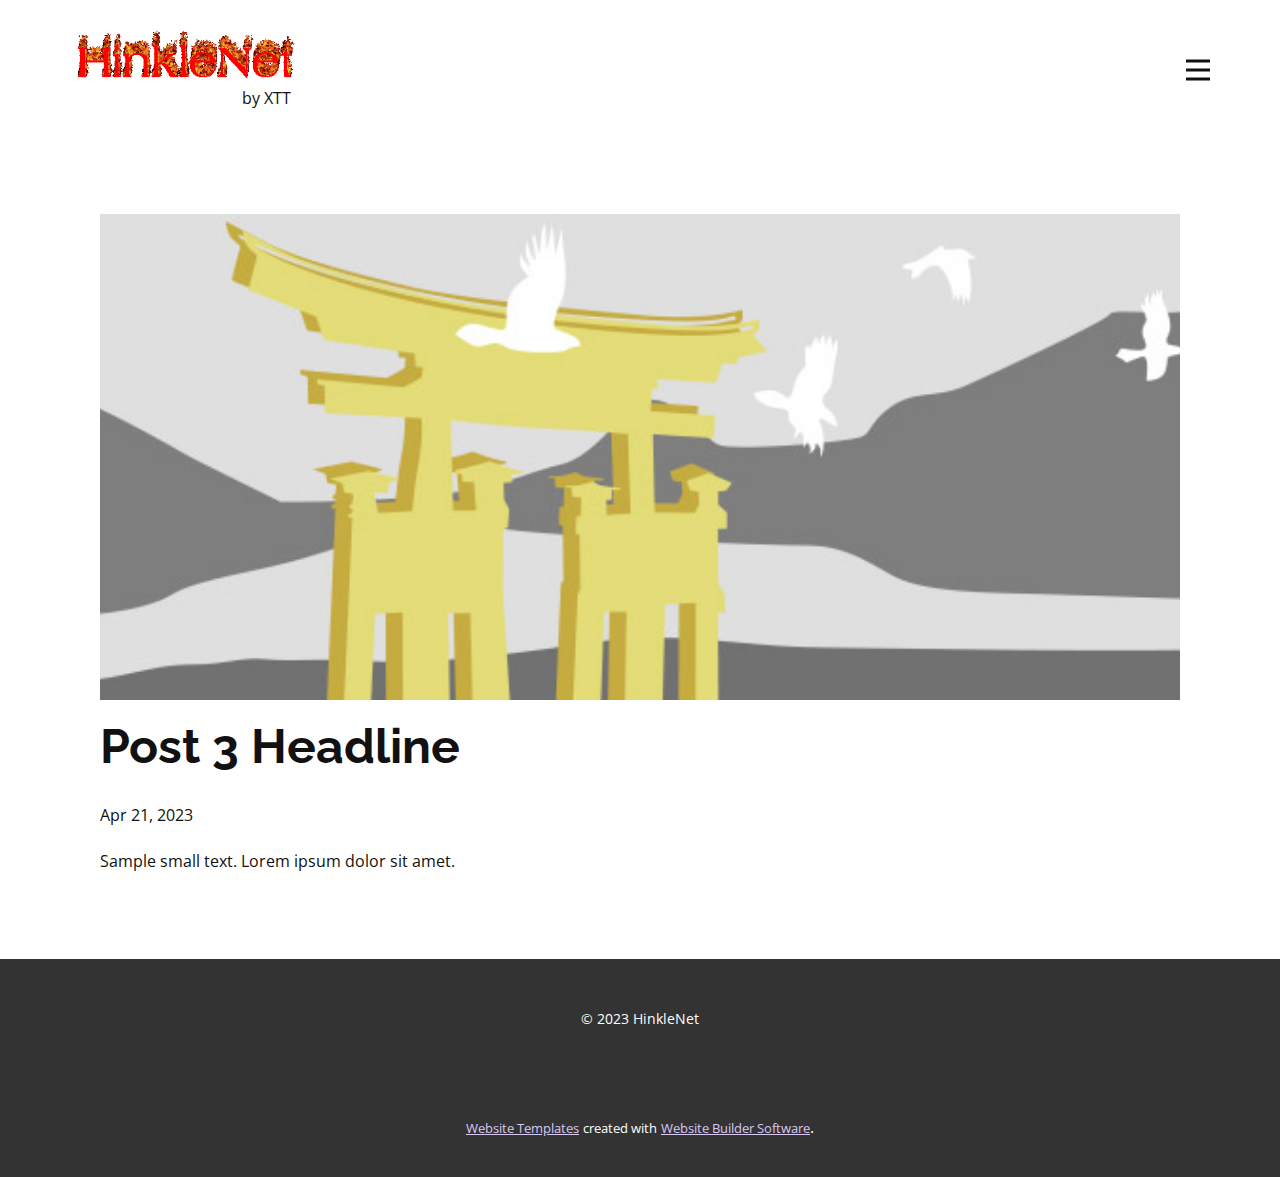
<file: blog/post-2.html>
<!DOCTYPE html>
<html style="font-size: 16px;" lang="en"><head>
    <meta name="viewport" content="width=device-width, initial-scale=1.0">
    <meta charset="utf-8">
    <meta name="keywords" content="Post 1 Headline">
    <meta name="description" content="">
    <title>Post 3 Headline</title>
    <link rel="stylesheet" href="../nicepage.css" media="screen">
<link rel="stylesheet" href="../Post-Template.css" media="screen">
    <script class="u-script" type="text/javascript" src="../jquery.js" defer=""></script>
    <script class="u-script" type="text/javascript" src="../nicepage.js" defer=""></script>
    <meta name="generator" content="Nicepage 5.8.2, nicepage.com">
    <link id="u-theme-google-font" rel="stylesheet" href="https://fonts.googleapis.com/css?family=Raleway:100,100i,200,200i,300,300i,400,400i,500,500i,600,600i,700,700i,800,800i,900,900i|Open+Sans:300,300i,400,400i,500,500i,600,600i,700,700i,800,800i">
    
    
    <script type="application/ld+json">{
		"@context": "http://schema.org",
		"@type": "Organization",
		"name": "Site1",
		"logo": "images/hinklenet.gif"
}</script>
    <meta name="theme-color" content="#a37fdf">
  <meta data-intl-tel-input-cdn-path="intlTelInput/"></head>
  <body class="u-body u-xl-mode" data-lang="en"><header class="u-clearfix u-header u-header" id="sec-d402"><div class="u-clearfix u-sheet u-sheet-1">
        <a href="https://nicepage.com" class="u-image u-logo u-image-1" data-image-width="344" data-image-height="95">
          <img src="../images/hinklenet.gif" class="u-logo-image u-logo-image-1">
        </a>
        <nav class="u-menu u-menu-hamburger u-offcanvas u-menu-1" data-responsive-from="XL">
          <div class="menu-collapse" style="font-size: 1rem; letter-spacing: 0px; font-weight: 700; text-transform: uppercase;">
            <a class="u-button-style u-custom-active-border-color u-custom-border u-custom-border-color u-custom-borders u-custom-hover-border-color u-custom-left-right-menu-spacing u-custom-padding-bottom u-custom-text-active-color u-custom-text-color u-custom-text-hover-color u-custom-top-bottom-menu-spacing u-nav-link u-text-active-palette-1-base u-text-hover-palette-2-base" href="#">
              <svg class="u-svg-link" viewBox="0 0 24 24"><use xmlns:xlink="http://www.w3.org/1999/xlink" xlink:href="#menu-hamburger"></use></svg>
              <svg class="u-svg-content" version="1.1" id="menu-hamburger" viewBox="0 0 16 16" x="0px" y="0px" xmlns:xlink="http://www.w3.org/1999/xlink" xmlns="http://www.w3.org/2000/svg"><g><rect y="1" width="16" height="2"></rect><rect y="7" width="16" height="2"></rect><rect y="13" width="16" height="2"></rect>
</g></svg>
            </a>
          </div>
          <div class="u-nav-container">
            <ul class="u-nav u-spacing-30 u-unstyled u-nav-1"><li class="u-nav-item"><a class="u-border-2 u-border-active-palette-1-base u-border-hover-palette-1-light-1 u-border-no-left u-border-no-right u-border-no-top u-button-style u-nav-link u-text-active-grey-90 u-text-grey-90 u-text-hover-grey-90" href="../HinkleNet-by-XTT.html" style="padding: 10px 0px;">HinkleNet by XTT</a>
</li></ul>
          </div>
          <div class="u-nav-container-collapse">
            <div class="u-black u-container-style u-inner-container-layout u-opacity u-opacity-95 u-sidenav">
              <div class="u-inner-container-layout u-sidenav-overflow">
                <div class="u-menu-close"></div>
                <ul class="u-align-center u-nav u-popupmenu-items u-unstyled u-nav-2"><li class="u-nav-item"><a class="u-button-style u-nav-link" href="../HinkleNet-by-XTT.html">HinkleNet by XTT</a>
</li></ul>
              </div>
            </div>
            <div class="u-black u-menu-overlay u-opacity u-opacity-70"></div>
          </div>
        </nav>
        <p class="u-text u-text-default u-text-1">by XTT</p>
      </div></header>
    <section class="u-align-center u-clearfix u-section-1" id="sec-213e">
      <div class="u-clearfix u-sheet u-valign-middle-md u-valign-middle-sm u-valign-middle-xs u-sheet-1"><!--post_details--><!--post_details_options_json--><!--{"source":""}--><!--/post_details_options_json--><!--blog_post-->
        <div class="u-container-style u-expanded-width u-post-details u-post-details-1">
          <div class="u-container-layout u-valign-middle u-container-layout-1"><!--blog_post_image-->
            <img alt="" class="u-blog-control u-expanded-width u-image u-image-default u-image-1" src="../images/8ad73f3c.jpeg"><!--/blog_post_image--><!--blog_post_header-->
            <h2 class="u-blog-control u-text u-text-1">Post 3 Headline</h2><!--/blog_post_header--><!--blog_post_metadata-->
            <div class="u-blog-control u-metadata u-metadata-1"><!--blog_post_metadata_date-->
              <span class="u-meta-date u-meta-icon">Apr 21, 2023</span><!--/blog_post_metadata_date--><!--blog_post_metadata_category-->
              <!--/blog_post_metadata_category--><!--blog_post_metadata_comments-->
              <!--/blog_post_metadata_comments-->
            </div><!--/blog_post_metadata--><!--blog_post_content-->
            <div class="u-align-justify u-blog-control u-post-content u-text u-text-2 fr-view">
  Sample small text. Lorem ipsum dolor sit amet.
  </div><!--/blog_post_content-->
          </div>
        </div><!--/blog_post--><!--/post_details-->
      </div>
    </section>
    
    
    <footer class="u-align-center u-clearfix u-footer u-grey-80 u-footer" id="sec-6d3f"><div class="u-clearfix u-sheet u-sheet-1">
        <p class="u-small-text u-text u-text-variant u-text-1">© 2023 HinkleNet</p>
      </div></footer>
    <section class="u-backlink u-clearfix u-grey-80">
      <a class="u-link" href="https://nicepage.com/website-templates" target="_blank">
        <span>Website Templates</span>
      </a>
      <p class="u-text">
        <span>created with</span>
      </p>
      <a class="u-link" href="" target="_blank">
        <span>Website Builder Software</span>
      </a>. 
    </section>
  
</body></html>
</file>
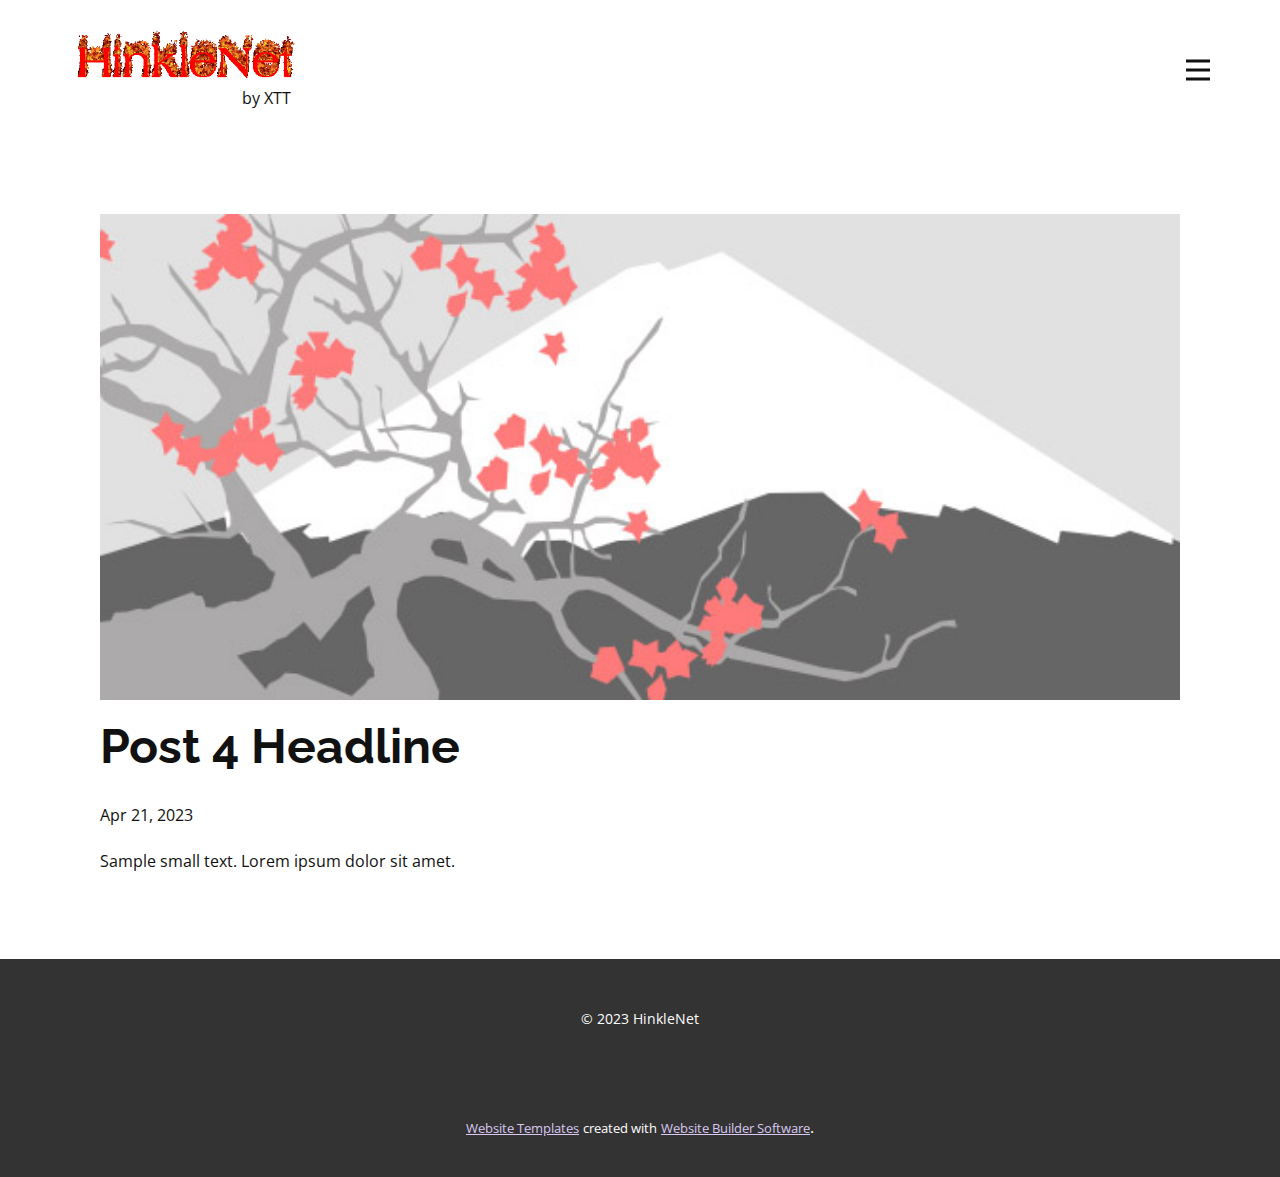
<file: blog/post-3.html>
<!DOCTYPE html>
<html style="font-size: 16px;" lang="en"><head>
    <meta name="viewport" content="width=device-width, initial-scale=1.0">
    <meta charset="utf-8">
    <meta name="keywords" content="Post 1 Headline">
    <meta name="description" content="">
    <title>Post 4 Headline</title>
    <link rel="stylesheet" href="../nicepage.css" media="screen">
<link rel="stylesheet" href="../Post-Template.css" media="screen">
    <script class="u-script" type="text/javascript" src="../jquery.js" defer=""></script>
    <script class="u-script" type="text/javascript" src="../nicepage.js" defer=""></script>
    <meta name="generator" content="Nicepage 5.8.2, nicepage.com">
    <link id="u-theme-google-font" rel="stylesheet" href="https://fonts.googleapis.com/css?family=Raleway:100,100i,200,200i,300,300i,400,400i,500,500i,600,600i,700,700i,800,800i,900,900i|Open+Sans:300,300i,400,400i,500,500i,600,600i,700,700i,800,800i">
    
    
    <script type="application/ld+json">{
		"@context": "http://schema.org",
		"@type": "Organization",
		"name": "Site1",
		"logo": "images/hinklenet.gif"
}</script>
    <meta name="theme-color" content="#a37fdf">
  <meta data-intl-tel-input-cdn-path="intlTelInput/"></head>
  <body class="u-body u-xl-mode" data-lang="en"><header class="u-clearfix u-header u-header" id="sec-d402"><div class="u-clearfix u-sheet u-sheet-1">
        <a href="https://nicepage.com" class="u-image u-logo u-image-1" data-image-width="344" data-image-height="95">
          <img src="../images/hinklenet.gif" class="u-logo-image u-logo-image-1">
        </a>
        <nav class="u-menu u-menu-hamburger u-offcanvas u-menu-1" data-responsive-from="XL">
          <div class="menu-collapse" style="font-size: 1rem; letter-spacing: 0px; font-weight: 700; text-transform: uppercase;">
            <a class="u-button-style u-custom-active-border-color u-custom-border u-custom-border-color u-custom-borders u-custom-hover-border-color u-custom-left-right-menu-spacing u-custom-padding-bottom u-custom-text-active-color u-custom-text-color u-custom-text-hover-color u-custom-top-bottom-menu-spacing u-nav-link u-text-active-palette-1-base u-text-hover-palette-2-base" href="#">
              <svg class="u-svg-link" viewBox="0 0 24 24"><use xmlns:xlink="http://www.w3.org/1999/xlink" xlink:href="#menu-hamburger"></use></svg>
              <svg class="u-svg-content" version="1.1" id="menu-hamburger" viewBox="0 0 16 16" x="0px" y="0px" xmlns:xlink="http://www.w3.org/1999/xlink" xmlns="http://www.w3.org/2000/svg"><g><rect y="1" width="16" height="2"></rect><rect y="7" width="16" height="2"></rect><rect y="13" width="16" height="2"></rect>
</g></svg>
            </a>
          </div>
          <div class="u-nav-container">
            <ul class="u-nav u-spacing-30 u-unstyled u-nav-1"><li class="u-nav-item"><a class="u-border-2 u-border-active-palette-1-base u-border-hover-palette-1-light-1 u-border-no-left u-border-no-right u-border-no-top u-button-style u-nav-link u-text-active-grey-90 u-text-grey-90 u-text-hover-grey-90" href="../HinkleNet-by-XTT.html" style="padding: 10px 0px;">HinkleNet by XTT</a>
</li></ul>
          </div>
          <div class="u-nav-container-collapse">
            <div class="u-black u-container-style u-inner-container-layout u-opacity u-opacity-95 u-sidenav">
              <div class="u-inner-container-layout u-sidenav-overflow">
                <div class="u-menu-close"></div>
                <ul class="u-align-center u-nav u-popupmenu-items u-unstyled u-nav-2"><li class="u-nav-item"><a class="u-button-style u-nav-link" href="../HinkleNet-by-XTT.html">HinkleNet by XTT</a>
</li></ul>
              </div>
            </div>
            <div class="u-black u-menu-overlay u-opacity u-opacity-70"></div>
          </div>
        </nav>
        <p class="u-text u-text-default u-text-1">by XTT</p>
      </div></header>
    <section class="u-align-center u-clearfix u-section-1" id="sec-213e">
      <div class="u-clearfix u-sheet u-valign-middle-md u-valign-middle-sm u-valign-middle-xs u-sheet-1"><!--post_details--><!--post_details_options_json--><!--{"source":""}--><!--/post_details_options_json--><!--blog_post-->
        <div class="u-container-style u-expanded-width u-post-details u-post-details-1">
          <div class="u-container-layout u-valign-middle u-container-layout-1"><!--blog_post_image-->
            <img alt="" class="u-blog-control u-expanded-width u-image u-image-default u-image-1" src="../images/0fd3416c.jpeg"><!--/blog_post_image--><!--blog_post_header-->
            <h2 class="u-blog-control u-text u-text-1">Post 4 Headline</h2><!--/blog_post_header--><!--blog_post_metadata-->
            <div class="u-blog-control u-metadata u-metadata-1"><!--blog_post_metadata_date-->
              <span class="u-meta-date u-meta-icon">Apr 21, 2023</span><!--/blog_post_metadata_date--><!--blog_post_metadata_category-->
              <!--/blog_post_metadata_category--><!--blog_post_metadata_comments-->
              <!--/blog_post_metadata_comments-->
            </div><!--/blog_post_metadata--><!--blog_post_content-->
            <div class="u-align-justify u-blog-control u-post-content u-text u-text-2 fr-view">
  Sample small text. Lorem ipsum dolor sit amet.
  </div><!--/blog_post_content-->
          </div>
        </div><!--/blog_post--><!--/post_details-->
      </div>
    </section>
    
    
    <footer class="u-align-center u-clearfix u-footer u-grey-80 u-footer" id="sec-6d3f"><div class="u-clearfix u-sheet u-sheet-1">
        <p class="u-small-text u-text u-text-variant u-text-1">© 2023 HinkleNet</p>
      </div></footer>
    <section class="u-backlink u-clearfix u-grey-80">
      <a class="u-link" href="https://nicepage.com/website-templates" target="_blank">
        <span>Website Templates</span>
      </a>
      <p class="u-text">
        <span>created with</span>
      </p>
      <a class="u-link" href="" target="_blank">
        <span>Website Builder Software</span>
      </a>. 
    </section>
  
</body></html>
</file>
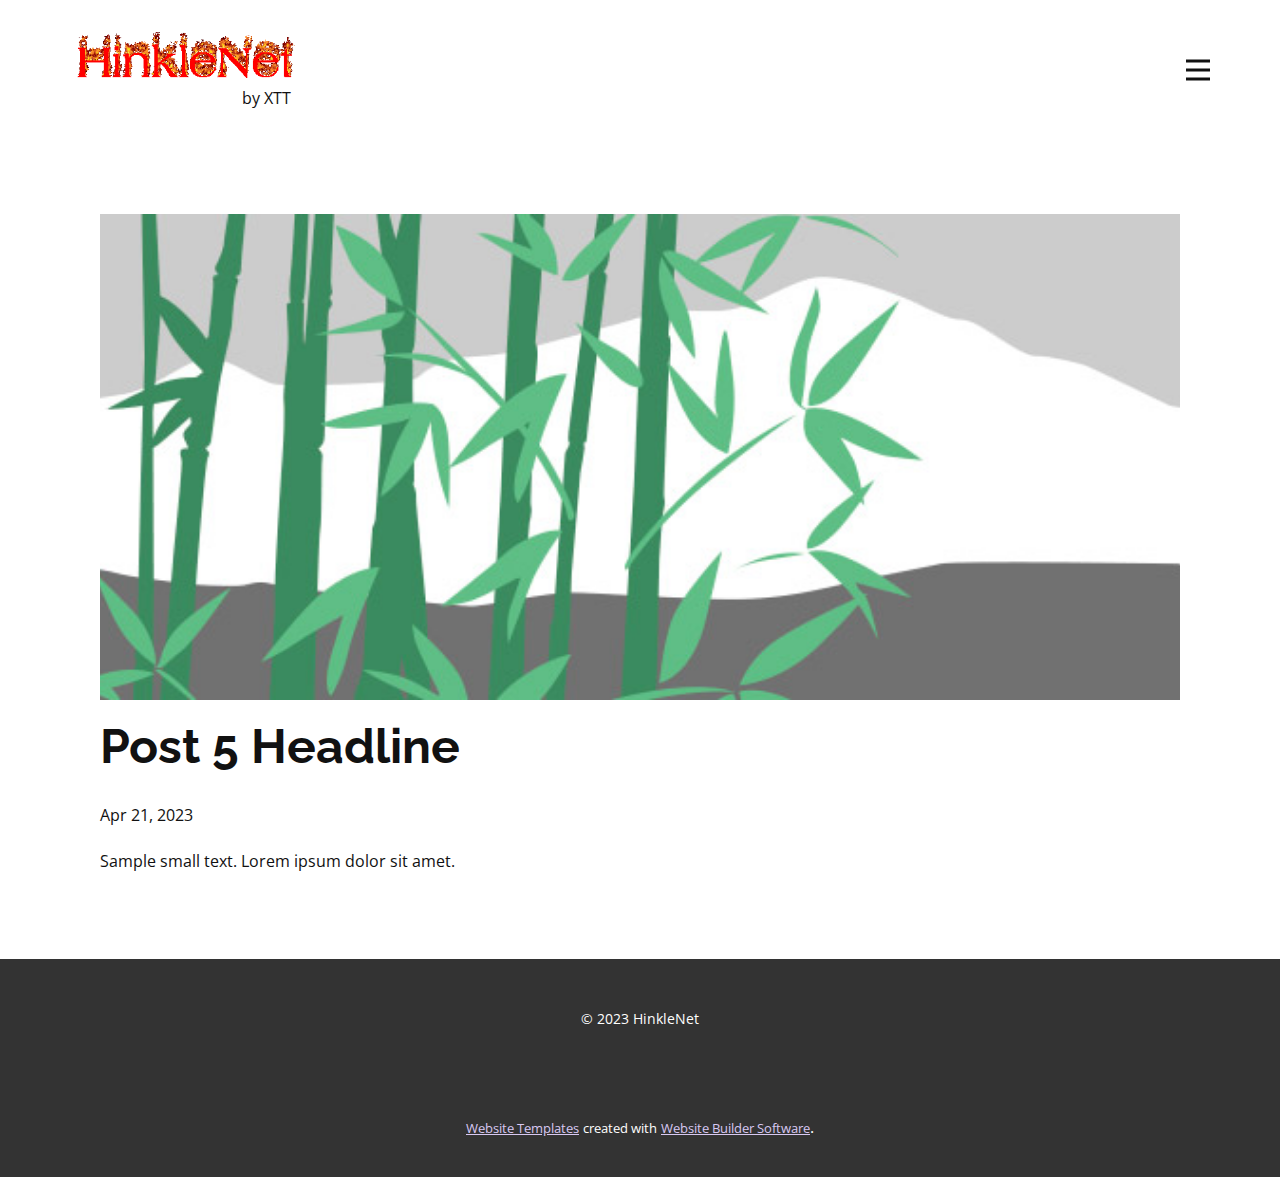
<file: blog/post-4.html>
<!DOCTYPE html>
<html style="font-size: 16px;" lang="en"><head>
    <meta name="viewport" content="width=device-width, initial-scale=1.0">
    <meta charset="utf-8">
    <meta name="keywords" content="Post 1 Headline">
    <meta name="description" content="">
    <title>Post 5 Headline</title>
    <link rel="stylesheet" href="../nicepage.css" media="screen">
<link rel="stylesheet" href="../Post-Template.css" media="screen">
    <script class="u-script" type="text/javascript" src="../jquery.js" defer=""></script>
    <script class="u-script" type="text/javascript" src="../nicepage.js" defer=""></script>
    <meta name="generator" content="Nicepage 5.8.2, nicepage.com">
    <link id="u-theme-google-font" rel="stylesheet" href="https://fonts.googleapis.com/css?family=Raleway:100,100i,200,200i,300,300i,400,400i,500,500i,600,600i,700,700i,800,800i,900,900i|Open+Sans:300,300i,400,400i,500,500i,600,600i,700,700i,800,800i">
    
    
    <script type="application/ld+json">{
		"@context": "http://schema.org",
		"@type": "Organization",
		"name": "Site1",
		"logo": "images/hinklenet.gif"
}</script>
    <meta name="theme-color" content="#a37fdf">
  <meta data-intl-tel-input-cdn-path="intlTelInput/"></head>
  <body class="u-body u-xl-mode" data-lang="en"><header class="u-clearfix u-header u-header" id="sec-d402"><div class="u-clearfix u-sheet u-sheet-1">
        <a href="https://nicepage.com" class="u-image u-logo u-image-1" data-image-width="344" data-image-height="95">
          <img src="../images/hinklenet.gif" class="u-logo-image u-logo-image-1">
        </a>
        <nav class="u-menu u-menu-hamburger u-offcanvas u-menu-1" data-responsive-from="XL">
          <div class="menu-collapse" style="font-size: 1rem; letter-spacing: 0px; font-weight: 700; text-transform: uppercase;">
            <a class="u-button-style u-custom-active-border-color u-custom-border u-custom-border-color u-custom-borders u-custom-hover-border-color u-custom-left-right-menu-spacing u-custom-padding-bottom u-custom-text-active-color u-custom-text-color u-custom-text-hover-color u-custom-top-bottom-menu-spacing u-nav-link u-text-active-palette-1-base u-text-hover-palette-2-base" href="#">
              <svg class="u-svg-link" viewBox="0 0 24 24"><use xmlns:xlink="http://www.w3.org/1999/xlink" xlink:href="#menu-hamburger"></use></svg>
              <svg class="u-svg-content" version="1.1" id="menu-hamburger" viewBox="0 0 16 16" x="0px" y="0px" xmlns:xlink="http://www.w3.org/1999/xlink" xmlns="http://www.w3.org/2000/svg"><g><rect y="1" width="16" height="2"></rect><rect y="7" width="16" height="2"></rect><rect y="13" width="16" height="2"></rect>
</g></svg>
            </a>
          </div>
          <div class="u-nav-container">
            <ul class="u-nav u-spacing-30 u-unstyled u-nav-1"><li class="u-nav-item"><a class="u-border-2 u-border-active-palette-1-base u-border-hover-palette-1-light-1 u-border-no-left u-border-no-right u-border-no-top u-button-style u-nav-link u-text-active-grey-90 u-text-grey-90 u-text-hover-grey-90" href="../HinkleNet-by-XTT.html" style="padding: 10px 0px;">HinkleNet by XTT</a>
</li></ul>
          </div>
          <div class="u-nav-container-collapse">
            <div class="u-black u-container-style u-inner-container-layout u-opacity u-opacity-95 u-sidenav">
              <div class="u-inner-container-layout u-sidenav-overflow">
                <div class="u-menu-close"></div>
                <ul class="u-align-center u-nav u-popupmenu-items u-unstyled u-nav-2"><li class="u-nav-item"><a class="u-button-style u-nav-link" href="../HinkleNet-by-XTT.html">HinkleNet by XTT</a>
</li></ul>
              </div>
            </div>
            <div class="u-black u-menu-overlay u-opacity u-opacity-70"></div>
          </div>
        </nav>
        <p class="u-text u-text-default u-text-1">by XTT</p>
      </div></header>
    <section class="u-align-center u-clearfix u-section-1" id="sec-213e">
      <div class="u-clearfix u-sheet u-valign-middle-md u-valign-middle-sm u-valign-middle-xs u-sheet-1"><!--post_details--><!--post_details_options_json--><!--{"source":""}--><!--/post_details_options_json--><!--blog_post-->
        <div class="u-container-style u-expanded-width u-post-details u-post-details-1">
          <div class="u-container-layout u-valign-middle u-container-layout-1"><!--blog_post_image-->
            <img alt="" class="u-blog-control u-expanded-width u-image u-image-default u-image-1" src="../images/68f64b9d.jpeg"><!--/blog_post_image--><!--blog_post_header-->
            <h2 class="u-blog-control u-text u-text-1">Post 5 Headline</h2><!--/blog_post_header--><!--blog_post_metadata-->
            <div class="u-blog-control u-metadata u-metadata-1"><!--blog_post_metadata_date-->
              <span class="u-meta-date u-meta-icon">Apr 21, 2023</span><!--/blog_post_metadata_date--><!--blog_post_metadata_category-->
              <!--/blog_post_metadata_category--><!--blog_post_metadata_comments-->
              <!--/blog_post_metadata_comments-->
            </div><!--/blog_post_metadata--><!--blog_post_content-->
            <div class="u-align-justify u-blog-control u-post-content u-text u-text-2 fr-view">
  Sample small text. Lorem ipsum dolor sit amet.
  </div><!--/blog_post_content-->
          </div>
        </div><!--/blog_post--><!--/post_details-->
      </div>
    </section>
    
    
    <footer class="u-align-center u-clearfix u-footer u-grey-80 u-footer" id="sec-6d3f"><div class="u-clearfix u-sheet u-sheet-1">
        <p class="u-small-text u-text u-text-variant u-text-1">© 2023 HinkleNet</p>
      </div></footer>
    <section class="u-backlink u-clearfix u-grey-80">
      <a class="u-link" href="https://nicepage.com/website-templates" target="_blank">
        <span>Website Templates</span>
      </a>
      <p class="u-text">
        <span>created with</span>
      </p>
      <a class="u-link" href="" target="_blank">
        <span>Website Builder Software</span>
      </a>. 
    </section>
  
</body></html>
</file>
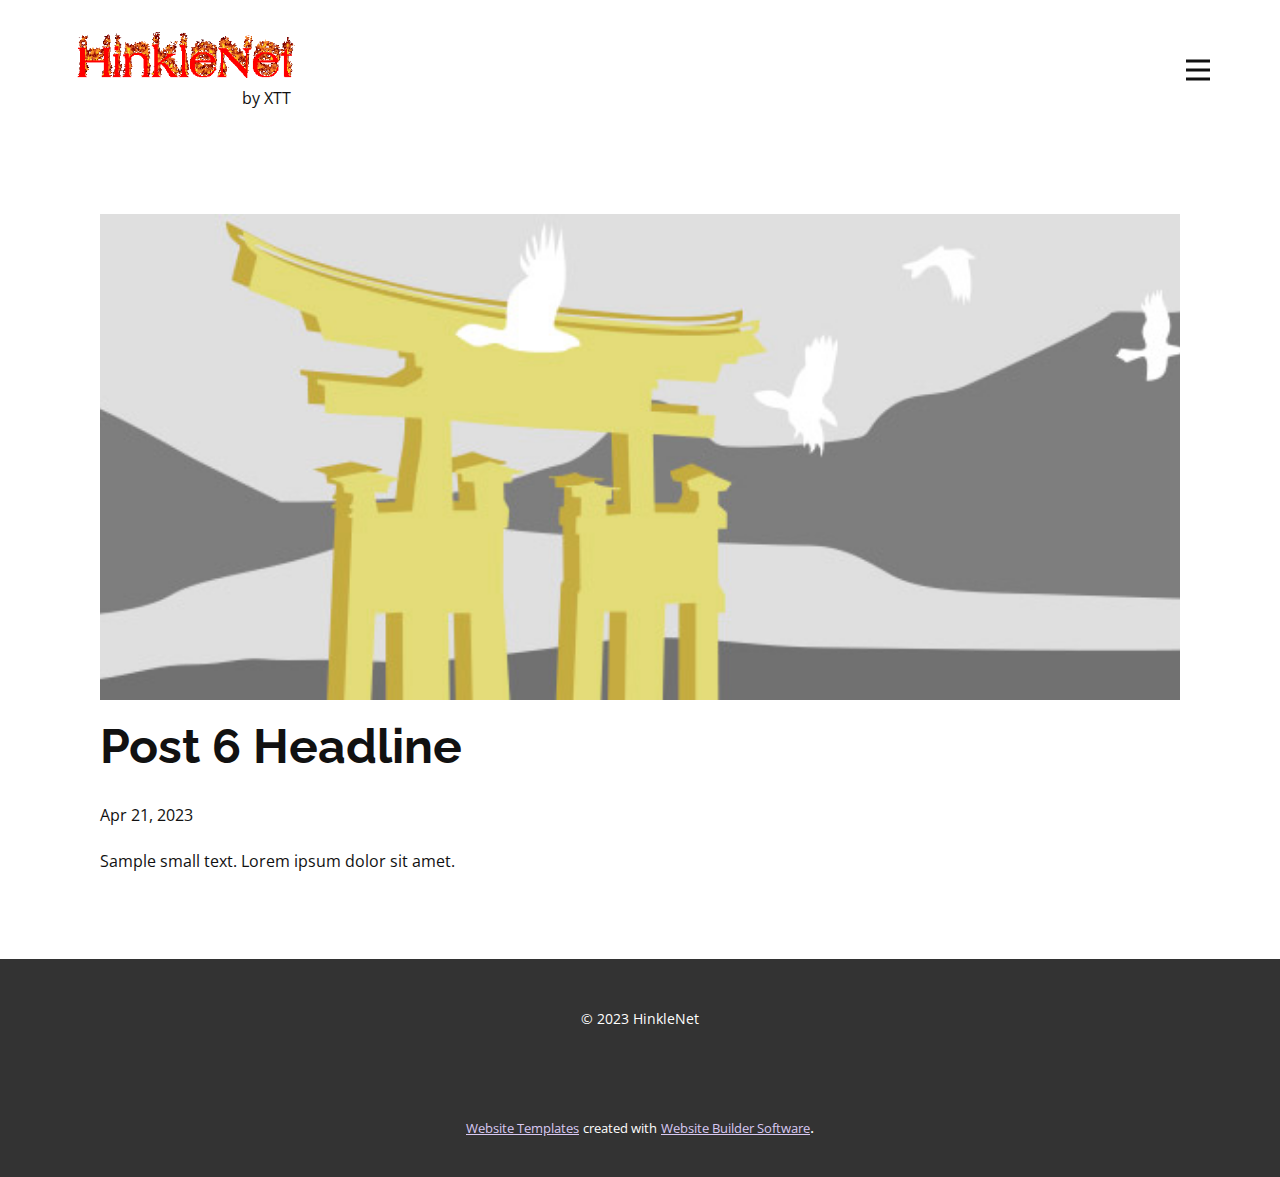
<file: blog/post-5.html>
<!DOCTYPE html>
<html style="font-size: 16px;" lang="en"><head>
    <meta name="viewport" content="width=device-width, initial-scale=1.0">
    <meta charset="utf-8">
    <meta name="keywords" content="Post 1 Headline">
    <meta name="description" content="">
    <title>Post 6 Headline</title>
    <link rel="stylesheet" href="../nicepage.css" media="screen">
<link rel="stylesheet" href="../Post-Template.css" media="screen">
    <script class="u-script" type="text/javascript" src="../jquery.js" defer=""></script>
    <script class="u-script" type="text/javascript" src="../nicepage.js" defer=""></script>
    <meta name="generator" content="Nicepage 5.8.2, nicepage.com">
    <link id="u-theme-google-font" rel="stylesheet" href="https://fonts.googleapis.com/css?family=Raleway:100,100i,200,200i,300,300i,400,400i,500,500i,600,600i,700,700i,800,800i,900,900i|Open+Sans:300,300i,400,400i,500,500i,600,600i,700,700i,800,800i">
    
    
    <script type="application/ld+json">{
		"@context": "http://schema.org",
		"@type": "Organization",
		"name": "Site1",
		"logo": "images/hinklenet.gif"
}</script>
    <meta name="theme-color" content="#a37fdf">
  <meta data-intl-tel-input-cdn-path="intlTelInput/"></head>
  <body class="u-body u-xl-mode" data-lang="en"><header class="u-clearfix u-header u-header" id="sec-d402"><div class="u-clearfix u-sheet u-sheet-1">
        <a href="https://nicepage.com" class="u-image u-logo u-image-1" data-image-width="344" data-image-height="95">
          <img src="../images/hinklenet.gif" class="u-logo-image u-logo-image-1">
        </a>
        <nav class="u-menu u-menu-hamburger u-offcanvas u-menu-1" data-responsive-from="XL">
          <div class="menu-collapse" style="font-size: 1rem; letter-spacing: 0px; font-weight: 700; text-transform: uppercase;">
            <a class="u-button-style u-custom-active-border-color u-custom-border u-custom-border-color u-custom-borders u-custom-hover-border-color u-custom-left-right-menu-spacing u-custom-padding-bottom u-custom-text-active-color u-custom-text-color u-custom-text-hover-color u-custom-top-bottom-menu-spacing u-nav-link u-text-active-palette-1-base u-text-hover-palette-2-base" href="#">
              <svg class="u-svg-link" viewBox="0 0 24 24"><use xmlns:xlink="http://www.w3.org/1999/xlink" xlink:href="#menu-hamburger"></use></svg>
              <svg class="u-svg-content" version="1.1" id="menu-hamburger" viewBox="0 0 16 16" x="0px" y="0px" xmlns:xlink="http://www.w3.org/1999/xlink" xmlns="http://www.w3.org/2000/svg"><g><rect y="1" width="16" height="2"></rect><rect y="7" width="16" height="2"></rect><rect y="13" width="16" height="2"></rect>
</g></svg>
            </a>
          </div>
          <div class="u-nav-container">
            <ul class="u-nav u-spacing-30 u-unstyled u-nav-1"><li class="u-nav-item"><a class="u-border-2 u-border-active-palette-1-base u-border-hover-palette-1-light-1 u-border-no-left u-border-no-right u-border-no-top u-button-style u-nav-link u-text-active-grey-90 u-text-grey-90 u-text-hover-grey-90" href="../HinkleNet-by-XTT.html" style="padding: 10px 0px;">HinkleNet by XTT</a>
</li></ul>
          </div>
          <div class="u-nav-container-collapse">
            <div class="u-black u-container-style u-inner-container-layout u-opacity u-opacity-95 u-sidenav">
              <div class="u-inner-container-layout u-sidenav-overflow">
                <div class="u-menu-close"></div>
                <ul class="u-align-center u-nav u-popupmenu-items u-unstyled u-nav-2"><li class="u-nav-item"><a class="u-button-style u-nav-link" href="../HinkleNet-by-XTT.html">HinkleNet by XTT</a>
</li></ul>
              </div>
            </div>
            <div class="u-black u-menu-overlay u-opacity u-opacity-70"></div>
          </div>
        </nav>
        <p class="u-text u-text-default u-text-1">by XTT</p>
      </div></header>
    <section class="u-align-center u-clearfix u-section-1" id="sec-213e">
      <div class="u-clearfix u-sheet u-valign-middle-md u-valign-middle-sm u-valign-middle-xs u-sheet-1"><!--post_details--><!--post_details_options_json--><!--{"source":""}--><!--/post_details_options_json--><!--blog_post-->
        <div class="u-container-style u-expanded-width u-post-details u-post-details-1">
          <div class="u-container-layout u-valign-middle u-container-layout-1"><!--blog_post_image-->
            <img alt="" class="u-blog-control u-expanded-width u-image u-image-default u-image-1" src="../images/8ad73f3c.jpeg"><!--/blog_post_image--><!--blog_post_header-->
            <h2 class="u-blog-control u-text u-text-1">Post 6 Headline</h2><!--/blog_post_header--><!--blog_post_metadata-->
            <div class="u-blog-control u-metadata u-metadata-1"><!--blog_post_metadata_date-->
              <span class="u-meta-date u-meta-icon">Apr 21, 2023</span><!--/blog_post_metadata_date--><!--blog_post_metadata_category-->
              <!--/blog_post_metadata_category--><!--blog_post_metadata_comments-->
              <!--/blog_post_metadata_comments-->
            </div><!--/blog_post_metadata--><!--blog_post_content-->
            <div class="u-align-justify u-blog-control u-post-content u-text u-text-2 fr-view">
  Sample small text. Lorem ipsum dolor sit amet.
  </div><!--/blog_post_content-->
          </div>
        </div><!--/blog_post--><!--/post_details-->
      </div>
    </section>
    
    
    <footer class="u-align-center u-clearfix u-footer u-grey-80 u-footer" id="sec-6d3f"><div class="u-clearfix u-sheet u-sheet-1">
        <p class="u-small-text u-text u-text-variant u-text-1">© 2023 HinkleNet</p>
      </div></footer>
    <section class="u-backlink u-clearfix u-grey-80">
      <a class="u-link" href="https://nicepage.com/website-templates" target="_blank">
        <span>Website Templates</span>
      </a>
      <p class="u-text">
        <span>created with</span>
      </p>
      <a class="u-link" href="" target="_blank">
        <span>Website Builder Software</span>
      </a>. 
    </section>
  
</body></html>
</file>
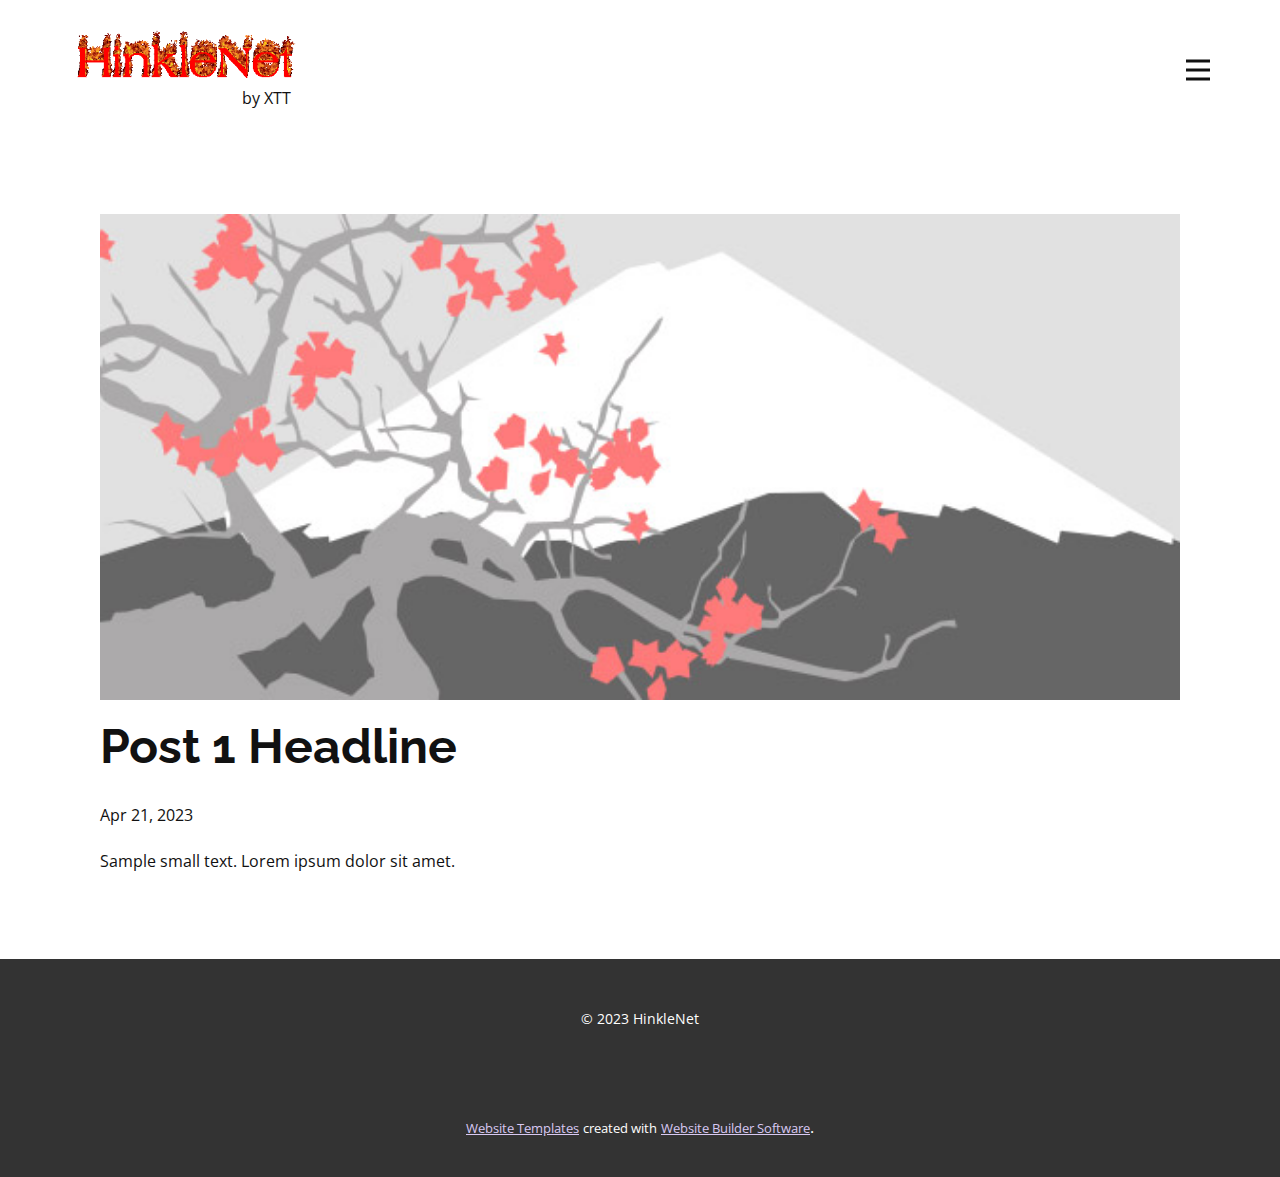
<file: blog/post.html>
<!DOCTYPE html>
<html style="font-size: 16px;" lang="en"><head>
    <meta name="viewport" content="width=device-width, initial-scale=1.0">
    <meta charset="utf-8">
    <meta name="keywords" content="Post 1 Headline">
    <meta name="description" content="">
    <title>Post 1 Headline</title>
    <link rel="stylesheet" href="../nicepage.css" media="screen">
<link rel="stylesheet" href="../Post-Template.css" media="screen">
    <script class="u-script" type="text/javascript" src="../jquery.js" defer=""></script>
    <script class="u-script" type="text/javascript" src="../nicepage.js" defer=""></script>
    <meta name="generator" content="Nicepage 5.8.2, nicepage.com">
    <link id="u-theme-google-font" rel="stylesheet" href="https://fonts.googleapis.com/css?family=Raleway:100,100i,200,200i,300,300i,400,400i,500,500i,600,600i,700,700i,800,800i,900,900i|Open+Sans:300,300i,400,400i,500,500i,600,600i,700,700i,800,800i">
    
    
    <script type="application/ld+json">{
		"@context": "http://schema.org",
		"@type": "Organization",
		"name": "Site1",
		"logo": "images/hinklenet.gif"
}</script>
    <meta name="theme-color" content="#a37fdf">
  <meta data-intl-tel-input-cdn-path="intlTelInput/"></head>
  <body class="u-body u-xl-mode" data-lang="en"><header class="u-clearfix u-header u-header" id="sec-d402"><div class="u-clearfix u-sheet u-sheet-1">
        <a href="https://nicepage.com" class="u-image u-logo u-image-1" data-image-width="344" data-image-height="95">
          <img src="../images/hinklenet.gif" class="u-logo-image u-logo-image-1">
        </a>
        <nav class="u-menu u-menu-hamburger u-offcanvas u-menu-1" data-responsive-from="XL">
          <div class="menu-collapse" style="font-size: 1rem; letter-spacing: 0px; font-weight: 700; text-transform: uppercase;">
            <a class="u-button-style u-custom-active-border-color u-custom-border u-custom-border-color u-custom-borders u-custom-hover-border-color u-custom-left-right-menu-spacing u-custom-padding-bottom u-custom-text-active-color u-custom-text-color u-custom-text-hover-color u-custom-top-bottom-menu-spacing u-nav-link u-text-active-palette-1-base u-text-hover-palette-2-base" href="#">
              <svg class="u-svg-link" viewBox="0 0 24 24"><use xmlns:xlink="http://www.w3.org/1999/xlink" xlink:href="#menu-hamburger"></use></svg>
              <svg class="u-svg-content" version="1.1" id="menu-hamburger" viewBox="0 0 16 16" x="0px" y="0px" xmlns:xlink="http://www.w3.org/1999/xlink" xmlns="http://www.w3.org/2000/svg"><g><rect y="1" width="16" height="2"></rect><rect y="7" width="16" height="2"></rect><rect y="13" width="16" height="2"></rect>
</g></svg>
            </a>
          </div>
          <div class="u-nav-container">
            <ul class="u-nav u-spacing-30 u-unstyled u-nav-1"><li class="u-nav-item"><a class="u-border-2 u-border-active-palette-1-base u-border-hover-palette-1-light-1 u-border-no-left u-border-no-right u-border-no-top u-button-style u-nav-link u-text-active-grey-90 u-text-grey-90 u-text-hover-grey-90" href="../HinkleNet-by-XTT.html" style="padding: 10px 0px;">HinkleNet by XTT</a>
</li></ul>
          </div>
          <div class="u-nav-container-collapse">
            <div class="u-black u-container-style u-inner-container-layout u-opacity u-opacity-95 u-sidenav">
              <div class="u-inner-container-layout u-sidenav-overflow">
                <div class="u-menu-close"></div>
                <ul class="u-align-center u-nav u-popupmenu-items u-unstyled u-nav-2"><li class="u-nav-item"><a class="u-button-style u-nav-link" href="../HinkleNet-by-XTT.html">HinkleNet by XTT</a>
</li></ul>
              </div>
            </div>
            <div class="u-black u-menu-overlay u-opacity u-opacity-70"></div>
          </div>
        </nav>
        <p class="u-text u-text-default u-text-1">by XTT</p>
      </div></header>
    <section class="u-align-center u-clearfix u-section-1" id="sec-213e">
      <div class="u-clearfix u-sheet u-valign-middle-md u-valign-middle-sm u-valign-middle-xs u-sheet-1"><!--post_details--><!--post_details_options_json--><!--{"source":""}--><!--/post_details_options_json--><!--blog_post-->
        <div class="u-container-style u-expanded-width u-post-details u-post-details-1">
          <div class="u-container-layout u-valign-middle u-container-layout-1"><!--blog_post_image-->
            <img alt="" class="u-blog-control u-expanded-width u-image u-image-default u-image-1" src="../images/0fd3416c.jpeg"><!--/blog_post_image--><!--blog_post_header-->
            <h2 class="u-blog-control u-text u-text-1">Post 1 Headline</h2><!--/blog_post_header--><!--blog_post_metadata-->
            <div class="u-blog-control u-metadata u-metadata-1"><!--blog_post_metadata_date-->
              <span class="u-meta-date u-meta-icon">Apr 21, 2023</span><!--/blog_post_metadata_date--><!--blog_post_metadata_category-->
              <!--/blog_post_metadata_category--><!--blog_post_metadata_comments-->
              <!--/blog_post_metadata_comments-->
            </div><!--/blog_post_metadata--><!--blog_post_content-->
            <div class="u-align-justify u-blog-control u-post-content u-text u-text-2 fr-view">
  Sample small text. Lorem ipsum dolor sit amet.
  </div><!--/blog_post_content-->
          </div>
        </div><!--/blog_post--><!--/post_details-->
      </div>
    </section>
    
    
    <footer class="u-align-center u-clearfix u-footer u-grey-80 u-footer" id="sec-6d3f"><div class="u-clearfix u-sheet u-sheet-1">
        <p class="u-small-text u-text u-text-variant u-text-1">© 2023 HinkleNet</p>
      </div></footer>
    <section class="u-backlink u-clearfix u-grey-80">
      <a class="u-link" href="https://nicepage.com/website-templates" target="_blank">
        <span>Website Templates</span>
      </a>
      <p class="u-text">
        <span>created with</span>
      </p>
      <a class="u-link" href="" target="_blank">
        <span>Website Builder Software</span>
      </a>. 
    </section>
  
</body></html>
</file>
